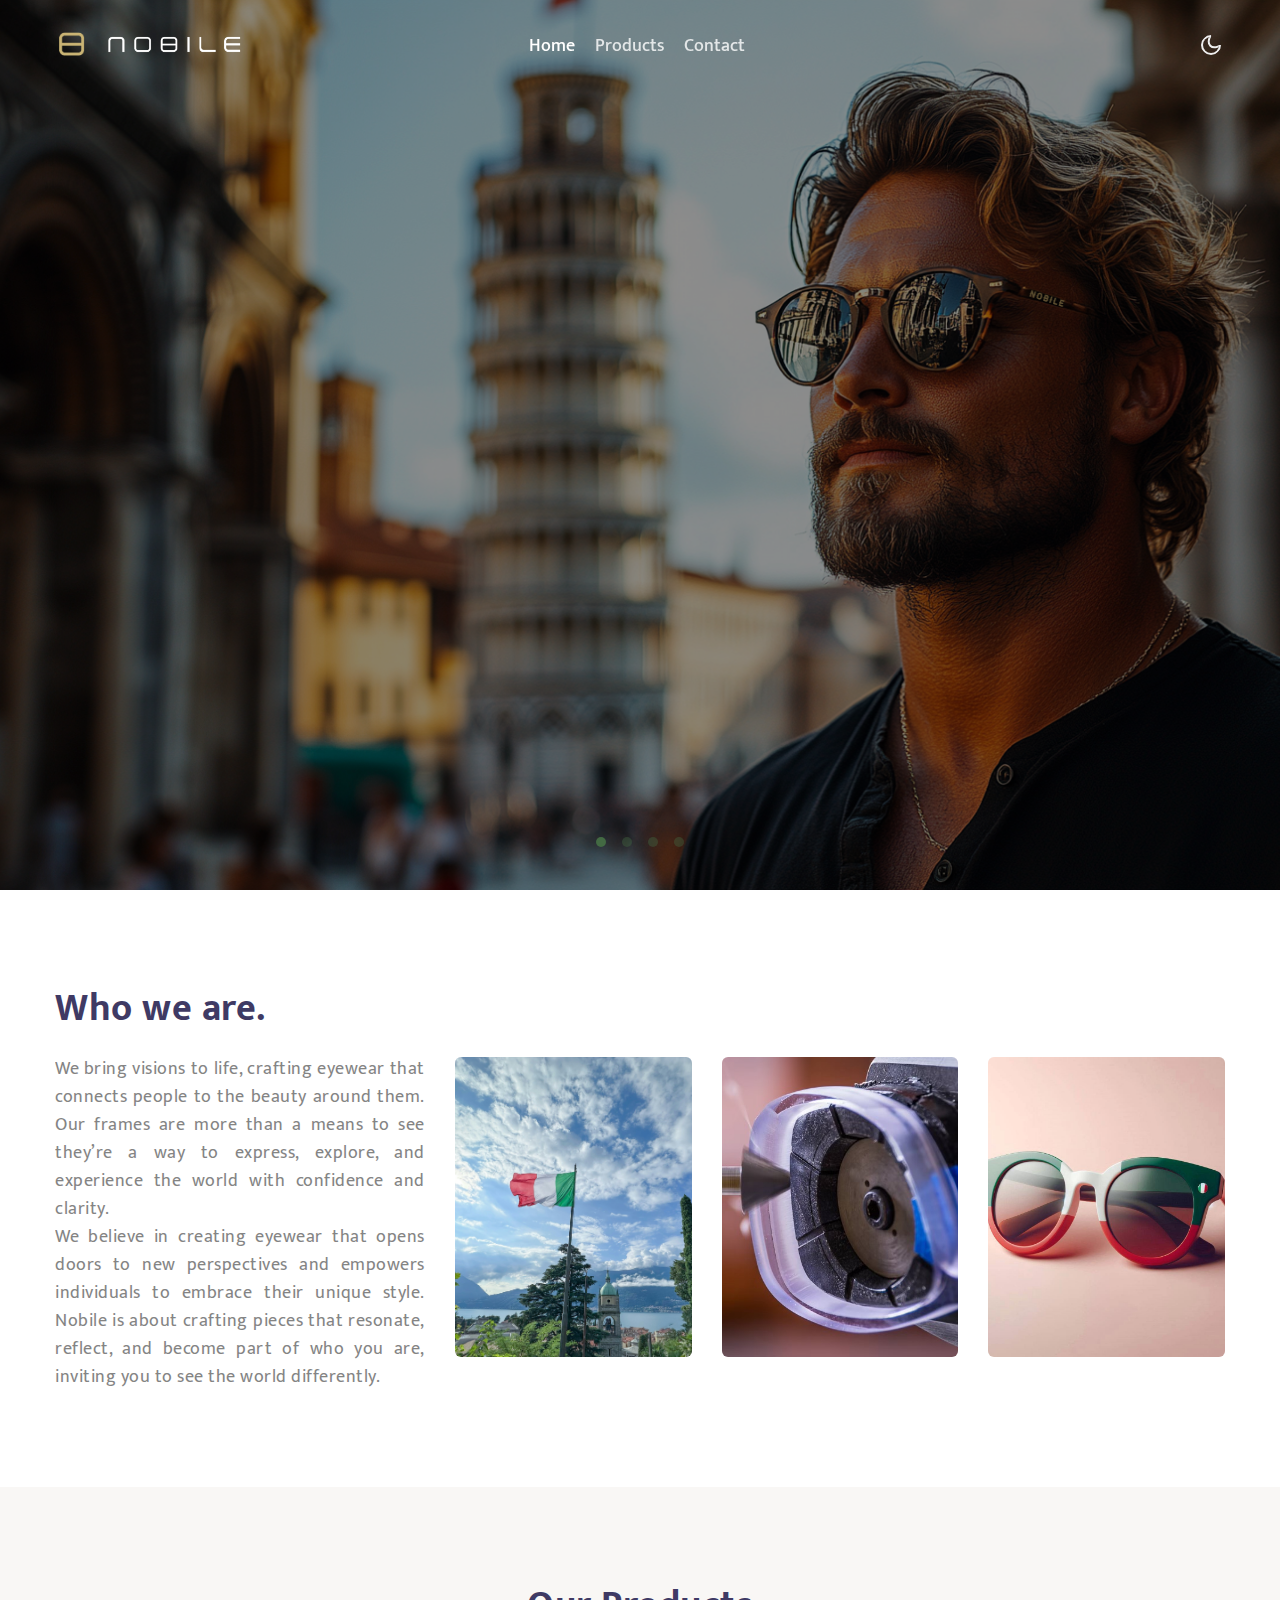
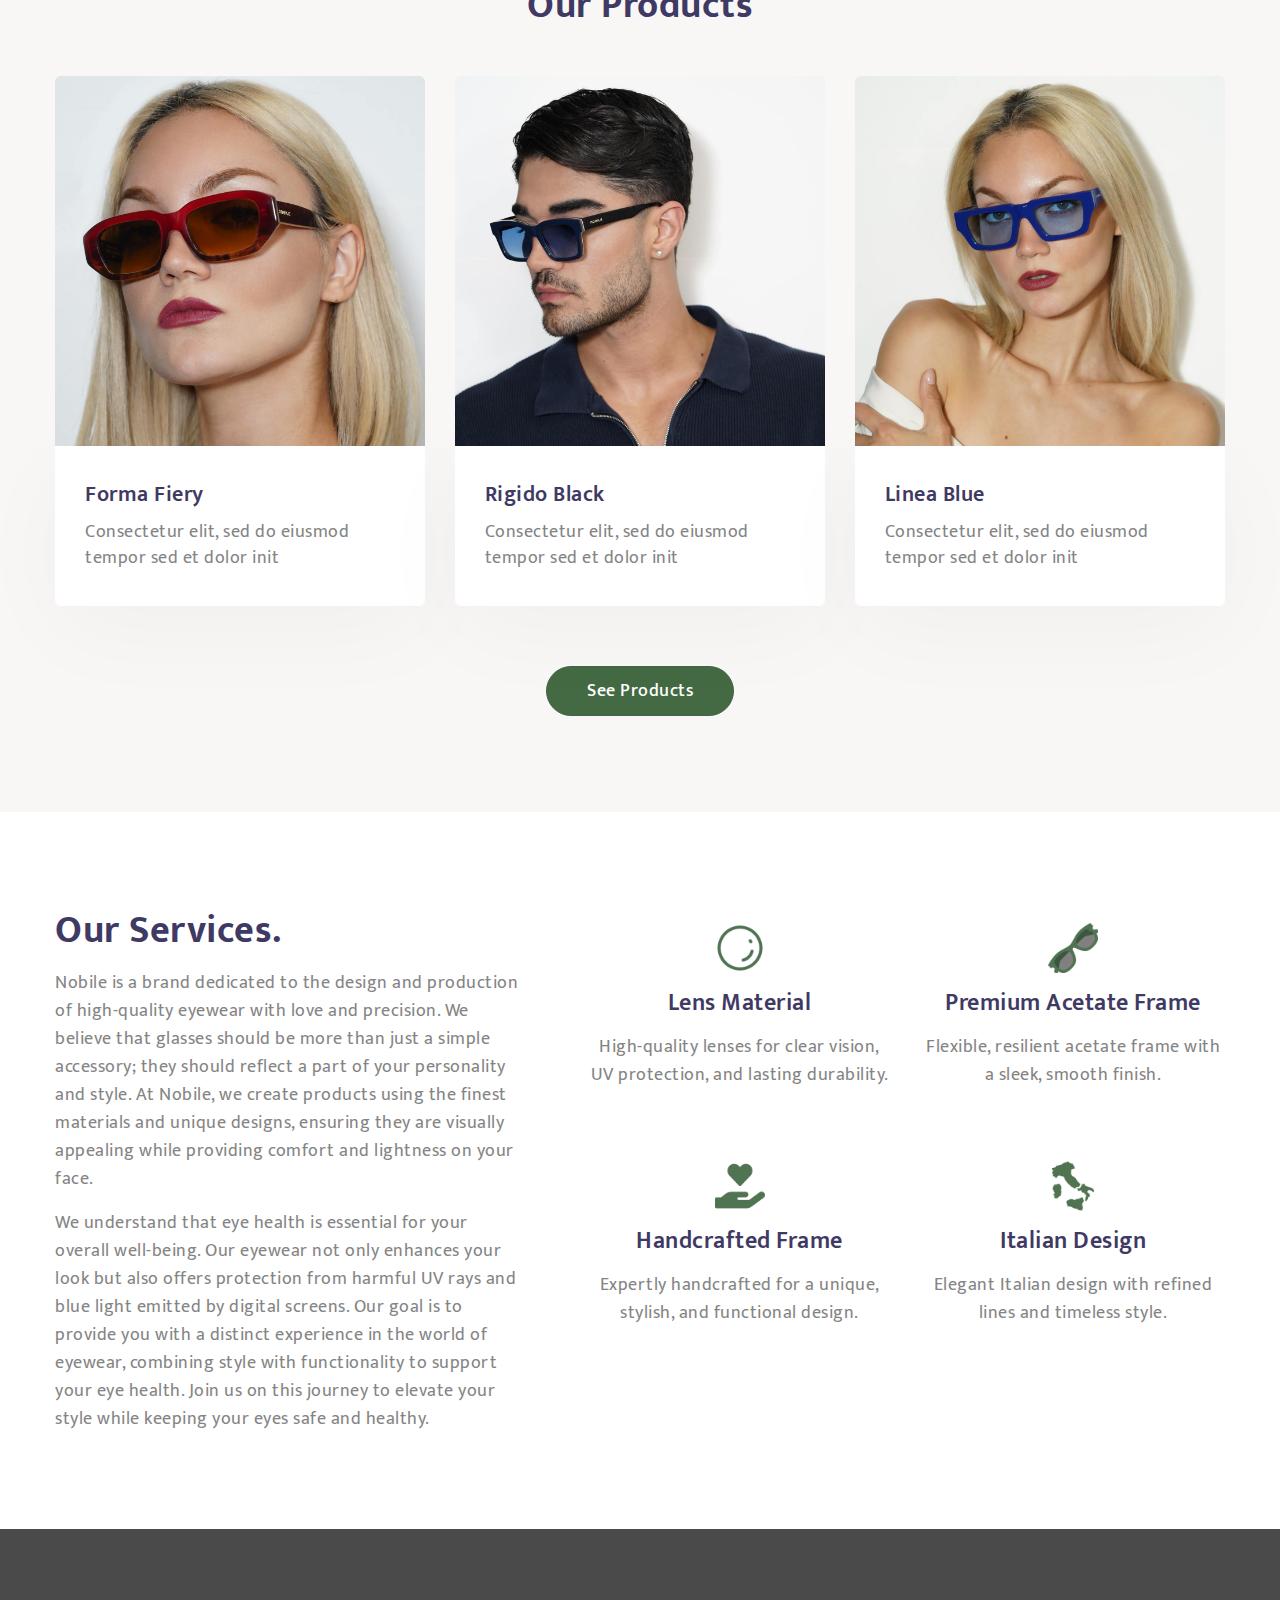
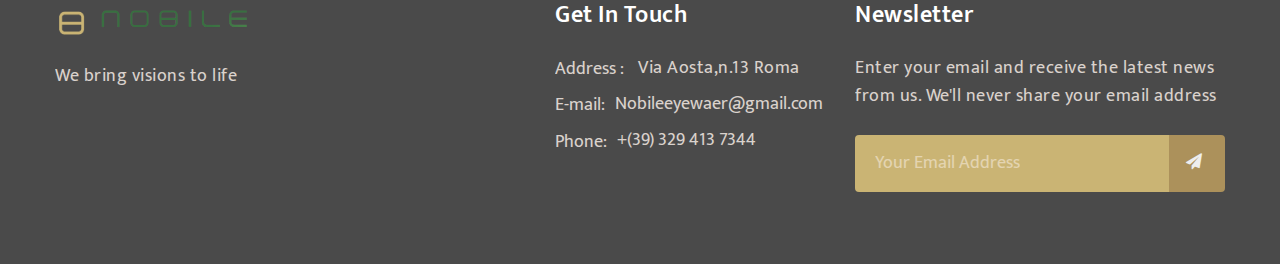
<file: index.html>
<!doctype html>
<html lang="en">
  <head>
    <!-- Required meta tags -->
    <meta charset="utf-8">
    <meta name="viewport" content="width=device-width, initial-scale=1, shrink-to-fit=no">

    <title>Nobile</title>
    <link rel="icon" href="assets/images/logo.png">
    <link href="//fonts.googleapis.com/css?family=Mukta:300,400,500" rel="stylesheet">

    <!-- Template CSS -->
    <link rel="stylesheet" href="assets/css/style-starter.css">
  </head>
  <body>
<!--header-->
<header id="site-header" class="fixed-top">
  <div class="container">
      <nav class="navbar navbar-expand-lg stroke px-0 pt-lg-0">
          <h1>  <a class="navbar-brand" href="index.html">
            <img src="./assets/images/logo.png" alt="logo" title=" Nobile" style="height:30px; margin-bottom: 5px;" />
            <span class="fa"></span> 
            <img id="logo-name" src="./assets/images/logo_name_white.png" alt="logo name" title=" Nobile" />
                </a>
          </h1>
          <!-- if logo is image enable this    -->
               
          <button class="navbar-toggler  collapsed bg-gradient" type="button" data-toggle="collapse"
              data-target="#navbarTogglerDemo02" aria-controls="navbarTogglerDemo02" aria-expanded="false"
              aria-label="Toggle navigation">
              <span class="navbar-toggler-icon fa icon-expand fa-bars"></span>
              <span class="navbar-toggler-icon fa icon-close fa-times"></span>
          </button>

          <div class="collapse navbar-collapse" id="navbarTogglerDemo02">
              <ul class="navbar-nav mx-lg-auto">
                  <li class="nav-item active">
                      <a class="nav-link" href="index.html">Home <span class="sr-only">(current)</span></a>
                  </li>
                  <!-- <li class="nav-item @@about__active">
                      <a class="nav-link" href="about.html">About</a>
                  </li> -->
                  <li class="nav-item @@services__active">
                      <a class="nav-link" href="products.html">Products</a>
                  </li>
                  <li class="nav-item @@contact__active">
                      <a class="nav-link" href="contact.html">Contact</a>
                  </li>
              </ul>
              
          </div>
          <!-- toggle switch for light and dark theme -->
          <div class="mobile-position">
              <nav class="navigation">
                  <div class="theme-switch-wrapper">
                      <label class="theme-switch" for="checkbox">
                          <input type="checkbox" id="checkbox">
                          <div class="mode-container">
                              <i class="gg-sun"></i>
                              <i class="gg-moon"></i>
                          </div>
                      </label>
                  </div>
              </nav>
          </div>
          <!-- //toggle switch for light and dark theme -->
      </nav>
  </div>
</header>
<!--/header-->
<!-- main-slider -->
<section class="w3l-main-slider" id="home">
    <div class="companies20-content">
        <div class="owl-one owl-carousel owl-theme">
            <div class="item">
                <li>
                    <div class="slider-info banner-view bg bg2">
                        <div class="banner-info">
                            <div class="container">
                                <div class="banner-info-bg">
                                    <!-- <h5>Elite Coffee Brands</h5>
                                    <p class="mt-4">Coffee Shop is the place where you can get flavorful coffee strains
                                        from global elite brands and roasters at very affordable price. Lorem ipsum
                                        dolor sit amet elit. Non, explicabo et sit amet. </p>
                                    <a class="btn btn-style btn-primary mt-sm-5 mt-4" href="about.html"> Read More</a> -->
                                </div>
                            </div>
                        </div>
                    </div>
                </li>
            </div>
            <div class="item">
                <li>
                    <div class="slider-info  banner-view banner-top1 bg bg2">
                        <div class="banner-info">
                            <div class="container">
                                <div class="banner-info-bg">
                                    <!-- <h5>Hot and tasty coffee</h5>
                                    <p class="mt-4">Coffee Shop is the place where you can get flavorful coffee strains
                                        from global elite brands and roasters at very affordable price. Lorem ipsum
                                        dolor sit amet elit. Non, explicabo et sit amet. </p>
                                    <a class="btn btn-style btn-primary mt-sm-5 mt-4" href="about.html"> Read More</a> -->
                                </div>
                            </div>
                        </div>
                    </div>
                </li>
            </div>
            <div class="item">
                <li>
                    <div class="slider-info banner-view banner-top2 bg bg2">
                        <div class="banner-info">
                            <div class="container">
                                <div class="banner-info-bg">
                                    <!-- <h5>Dedicated coffee fans </h5>
                                    <p class="mt-4">Coffee Shop is the place where you can get flavorful coffee strains
                                        from global elite brands and roasters at very affordable price. Lorem ipsum
                                        dolor sit amet elit. Non, explicabo et sit amet. </p>
                                    <a class="btn btn-style btn-primary mt-sm-5 mt-4" href="about.html"> Read More</a> -->
                                </div>
                            </div>
                        </div>
                    </div>
                </li>
            </div>
            <div class="item">
                <li>
                    <div class="slider-info banner-view banner-top3 bg bg2">
                        <div class="banner-info">
                            <div class="container">
                                <div class="banner-info-bg">
                                    <!-- <h5>Celebrate coffee brands</h5>
                                    <p class="mt-4">Coffee Shop is the place where you can get flavorful coffee strains
                                        from global elite brands and roasters at very affordable price. Lorem ipsum
                                        dolor sit amet elit. Non, explicabo et sit amet. </p>
                                    <a class="btn btn-style btn-primary mt-sm-5 mt-4" href="about.html"> Read More</a> -->
                                </div>
                            </div>
                        </div>
                    </div>
                </li>
            </div>
        </div>
    </div>
</section>
<!-- /main-slider -->
<section class="w3l-servicesblock py-5" id="who">
    <div class="container py-lg-5 py-md-4 py-2">
        <div class="row">
            <div class="col-lg-4 about-right-faq align-self">
                <!-- <span class="title-small mb-2">Best for you</span> -->
                <h3 class="title-big mx-0"> Who we are.</h3>
                <p class="mt-lg-4 mt-3" style="text-align: justify;">We bring visions to life, crafting eyewear that connects people to the beauty around them. Our frames are more than a means to see they’re a way to express, explore, and experience the world with confidence and clarity.</br>
                     We believe in creating eyewear that opens doors to new perspectives and empowers individuals to embrace their unique style. Nobile is about crafting pieces that resonate, reflect, and become part of who you are, inviting you to see the world differently.</p>
                <!-- <a class="btn btn-style btn-primary mt-lg-5 mt-4" href="about.html"> Learn More</a> -->
            </div>
            <div class="col-lg-8">
                <div class="row">
                    <div class="col-md-4 col-6 left-wthree-img mt-lg-0 mt-5">
                        <img src="assets/images/sexy_italy.jpg" alt="" class="img-fluid radius-image">
                    </div>
                    <div class="col-md-4 col-6 left-wthree-img mt-lg-0 mt-5">
                        <img src="assets/images/glass_factory.jpeg" alt="" class="img-fluid radius-image">
                    </div>
                    <div class="col-md-4 col-6 left-wthree-img mt-lg-0 mt-md-5 mt-4">
                        <img src="assets/images/italian_glass.jpg" alt="" class="img-fluid radius-image">
                    </div>
                </div>
            </div>
        </div>
    </div>
</section>
<section class="w3l-features-8" id="products">
    <!-- /features -->
    <div class="features py-5">
        <div class="container py-lg-5 py-md-4 py-2">
            <!-- <h5 class="title-small text-center">Our Services</h5> -->
            <h3 class="title-big text-center mb-md-5 mb-4">Our Products</h3>
            <div class="fea-gd-vv text-center row">
                <div class="float-top col-lg-4 col-md-6">
                    <a href="product_details.html?id=7"><img src="assets/images/forma_fiery/1.jpg" class="img-responsive" alt=""></a>
                    <div class="float-lt feature-gd">
                        <h3><a href="product_details.html?id=7">Forma Fiery</a> </h3>
                        <p> Consectetur elit, sed do eiusmod tempor sed et dolor init</p>
                    </div>
                </div>
                <div class="float-top col-lg-4 col-md-6 mt-md-0 mt-5">
                    <a href="product_details.html?id=17"><img src="assets/images/rigido_black/1.jpg" class="img-responsive" alt=""></a>
                    <div class="float-lt feature-gd">
                        <h3><a href="product_details.html?id=17">Rigido Black</a> </h3>
                        <p> Consectetur elit, sed do eiusmod tempor sed et dolor init</p>
                    </div>

                </div>
                <div class="float-top col-lg-4 col-md-6 mt-lg-0 mt-5" id="to-be-remove">
                    <a href="product_details.html?id=1"><img src="assets/images/linea_blue/1.jpg" class="img-responsive" alt=""></a>
                    <div class="float-lt feature-gd">
                        <h3><a href="product_details.html?id=1">Linea Blue</a> </h3>
                        <p> Consectetur elit, sed do eiusmod tempor sed et dolor init</p>
                    </div>
                </div>
                <!-- <div class="float-top col-lg-4 col-md-6 mt-lg-0 mt-5"  style="margin-left: 33%; margin-right: 10%;">
                    <a class="btn btn-style btn-primary mt-sm-5 mt-4"  href="products.html"> See Products</a>

                </div> -->

                <style>
                    .responsive-div {
                        margin-left: 10%;
                        margin-right: 10%;
                        padding-top:5%;
                        width: 100%;
                    }
                
                    @media (max-width: 768px) {
                        .responsive-div {
                            padding-top: 10%;
                        }
                    }
                </style>
                   <div class="responsive-div">
                        <a class="btn btn-style btn-primary"  href="products.html"> See Products</a>
                    </div>
            </div>
        </div>

    </div>
   
    <!-- //features -->
</section>
<!-- /homeblock2-->
<section class="w3l-homeblock2 py-5" id="services">
    <div class="container py-lg-5 py-md-4">
        <div class="grids-area-hny main-cont-wthree-fea row">
            <div class="col-lg-5 align-self">
                <!-- <span class="title-small">Blend Coffee</span> -->
                <h3 class="title-big mx-0"> Our Services.</h3>
                <p class="mt-3">Nobile is a brand dedicated to the design and production of high-quality eyewear with love and precision. We believe that glasses should be more than just a simple accessory; they should reflect a part of your personality and style. At Nobile, we create products using the finest materials and unique designs, ensuring they are visually appealing while providing comfort and lightness on your face.</p>
                <p class="mt-3">We understand that eye health is essential for your overall well-being. Our eyewear not only enhances your look but also offers protection from harmful UV rays and blue light emitted by digital screens. Our goal is to provide you with a distinct experience in the world of eyewear, combining style with functionality to support your eye health. Join us on this journey to elevate your style while keeping your eyes safe and healthy.</p>
                <!-- <a class="btn btn-style btn-primary mt-sm-5 mt-4" href="services.html"> Read More</a> -->
            </div>
            <div class="col-lg-7 pl-lg-5 mt-lg-0 mt-5">
                <div class="row">
                    <div class="col-sm-6 grids-feature">
                        <div class="area-box">
                            <span>
                                <img src="assets/images/lens_logo.png" alt="Lens Logo" style="width: 50px; height: 50px; margin: 5%; "> <!-- Adjust dimensions as needed -->
                            </span>
                            <h4><a href="#feature" class="title-head">Lens Material</a></h4>
                            <p>High-quality lenses for clear vision, UV protection, and lasting durability.</p>
                        </div>
                       
                    </div>
                    <div class="col-sm-6 grids-feature mt-sm-0 mt-5">
                        <div class="area-box">
                            <span>
                                <img src="assets/images/frame_logo.png" alt="Frame logo" style="width: 50px; height: 50px; margin: 5%; "> <!-- Adjust dimensions as needed -->
                            </span>
                            <h4><a href="#feature" class="title-head">Premium Acetate Frame</a></h4>
                            <p>Flexible, resilient acetate frame with a sleek, smooth finish.</p>
                        </div>
                    </div>
                    <div class="col-sm-6 grids-feature mt-5 pt-lg-2">
                        <div class="area-box">
                            <span>
                                <img src="assets/images/handmade_logo.png" alt="Hand Made Logo" style="width: 50px; height: 50px; margin: 5%; "> <!-- Adjust dimensions as needed -->
                            </span>
                            <h4><a href="#feature" class="title-head">Handcrafted Frame</a></h4>
                            <p>Expertly handcrafted for a unique, stylish, and functional design.</p>
                        </div>
                    </div>
                    <div class="col-sm-6 grids-feature mt-5 pt-lg-2">
                        <div class="area-box">
                            <span>
                                <img src="assets/images/italy_logo.png" alt="Italian Logo" style="width: 50px; height: 50px; margin: 5%; "> <!-- Adjust dimensions as needed -->
                            </span>
                            <h4><a href="#feature" class="title-head">Italian Design</a></h4>
                            <p>Elegant Italian design with refined lines and timeless style.</p>
                        </div>
                    </div>
                </div>
            </div>
        </div>
    </div>
</section>
<!-- //homeblock2-->

<!-- testimonials -->
<!-- <section class="w3l-clients-1"   id="testimonials">
    <div class="cusrtomer-layout py-5">
        <div class="container py-lg-5 py-md-4 py-2">
            <div class="heading align-self text-center">
                <h6 class="title-small">Testimonials</h6>
                <h3 class="title-big mb-md-5 mb-4">What our Customers say</h3 >
            </div>
            <div class="testimonial-row">
                <div id="owl-demo1" class="owl-testimonial owl-carousel owl-theme">
                    <div class="item">
                        <div class="testimonial-content">
                            <div class="testimonial">
                                <div class="test-img">
                                    <img src="assets/images/team1.jpg" class="img-fluid"
                                        alt="client-img">
                                </div>
                                <div class="testi-des">
                                    <div class="peopl align-self">
                                        <h3>Dennis wilson</h3>
                                    </div>
                                </div>
                                <blockquote>
                                    <q>Lorem ipsum dolor sit amet int consectetur adipisicing elit. Velita beatae
                                        laudantium Quas minima sunt natus tempore, maiores aliquid modi felis vitae
                                        facere aperiam sequi optio lacinia id ipsum non velit, culpa.
                                        voluptate rem ullam dolore nisi est quasi, doloribus tempora.</q>
                                </blockquote>
                                <ul class="social-media-test m-0 mt-4 p-0">
                                    <li><a href="#facebook" class="facebook"><span class="fa fa-facebook"></span></a></li>
                                    <li><a href="#twitter" class="twitter"><span class="fa fa-twitter"></span></a></li>
                                    <li><a href="#instagram" class="instagram"><span class="fa fa-instagram"></span></a>
                                    </li>
                                </ul>
                            </div>
                        </div>
                    </div>
                    <div class="item">
                        <div class="testimonial-content">
                            <div class="testimonial">
                                <div class="test-img"><img src="assets/images/team2.jpg" class="img-fluid"
                                        alt="client-img">
                                </div>
                                <div class="testi-des">
                                    <div class="peopl align-self">
                                        <h3>Tommy sakura</h3>
                                    </div>
                                </div>
                                <blockquote>
                                    <q>Lorem ipsum dolor sit amet int consectetur adipisicing elit. Velita beatae
                                        laudantium Quas minima sunt natus tempore, maiores aliquid modi felis vitae
                                        facere aperiam sequi optio lacinia id ipsum non velit, culpa.
                                        voluptate rem ullam dolore nisi est quasi, doloribus tempora.</q>
                                </blockquote>
                                <ul class="social-media-test m-0 mt-4 p-0">
                                    <li><a href="#facebook" class="facebook"><span class="fa fa-facebook"></span></a></li>
                                    <li><a href="#twitter" class="twitter"><span class="fa fa-twitter"></span></a></li>
                                    <li><a href="#instagram" class="instagram"><span class="fa fa-instagram"></span></a>
                                    </li>
                                </ul>
                            </div>
                        </div>
                    </div>
                    <div class="item">
                        <div class="testimonial-content">
                            <div class="testimonial">
                                <div class="test-img"><img src="assets/images/team3.jpg" class="img-fluid"
                                        alt="client-img">
                                </div>
                                <div class="testi-des">
                                    <div class="peopl align-self">
                                        <h3>Roy Linderson</h3>
                                    </div>
                                </div>
                                <blockquote>
                                    <q>Lorem ipsum dolor sit amet int consectetur adipisicing elit. Velita beatae
                                        laudantium Quas minima sunt natus tempore, maiores aliquid modi felis vitae
                                        facere aperiam sequi optio lacinia id ipsum non velit, culpa.
                                        voluptate rem ullam dolore nisi est quasi, doloribus tempora.</q>
                                </blockquote>
                                <ul class="social-media-test m-0 mt-4 p-0">
                                    <li><a href="#facebook" class="facebook"><span class="fa fa-facebook"></span></a></li>
                                    <li><a href="#twitter" class="twitter"><span class="fa fa-twitter"></span></a></li>
                                    <li><a href="#instagram" class="instagram"><span class="fa fa-instagram"></span></a>
                                    </li>
                                </ul>
                            </div>
                        </div>
                    </div>
                    <div class="item">
                        <div class="testimonial-content">
                            <div class="testimonial">
                                <div class="test-img"><img src="assets/images/team4.jpg" class="img-fluid"
                                        alt="client-img">
                                </div>
                                <div class="testi-des">
                                    <div class="peopl align-self">
                                        <h3>Mike Thyson</h3>
                                    </div>
                                </div>
                                <blockquote>
                                    <q>Lorem ipsum dolor sit amet int consectetur adipisicing elit. Velita beatae
                                        laudantium Quas minima sunt natus tempore, maiores aliquid modi felis vitae
                                        facere aperiam sequi optio lacinia id ipsum non velit, culpa.
                                        voluptate rem ullam dolore nisi est quasi, doloribus tempora.</q>
                                </blockquote>
                                <ul class="social-media-test m-0 mt-4 p-0">
                                    <li><a href="#facebook" class="facebook"><span class="fa fa-facebook"></span></a></li>
                                    <li><a href="#twitter" class="twitter"><span class="fa fa-twitter"></span></a></li>
                                    <li><a href="#instagram" class="instagram"><span class="fa fa-instagram"></span></a>
                                    </li>
                                </ul>
                            </div>
                        </div>
                    </div>
                </div>
            </div>
        </div>
    </div>
</section> -->

<section class="w3l-footer-29-main">
  <div class="footer-29 py-5">
    <div class="container py-lg-4 py-sm-3">
      <div class="row footer-top-29">
        <div class="col-lg-5 footer-list-29 footer-1">
          <h2><a href="index.html" class="">
            <img src="./assets/images/logo.png" alt="logo" title=" Nobile" style="height:30px; margin-bottom: 5px;" />
            <span class="fa">
                <img src="./assets/images/logo_name.png" alt="logo name" title=" Nobile" style="height:35px;" />
            </span>
        </a></h2>
          <p>We bring visions to life
          </p>
        </div>
        <div class="col-lg-3 col-md-6 footer-list-29 footer-3 mt-lg-0 mt-5">
          <h6 class="footer-title-29">Get in Touch</h6>

          <div class="column2">
            <div class="mb-2">
              <span>Address :</span>
              <p class="contact-para d-inline">Via Aosta,n.13 Roma</p>
            </div>
            <div class="">
              <span>E-mail:</span><a href="mailto:Nobileeyewaer@gmail.com">Nobileeyewaer@gmail.com</a>
            </div>
            <div class="mt-2">
              <span>Phone:</span><a href="tel: +(39)-329-413-7344">+(39) 329 413 7344</a>
            </div>
          </div>
        </div>
        <div class="col-lg-4 col-md-6 footer-list-29 footer-4 mt-lg-0 mt-5">
          <h6 class="footer-title-29">Newsletter </h6>
          <p>Enter your email and receive the latest news from us. We'll never share your email address</p>

          <form class="subscribe">
            <input type="email" name="email" placeholder="Your Email Address" required="">
            <button><span class="fa fa-paper-plane"></span></button>
          </form>
        </div>
      </div>

    </div>
  </div>
  <!-- <div class="bottom-copies text-center">
    <div class="container">
      <p class="copy-footer-29">© 2020 Coffee Cafe. All rights reserved | Designed by <a
          href="https://w3layouts.com">W3layouts</a></p>
    </div>
  </div> -->

  <!-- move top -->
  <button onclick="topFunction()" id="movetop" title="Go to top">
    <span class="fa fa-angle-up"></span>
  </button>
  <script>
    // When the user scrolls down 20px from the top of the document, show the button
    window.onscroll = function () {
      scrollFunction()
    };

    function scrollFunction() {
      if (document.body.scrollTop > 20 || document.documentElement.scrollTop > 20) {
        document.getElementById("movetop").style.display = "block";
      } else {
        document.getElementById("movetop").style.display = "none";
      }
    }

    // When the user clicks on the button, scroll to the top of the document
    function topFunction() {
      document.body.scrollTop = 0;
      document.documentElement.scrollTop = 0;
    }
  </script>
  <!-- //move top -->
</section>

<!-- Template JavaScript -->
<script src="assets/js/jquery-3.3.1.min.js"></script>

<script src="assets/js/theme-change.js"></script>

<!-- js for portfolio lightbox -->
<script src="assets/js/jquery-2.1.4.min.js"></script>
<script src="assets/js/jquery.chocolat.js "></script>
<!--light-box-files -->
<script type="text/javascript ">
  $(function () {
    $('.w3_agile_portfolio_grid a').Chocolat();
  });
</script>
<!-- /js for portfolio lightbox -->

<script src="assets/js/jquery.magnific-popup.min.js"></script>
<script>
  $(document).ready(function () {
    $('.popup-with-zoom-anim').magnificPopup({
      type: 'inline',

      fixedContentPos: false,
      fixedBgPos: true,

      overflowY: 'auto',

      closeBtnInside: true,
      preloader: false,

      midClick: true,
      removalDelay: 300,
      mainClass: 'my-mfp-zoom-in'
    });

    $('.popup-with-move-anim').magnificPopup({
      type: 'inline',

      fixedContentPos: false,
      fixedBgPos: true,

      overflowY: 'auto',

      closeBtnInside: true,
      preloader: false,

      midClick: true,
      removalDelay: 300,
      mainClass: 'my-mfp-slide-bottom'
    });
  });
</script>

<!-- script for testimonials -->
<script>
  $(document).ready(function () {
    $('.owl-testimonial').owlCarousel({
      loop: true,
      margin: 0,
      nav: true,
      dots: false,
      responsiveClass: true,
      autoplay: false,
      autoplayTimeout: 5000,
      autoplaySpeed: 1000,
      autoplayHoverPause: false,
      responsive: {
        0: {
          items: 1,
          nav: true
        },
        480: {
          items: 1,
          nav: true
        },
        667: {
          items: 1,
          nav: true
        },
        1000: {
          items: 1,
          nav: true
        }
      }
    })
  })
</script>
<!-- //script for testimonials -->

<!-- script for blog slider -->
<script>
  $(document).ready(function () {
    $('.owl-two').owlCarousel({
      loop: true,
      margin: 30,
      nav: false,
      responsiveClass: true,
      autoplay: false,
      autoplayTimeout: 5000,
      autoplaySpeed: 1000,
      autoplayHoverPause: false,
      responsive: {
        0: {
          items: 1,
          nav: false
        },
        480: {
          items: 1,
          nav: false
        },
        992: {
          items: 2,
          nav: false
        }
      }
    })
  })
</script>
<!-- //script for blog slider -->

<script src="assets/js/owl.carousel.js"></script>

<!-- script for banner slider-->
<script>
  $(document).ready(function () {
    $('.owl-one').owlCarousel({
      loop: true,
      margin: 0,
      nav: false,
      responsiveClass: true,
      autoplay: false,
      autoplayTimeout: 5000,
      autoplaySpeed: 1000,
      autoplayHoverPause: false,
      responsive: {
        0: {
          items: 1,
          nav: false
        },
        480: {
          items: 1,
          nav: false
        },
        667: {
          items: 1,
          nav: false
        },
        1000: {
          items: 1,
          nav: false
        }
      }
    })
  })
</script>
<!-- //script -->


<!-- disable body scroll which navbar is in active -->
<script>
  $(function () {
    $('.navbar-toggler').click(function () {
      $('body').toggleClass('noscroll');
    })
  });
</script>
<!-- disable body scroll which navbar is in active -->

<!--/MENU-JS-->
<script>
  $(window).on("scroll", function () {
    var scroll = $(window).scrollTop();

    var logoName = $("#logo-name");

    if (scroll >= 80) {
      $("#site-header").addClass("nav-fixed");
      logoName.attr("src", "./assets/images/logo_name.png");

    } else {
      $("#site-header").removeClass("nav-fixed");
      logoName.attr("src", "./assets/images/logo_name_white.png");

    }
  });

  //Main navigation Active Class Add Remove
  $(".navbar-toggler").on("click", function () {
    $("header").toggleClass("active");
  });
  $(document).on("ready", function () {
    if ($(window).width() > 991) {
      $("header").removeClass("active");
    }
    $(window).on("resize", function () {
      if ($(window).width() > 991) {
        $("header").removeClass("active");
      }
    });
  });
</script>
<!--//MENU-JS-->

<script src="assets/js/bootstrap.min.js"></script>
</body>

</html>
</file>
<file: assets/css/style-starter.css>
@charset "UTF-8";

:root {
  --blue: #007bff;
  --indigo: #6610f2;
  --purple: #6f42c1;
  --pink: #e83e8c;
  --red: #dc3545;
  --orange: #436a43;
  --yellow: #ffc107;
  --green: #28a745;
  --teal: #20c997;
  --cyan: #17a2b8;
  --white: #fff;
  --gray: #6c757d;
  --gray-dark: #343a40;
  --primary: #436a43;
  --secondary: #f8b195;
  --success: #28a745;
  --info: #17a2b8;
  --warning: #ffc107;
  --danger: #dc3545;
  --light: #f8f9fa;
  --dark: #343a40;
  --breakpoint-xs: 0;
  --breakpoint-sm: 576px;
  --breakpoint-md: 768px;
  --breakpoint-lg: 992px;
  --breakpoint-xl: 1200px;
  --font-family-sans-serif: -apple-system, BlinkMacSystemFont, "Segoe UI", Roboto, "Helvetica Neue", Arial, "Noto Sans", sans-serif, "Apple Color Emoji", "Segoe UI Emoji", "Segoe UI Symbol", "Noto Color Emoji";
  --font-family-monospace: SFMono-Regular, Menlo, Monaco, Consolas, "Liberation Mono", "Courier New", monospace; }

*,
*::before,
*::after {
  box-sizing: border-box; }
/* @font-face {
    font-family: 'Gruppo'; 
    src: local('/El_Messiri,Gruppo,Kodchasan/Gruppo/Gruppo-Regular.ttf'); 
} */

html {
  font-family: sans-serif;
  line-height: 1.15;
  -webkit-text-size-adjust: 100%;
  -webkit-tap-highlight-color: rgba(0, 0, 0, 0); }

article, aside, figcaption, figure, footer, header, hgroup, main, nav, section {
  display: block; }

body {
  margin: 0;
  font-family: -apple-system, BlinkMacSystemFont, "Segoe UI", Roboto, "Helvetica Neue", Arial, "Noto Sans", sans-serif, "Apple Color Emoji", "Segoe UI Emoji", "Segoe UI Symbol", "Noto Color Emoji";
  font-size: 1rem;
  font-weight: 400;
  line-height: 1.5;
  color: #212529;
  text-align: left;
  background-color: #fff; }

[tabindex="-1"]:focus:not(:focus-visible) {
  outline: 0 !important; }

hr {
  box-sizing: content-box;
  height: 0;
  overflow: visible; }

  .button-container {
    display: flex;
    justify-content: center; /* Center horizontally */
    align-items: center; /* Center vertically */
    width: 100%; /* Full width to ensure centering works */
    height: 100vh; /* Optional: Center vertically within viewport height */
}

h1, h2, h3, h4, h5, h6 {
  margin-top: 0;
  margin-bottom: 0.5rem; }

p {
  margin-top: 0;
  margin-bottom: 1rem; }

abbr[title],
abbr[data-original-title] {
  text-decoration: underline;
  -webkit-text-decoration: underline dotted;
          text-decoration: underline dotted;
  cursor: help;
  border-bottom: 0;
  -webkit-text-decoration-skip-ink: none;
          text-decoration-skip-ink: none; }

address {
  margin-bottom: 1rem;
  font-style: normal;
  line-height: inherit; }

ol,
ul,
dl {
  margin-top: 0;
  margin-bottom: 1rem; }

ol ol,
ul ul,
ol ul,
ul ol {
  margin-bottom: 0; }

dt {
  font-weight: 700; }

dd {
  margin-bottom: .5rem;
  margin-left: 0; }

blockquote {
  margin: 0 0 1rem; }

b,
strong {
  font-weight: bolder; }

small {
  font-size: 80%; }

sub,
sup {
  position: relative;
  font-size: 75%;
  line-height: 0;
  vertical-align: baseline; }

sub {
  bottom: -.25em; }

sup {
  top: -.5em; }

a {
  color: #436a43;
  text-decoration: none;
  background-color: transparent; }
  a:hover {
    color: #844604;
    text-decoration: underline; }

a:not([href]) {
  color: inherit;
  text-decoration: none; }
  a:not([href]):hover {
    color: inherit;
    text-decoration: none; }

pre,
code,
kbd,
samp {
  font-family: SFMono-Regular, Menlo, Monaco, Consolas, "Liberation Mono", "Courier New", monospace;
  font-size: 1em; }

pre {
  margin-top: 0;
  margin-bottom: 1rem;
  overflow: auto; }

figure {
  margin: 0 0 1rem; }

img {
  vertical-align: middle;
  border-style: none; }

svg {
  overflow: hidden;
  vertical-align: middle; }

table {
  border-collapse: collapse; }

caption {
  padding-top: 0.75rem;
  padding-bottom: 0.75rem;
  color: #6c757d;
  text-align: left;
  caption-side: bottom; }

th {
  text-align: inherit; }

label {
  display: inline-block;
  margin-bottom: 0.5rem; }

button {
  border-radius: 0; }

button:focus {
  outline: 1px dotted;
  outline: 5px auto -webkit-focus-ring-color; }

input,
button,
select,
optgroup,
textarea {
  margin: 0;
  font-family: inherit;
  font-size: inherit;
  line-height: inherit; }

button,
input {
  overflow: visible; }

button,
select {
  text-transform: none; }

select {
  word-wrap: normal; }

button,
[type="button"],
[type="reset"],
[type="submit"] {
  -webkit-appearance: button; }

button:not(:disabled),
[type="button"]:not(:disabled),
[type="reset"]:not(:disabled),
[type="submit"]:not(:disabled) {
  cursor: pointer; }

button::-moz-focus-inner,
[type="button"]::-moz-focus-inner,
[type="reset"]::-moz-focus-inner,
[type="submit"]::-moz-focus-inner {
  padding: 0;
  border-style: none; }

input[type="radio"],
input[type="checkbox"] {
  box-sizing: border-box;
  padding: 0; }

input[type="date"],
input[type="time"],
input[type="datetime-local"],
input[type="month"] {
  -webkit-appearance: listbox; }

textarea {
  overflow: auto;
  resize: vertical; }

fieldset {
  min-width: 0;
  padding: 0;
  margin: 0;
  border: 0; }

legend {
  display: block;
  width: 100%;
  max-width: 100%;
  padding: 0;
  margin-bottom: .5rem;
  font-size: 1.5rem;
  line-height: inherit;
  color: inherit;
  white-space: normal; }
  @media (max-width: 1200px) {
    legend {
      font-size: calc(1.275rem + 0.3vw) ; } }

progress {
  vertical-align: baseline; }

[type="number"]::-webkit-inner-spin-button,
[type="number"]::-webkit-outer-spin-button {
  height: auto; }

[type="search"] {
  outline-offset: -2px;
  -webkit-appearance: none; }

[type="search"]::-webkit-search-decoration {
  -webkit-appearance: none; }

::-webkit-file-upload-button {
  font: inherit;
  -webkit-appearance: button; }

output {
  display: inline-block; }

summary {
  display: list-item;
  cursor: pointer; }

template {
  display: none; }

[hidden] {
  display: none !important; }

h1, h2, h3, h4, h5, h6,
.h1, .h2, .h3, .h4, .h5, .h6 {
  margin-bottom: 0.5rem;
  font-weight: 500;
  line-height: 1.2; }

h1, .h1 {
  font-size: 2.5rem; }
  @media (max-width: 1200px) {
    h1, .h1 {
      font-size: calc(1.375rem + 1.5vw) ; } }

h2, .h2 {
  font-size: 2rem; }
  @media (max-width: 1200px) {
    h2, .h2 {
      font-size: calc(1.325rem + 0.9vw) ; } }

h3, .h3 {
  font-size: 1.75rem; }
  @media (max-width: 1200px) {
    h3, .h3 {
      font-size: calc(1.3rem + 0.6vw) ; } }

h4, .h4 {
  font-size: 1.5rem; }
  @media (max-width: 1200px) {
    h4, .h4 {
      font-size: calc(1.275rem + 0.3vw) ; } }

h5, .h5 {
  font-size: 1.25rem; }

h6, .h6 {
  font-size: 1rem; }

.lead {
  font-size: 1.25rem;
  font-weight: 300; }

.display-1 {
  font-size: 6rem;
  font-weight: 300;
  line-height: 1.2; }
  @media (max-width: 1200px) {
    .display-1 {
      font-size: calc(1.725rem + 5.7vw) ; } }

.display-2 {
  font-size: 5.5rem;
  font-weight: 300;
  line-height: 1.2; }
  @media (max-width: 1200px) {
    .display-2 {
      font-size: calc(1.675rem + 5.1vw) ; } }

.display-3 {
  font-size: 4.5rem;
  font-weight: 300;
  line-height: 1.2; }
  @media (max-width: 1200px) {
    .display-3 {
      font-size: calc(1.575rem + 3.9vw) ; } }

.display-4 {
  font-size: 3.5rem;
  font-weight: 300;
  line-height: 1.2; }
  @media (max-width: 1200px) {
    .display-4 {
      font-size: calc(1.475rem + 2.7vw) ; } }

hr {
  margin-top: 1rem;
  margin-bottom: 1rem;
  border: 0;
  border-top: 1px solid rgba(0, 0, 0, 0.1); }

small,
.small {
  font-size: 80%;
  font-weight: 400; }

mark,
.mark {
  padding: 0.2em;
  background-color: #fcf8e3; }

.list-unstyled {
  padding-left: 0;
  list-style: none; }

.list-inline {
  padding-left: 0;
  list-style: none; }

.list-inline-item {
  display: inline-block; }
  .list-inline-item:not(:last-child) {
    margin-right: 0.5rem; }

.initialism {
  font-size: 90%;
  text-transform: uppercase; }

.blockquote {
  margin-bottom: 1rem;
  font-size: 1.25rem; }

.blockquote-footer {
  display: block;
  font-size: 80%;
  color: #6c757d; }
  .blockquote-footer::before {
    content: "\2014\00A0"; }

.img-fluid {

  width: 100%; /* Ensures the image fills the container width */
  height: 300px; /* Set a fixed height; adjust as needed */
  object-fit: cover; /* Makes the image fill the set dimensions without distortion */
  display: flex;
  align-items: center;
  justify-content: center;
  margin-top: 30%;
  /* border-radius: 8px; */
  /* max-width: 100%;
  height: auto;  */
  /* width: 237px;
  height: 237px;
  align-items: center;
  justify-content: center;
  margin-top: 20%; */
}

.img-thumbnail {
  padding: 0.25rem;
  background-color: #fff;
  border: 1px solid #dee2e6;
  border-radius: 0.25rem;
  max-width: 100%;
  height: auto; }

.figure {
  display: inline-block; }

.figure-img {
  margin-bottom: 0.5rem;
  line-height: 1; }

.figure-caption {
  font-size: 90%;
  color: #6c757d; }

code {
  font-size: 87.5%;
  color: #e83e8c;
  word-wrap: break-word; }
  a > code {
    color: inherit; }

kbd {
  padding: 0.2rem 0.4rem;
  font-size: 87.5%;
  color: #fff;
  background-color: #212529;
  border-radius: 0.2rem; }
  kbd kbd {
    padding: 0;
    font-size: 100%;
    font-weight: 700; }

pre {
  display: block;
  font-size: 87.5%;
  color: #212529; }
  pre code {
    font-size: inherit;
    color: inherit;
    word-break: normal; }

.pre-scrollable {
  max-height: 340px;
  overflow-y: scroll; }

.container {
  width: 100%;
  padding-right: 15px;
  padding-left: 15px;
  margin-right: auto;
  margin-left: auto; }
  @media (min-width: 576px) {
    .container {
      max-width: 540px; } }
  @media (min-width: 768px) {
    .container {
      max-width: 720px; } }
  @media (min-width: 992px) {
    .container {
      max-width: 960px; } }
  @media (min-width: 1200px) {
    .container {
      max-width: 1140px; } }

.container-fluid, .container-sm, .container-md, .container-lg, .container-xl {
  width: 100%;
  padding-right: 15px;
  padding-left: 15px;
  margin-right: auto;
  margin-left: auto; }

@media (min-width: 576px) {
  .container, .container-sm {
    max-width: 540px; } }

@media (min-width: 768px) {
  .container, .container-sm, .container-md {
    max-width: 720px; } }

@media (min-width: 992px) {
  .container, .container-sm, .container-md, .container-lg {
    max-width: 960px; } }

@media (min-width: 1200px) {
  .container, .container-sm, .container-md, .container-lg, .container-xl {
    max-width: 1140px; } }

.row {
  display: flex;
  flex-wrap: wrap;
  margin-right: -15px;
  margin-left: -15px; }

.no-gutters {
  margin-right: 0;
  margin-left: 0; }
  .no-gutters > .col,
  .no-gutters > [class*="col-"] {
    padding-right: 0;
    padding-left: 0; }

.col-1, .col-2, .col-3, .col-4, .col-5, .col-6, .col-7, .col-8, .col-9, .col-10, .col-11, .col-12, .col,
.col-auto, .col-sm-1, .col-sm-2, .col-sm-3, .col-sm-4, .col-sm-5, .col-sm-6, .col-sm-7, .col-sm-8, .col-sm-9, .col-sm-10, .col-sm-11, .col-sm-12, .col-sm,
.col-sm-auto, .col-md-1, .col-md-2, .col-md-3, .col-md-4, .col-md-5, .col-md-6, .col-md-7, .col-md-8, .col-md-9, .col-md-10, .col-md-11, .col-md-12, .col-md,
.col-md-auto, .col-lg-1, .col-lg-2, .col-lg-3, .col-lg-4, .col-lg-5, .col-lg-6, .col-lg-7, .col-lg-8, .col-lg-9, .col-lg-10, .col-lg-11, .col-lg-12, .col-lg,
.col-lg-auto, .col-xl-1, .col-xl-2, .col-xl-3, .col-xl-4, .col-xl-5, .col-xl-6, .col-xl-7, .col-xl-8, .col-xl-9, .col-xl-10, .col-xl-11, .col-xl-12, .col-xl,
.col-xl-auto {
  position: relative;
  width: 100%;
  padding-right: 15px;
  padding-left: 15px; }

.col {
  flex-basis: 0;
  flex-grow: 1;
  max-width: 100%; }

.row-cols-1 > * {
  flex: 0 0 100%;
  max-width: 100%; }

.row-cols-2 > * {
  flex: 0 0 50%;
  max-width: 50%; }

.row-cols-3 > * {
  flex: 0 0 33.33333%;
  max-width: 33.33333%; }

.row-cols-4 > * {
  flex: 0 0 25%;
  max-width: 25%; }

.row-cols-5 > * {
  flex: 0 0 20%;
  max-width: 20%; }

.row-cols-6 > * {
  flex: 0 0 16.66667%;
  max-width: 16.66667%; }

.col-auto {
  flex: 0 0 auto;
  width: auto;
  max-width: 100%; }

.col-1 {
  flex: 0 0 8.33333%;
  max-width: 8.33333%; }

.col-2 {
  flex: 0 0 16.66667%;
  max-width: 16.66667%; }

.col-3 {
  flex: 0 0 25%;
  max-width: 25%; }

.col-4 {
  flex: 0 0 33.33333%;
  max-width: 33.33333%; }

.col-5 {
  flex: 0 0 41.66667%;
  max-width: 41.66667%; }

.col-6 {
  flex: 0 0 50%;
  max-width: 50%; }

.col-7 {
  flex: 0 0 58.33333%;
  max-width: 58.33333%; }

.col-8 {
  flex: 0 0 66.66667%;
  max-width: 66.66667%; }

.col-9 {
  flex: 0 0 75%;
  max-width: 75%; }

.col-10 {
  flex: 0 0 83.33333%;
  max-width: 83.33333%; }

.col-11 {
  flex: 0 0 91.66667%;
  max-width: 91.66667%; }

.col-12 {
  flex: 0 0 100%;
  max-width: 100%; }

.order-first {
  order: -1; }

.order-last {
  order: 13; }

.order-0 {
  order: 0; }

.order-1 {
  order: 1; }

.order-2 {
  order: 2; }

.order-3 {
  order: 3; }

.order-4 {
  order: 4; }

.order-5 {
  order: 5; }

.order-6 {
  order: 6; }

.order-7 {
  order: 7; }

.order-8 {
  order: 8; }

.order-9 {
  order: 9; }

.order-10 {
  order: 10; }

.order-11 {
  order: 11; }

.order-12 {
  order: 12; }

.offset-1 {
  margin-left: 8.33333%; }

.offset-2 {
  margin-left: 16.66667%; }

.offset-3 {
  margin-left: 25%; }

.offset-4 {
  margin-left: 33.33333%; }

.offset-5 {
  margin-left: 41.66667%; }

.offset-6 {
  margin-left: 50%; }

.offset-7 {
  margin-left: 58.33333%; }

.offset-8 {
  margin-left: 66.66667%; }

.offset-9 {
  margin-left: 75%; }

.offset-10 {
  margin-left: 83.33333%; }

.offset-11 {
  margin-left: 91.66667%; }

@media (min-width: 576px) {
  .col-sm {
    flex-basis: 0;
    flex-grow: 1;
    max-width: 100%; }
  .row-cols-sm-1 > * {
    flex: 0 0 100%;
    max-width: 100%; }
  .row-cols-sm-2 > * {
    flex: 0 0 50%;
    max-width: 50%; }
  .row-cols-sm-3 > * {
    flex: 0 0 33.33333%;
    max-width: 33.33333%; }
  .row-cols-sm-4 > * {
    flex: 0 0 25%;
    max-width: 25%; }
  .row-cols-sm-5 > * {
    flex: 0 0 20%;
    max-width: 20%; }
  .row-cols-sm-6 > * {
    flex: 0 0 16.66667%;
    max-width: 16.66667%; }
  .col-sm-auto {
    flex: 0 0 auto;
    width: auto;
    max-width: 100%; }
  .col-sm-1 {
    flex: 0 0 8.33333%;
    max-width: 8.33333%; }
  .col-sm-2 {
    flex: 0 0 16.66667%;
    max-width: 16.66667%; }
  .col-sm-3 {
    flex: 0 0 25%;
    max-width: 25%; }
  .col-sm-4 {
    flex: 0 0 33.33333%;
    max-width: 33.33333%; }
  .col-sm-5 {
    flex: 0 0 41.66667%;
    max-width: 41.66667%; }
  .col-sm-6 {
    flex: 0 0 50%;
    max-width: 50%; }
  .col-sm-7 {
    flex: 0 0 58.33333%;
    max-width: 58.33333%; }
  .col-sm-8 {
    flex: 0 0 66.66667%;
    max-width: 66.66667%; }
  .col-sm-9 {
    flex: 0 0 75%;
    max-width: 75%; }
  .col-sm-10 {
    flex: 0 0 83.33333%;
    max-width: 83.33333%; }
  .col-sm-11 {
    flex: 0 0 91.66667%;
    max-width: 91.66667%; }
  .col-sm-12 {
    flex: 0 0 100%;
    max-width: 100%; }
  .order-sm-first {
    order: -1; }
  .order-sm-last {
    order: 13; }
  .order-sm-0 {
    order: 0; }
  .order-sm-1 {
    order: 1; }
  .order-sm-2 {
    order: 2; }
  .order-sm-3 {
    order: 3; }
  .order-sm-4 {
    order: 4; }
  .order-sm-5 {
    order: 5; }
  .order-sm-6 {
    order: 6; }
  .order-sm-7 {
    order: 7; }
  .order-sm-8 {
    order: 8; }
  .order-sm-9 {
    order: 9; }
  .order-sm-10 {
    order: 10; }
  .order-sm-11 {
    order: 11; }
  .order-sm-12 {
    order: 12; }
  .offset-sm-0 {
    margin-left: 0; }
  .offset-sm-1 {
    margin-left: 8.33333%; }
  .offset-sm-2 {
    margin-left: 16.66667%; }
  .offset-sm-3 {
    margin-left: 25%; }
  .offset-sm-4 {
    margin-left: 33.33333%; }
  .offset-sm-5 {
    margin-left: 41.66667%; }
  .offset-sm-6 {
    margin-left: 50%; }
  .offset-sm-7 {
    margin-left: 58.33333%; }
  .offset-sm-8 {
    margin-left: 66.66667%; }
  .offset-sm-9 {
    margin-left: 75%; }
  .offset-sm-10 {
    margin-left: 83.33333%; }
  .offset-sm-11 {
    margin-left: 91.66667%; } }

@media (min-width: 768px) {
  .col-md {
    flex-basis: 0;
    flex-grow: 1;
    max-width: 100%; }
  .row-cols-md-1 > * {
    flex: 0 0 100%;
    max-width: 100%; }
  .row-cols-md-2 > * {
    flex: 0 0 50%;
    max-width: 50%; }
  .row-cols-md-3 > * {
    flex: 0 0 33.33333%;
    max-width: 33.33333%; }
  .row-cols-md-4 > * {
    flex: 0 0 25%;
    max-width: 25%; }
  .row-cols-md-5 > * {
    flex: 0 0 20%;
    max-width: 20%; }
  .row-cols-md-6 > * {
    flex: 0 0 16.66667%;
    max-width: 16.66667%; }
  .col-md-auto {
    flex: 0 0 auto;
    width: auto;
    max-width: 100%; }
  .col-md-1 {
    flex: 0 0 8.33333%;
    max-width: 8.33333%; }
  .col-md-2 {
    flex: 0 0 16.66667%;
    max-width: 16.66667%; }
  .col-md-3 {
    flex: 0 0 25%;
    max-width: 25%; }
  .col-md-4 {
    flex: 0 0 33.33333%;
    max-width: 33.33333%; }
  .col-md-5 {
    flex: 0 0 41.66667%;
    max-width: 41.66667%; }
  .col-md-6 {
    flex: 0 0 50%;
    max-width: 50%; }
  .col-md-7 {
    flex: 0 0 58.33333%;
    max-width: 58.33333%; }
  .col-md-8 {
    flex: 0 0 66.66667%;
    max-width: 66.66667%; }
  .col-md-9 {
    flex: 0 0 75%;
    max-width: 75%; }
  .col-md-10 {
    flex: 0 0 83.33333%;
    max-width: 83.33333%; }
  .col-md-11 {
    flex: 0 0 91.66667%;
    max-width: 91.66667%; }
  .col-md-12 {
    flex: 0 0 100%;
    max-width: 100%; }
  .order-md-first {
    order: -1; }
  .order-md-last {
    order: 13; }
  .order-md-0 {
    order: 0; }
  .order-md-1 {
    order: 1; }
  .order-md-2 {
    order: 2; }
  .order-md-3 {
    order: 3; }
  .order-md-4 {
    order: 4; }
  .order-md-5 {
    order: 5; }
  .order-md-6 {
    order: 6; }
  .order-md-7 {
    order: 7; }
  .order-md-8 {
    order: 8; }
  .order-md-9 {
    order: 9; }
  .order-md-10 {
    order: 10; }
  .order-md-11 {
    order: 11; }
  .order-md-12 {
    order: 12; }
  .offset-md-0 {
    margin-left: 0; }
  .offset-md-1 {
    margin-left: 8.33333%; }
  .offset-md-2 {
    margin-left: 16.66667%; }
  .offset-md-3 {
    margin-left: 25%; }
  .offset-md-4 {
    margin-left: 33.33333%; }
  .offset-md-5 {
    margin-left: 41.66667%; }
  .offset-md-6 {
    margin-left: 50%; }
  .offset-md-7 {
    margin-left: 58.33333%; }
  .offset-md-8 {
    margin-left: 66.66667%; }
  .offset-md-9 {
    margin-left: 75%; }
  .offset-md-10 {
    margin-left: 83.33333%; }
  .offset-md-11 {
    margin-left: 91.66667%; } }

@media (min-width: 992px) {
  .col-lg {
    flex-basis: 0;
    flex-grow: 1;
    max-width: 100%; }
  .row-cols-lg-1 > * {
    flex: 0 0 100%;
    max-width: 100%; }
  .row-cols-lg-2 > * {
    flex: 0 0 50%;
    max-width: 50%; }
  .row-cols-lg-3 > * {
    flex: 0 0 33.33333%;
    max-width: 33.33333%; }
  .row-cols-lg-4 > * {
    flex: 0 0 25%;
    max-width: 25%; }
  .row-cols-lg-5 > * {
    flex: 0 0 20%;
    max-width: 20%; }
  .row-cols-lg-6 > * {
    flex: 0 0 16.66667%;
    max-width: 16.66667%; }
  .col-lg-auto {
    flex: 0 0 auto;
    width: auto;
    max-width: 100%; }
  .col-lg-1 {
    flex: 0 0 8.33333%;
    max-width: 8.33333%; }
  .col-lg-2 {
    flex: 0 0 16.66667%;
    max-width: 16.66667%; }
  .col-lg-3 {
    flex: 0 0 25%;
    max-width: 25%; }
  .col-lg-4 {
    flex: 0 0 33.33333%;
    max-width: 33.33333%; }
  .col-lg-5 {
    flex: 0 0 41.66667%;
    max-width: 41.66667%; }
  .col-lg-6 {
    flex: 0 0 50%;
    max-width: 50%; }
  .col-lg-7 {
    flex: 0 0 58.33333%;
    max-width: 58.33333%; }
  .col-lg-8 {
    flex: 0 0 66.66667%;
    max-width: 66.66667%;
  }
  .col-lg-9 {
    flex: 0 0 75%;
    max-width: 75%; }
  .col-lg-10 {
    flex: 0 0 83.33333%;
    max-width: 83.33333%; }
  .col-lg-11 {
    flex: 0 0 91.66667%;
    max-width: 91.66667%; }
  .col-lg-12 {
    flex: 0 0 100%;
    max-width: 100%; }
  .order-lg-first {
    order: -1; }
  .order-lg-last {
    order: 13; }
  .order-lg-0 {
    order: 0; }
  .order-lg-1 {
    order: 1; }
  .order-lg-2 {
    order: 2; }
  .order-lg-3 {
    order: 3; }
  .order-lg-4 {
    order: 4; }
  .order-lg-5 {
    order: 5; }
  .order-lg-6 {
    order: 6; }
  .order-lg-7 {
    order: 7; }
  .order-lg-8 {
    order: 8; }
  .order-lg-9 {
    order: 9; }
  .order-lg-10 {
    order: 10; }
  .order-lg-11 {
    order: 11; }
  .order-lg-12 {
    order: 12; }
  .offset-lg-0 {
    margin-left: 0; }
  .offset-lg-1 {
    margin-left: 8.33333%; }
  .offset-lg-2 {
    margin-left: 16.66667%; }
  .offset-lg-3 {
    margin-left: 25%; }
  .offset-lg-4 {
    margin-left: 33.33333%; }
  .offset-lg-5 {
    margin-left: 41.66667%; }
  .offset-lg-6 {
    margin-left: 50%; }
  .offset-lg-7 {
    margin-left: 58.33333%; }
  .offset-lg-8 {
    margin-left: 66.66667%; }
  .offset-lg-9 {
    margin-left: 75%; }
  .offset-lg-10 {
    margin-left: 83.33333%; }
  .offset-lg-11 {
    margin-left: 91.66667%; } }

@media (min-width: 1200px) {
  .col-xl {
    flex-basis: 0;
    flex-grow: 1;
    max-width: 100%; }
  .row-cols-xl-1 > * {
    flex: 0 0 100%;
    max-width: 100%; }
  .row-cols-xl-2 > * {
    flex: 0 0 50%;
    max-width: 50%; }
  .row-cols-xl-3 > * {
    flex: 0 0 33.33333%;
    max-width: 33.33333%; }
  .row-cols-xl-4 > * {
    flex: 0 0 25%;
    max-width: 25%; }
  .row-cols-xl-5 > * {
    flex: 0 0 20%;
    max-width: 20%; }
  .row-cols-xl-6 > * {
    flex: 0 0 16.66667%;
    max-width: 16.66667%; }
  .col-xl-auto {
    flex: 0 0 auto;
    width: auto;
    max-width: 100%; }
  .col-xl-1 {
    flex: 0 0 8.33333%;
    max-width: 8.33333%; }
  .col-xl-2 {
    flex: 0 0 16.66667%;
    max-width: 16.66667%; }
  .col-xl-3 {
    flex: 0 0 25%;
    max-width: 25%; }
  .col-xl-4 {
    flex: 0 0 33.33333%;
    max-width: 33.33333%; }
  .col-xl-5 {
    flex: 0 0 41.66667%;
    max-width: 41.66667%; }
  .col-xl-6 {
    flex: 0 0 50%;
    max-width: 50%; }
  .col-xl-7 {
    flex: 0 0 58.33333%;
    max-width: 58.33333%; }
  .col-xl-8 {
    flex: 0 0 66.66667%;
    max-width: 66.66667%; }
  .col-xl-9 {
    flex: 0 0 75%;
    max-width: 75%; }
  .col-xl-10 {
    flex: 0 0 83.33333%;
    max-width: 83.33333%; }
  .col-xl-11 {
    flex: 0 0 91.66667%;
    max-width: 91.66667%; }
  .col-xl-12 {
    flex: 0 0 100%;
    max-width: 100%; }
  .order-xl-first {
    order: -1; }
  .order-xl-last {
    order: 13; }
  .order-xl-0 {
    order: 0; }
  .order-xl-1 {
    order: 1; }
  .order-xl-2 {
    order: 2; }
  .order-xl-3 {
    order: 3; }
  .order-xl-4 {
    order: 4; }
  .order-xl-5 {
    order: 5; }
  .order-xl-6 {
    order: 6; }
  .order-xl-7 {
    order: 7; }
  .order-xl-8 {
    order: 8; }
  .order-xl-9 {
    order: 9; }
  .order-xl-10 {
    order: 10; }
  .order-xl-11 {
    order: 11; }
  .order-xl-12 {
    order: 12; }
  .offset-xl-0 {
    margin-left: 0; }
  .offset-xl-1 {
    margin-left: 8.33333%; }
  .offset-xl-2 {
    margin-left: 16.66667%; }
  .offset-xl-3 {
    margin-left: 25%; }
  .offset-xl-4 {
    margin-left: 33.33333%; }
  .offset-xl-5 {
    margin-left: 41.66667%; }
  .offset-xl-6 {
    margin-left: 50%; }
  .offset-xl-7 {
    margin-left: 58.33333%; }
  .offset-xl-8 {
    margin-left: 66.66667%; }
  .offset-xl-9 {
    margin-left: 75%; }
  .offset-xl-10 {
    margin-left: 83.33333%; }
  .offset-xl-11 {
    margin-left: 91.66667%; } }

.table {
  width: 100%;
  margin-bottom: 1rem;
  color: #212529; }
  .table th,
  .table td {
    padding: 0.75rem;
    vertical-align: top;
    border-top: 1px solid #dee2e6; }
  .table thead th {
    vertical-align: bottom;
    border-bottom: 2px solid #dee2e6; }
  .table tbody + tbody {
    border-top: 2px solid #dee2e6; }

.table-sm th,
.table-sm td {
  padding: 0.3rem; }

.table-bordered {
  border: 1px solid #dee2e6; }
  .table-bordered th,
  .table-bordered td {
    border: 1px solid #dee2e6; }
  .table-bordered thead th,
  .table-bordered thead td {
    border-bottom-width: 2px; }

.table-borderless th,
.table-borderless td,
.table-borderless thead th,
.table-borderless tbody + tbody {
  border: 0; }

.table-striped tbody tr:nth-of-type(odd) {
  background-color: rgba(0, 0, 0, 0.05); }

.table-hover tbody tr:hover {
  color: #212529;
  background-color: rgba(0, 0, 0, 0.075); }

.table-primary,
.table-primary > th,
.table-primary > td {
  background-color: #f1d6b9; }

.table-primary th,
.table-primary td,
.table-primary thead th,
.table-primary tbody + tbody {
  border-color: #e6b37e; }

.table-hover .table-primary:hover {
  background-color: #edcaa4; }
  .table-hover .table-primary:hover > td,
  .table-hover .table-primary:hover > th {
    background-color: #edcaa4; }

.table-secondary,
.table-secondary > th,
.table-secondary > td {
  background-color: #fde9e1; }

.table-secondary th,
.table-secondary td,
.table-secondary thead th,
.table-secondary tbody + tbody {
  border-color: #fbd6c8; }

.table-hover .table-secondary:hover {
  background-color: #fbd7c9; }
  .table-hover .table-secondary:hover > td,
  .table-hover .table-secondary:hover > th {
    background-color: #fbd7c9; }

.table-success,
.table-success > th,
.table-success > td {
  background-color: #c3e6cb; }

.table-success th,
.table-success td,
.table-success thead th,
.table-success tbody + tbody {
  border-color: #8fd19e; }

.table-hover .table-success:hover {
  background-color: #b1dfbb; }
  .table-hover .table-success:hover > td,
  .table-hover .table-success:hover > th {
    background-color: #b1dfbb; }

.table-info,
.table-info > th,
.table-info > td {
  background-color: #bee5eb; }

.table-info th,
.table-info td,
.table-info thead th,
.table-info tbody + tbody {
  border-color: #86cfda; }

.table-hover .table-info:hover {
  background-color: #abdde5; }
  .table-hover .table-info:hover > td,
  .table-hover .table-info:hover > th {
    background-color: #abdde5; }

.table-warning,
.table-warning > th,
.table-warning > td {
  background-color: #ffeeba; }

.table-warning th,
.table-warning td,
.table-warning thead th,
.table-warning tbody + tbody {
  border-color: #ffdf7e; }

.table-hover .table-warning:hover {
  background-color: #ffe8a1; }
  .table-hover .table-warning:hover > td,
  .table-hover .table-warning:hover > th {
    background-color: #ffe8a1; }

.table-danger,
.table-danger > th,
.table-danger > td {
  background-color: #f5c6cb; }

.table-danger th,
.table-danger td,
.table-danger thead th,
.table-danger tbody + tbody {
  border-color: #ed969e; }

.table-hover .table-danger:hover {
  background-color: #f1b0b7; }
  .table-hover .table-danger:hover > td,
  .table-hover .table-danger:hover > th {
    background-color: #f1b0b7; }

.table-light,
.table-light > th,
.table-light > td {
  background-color: #fdfdfe; }

.table-light th,
.table-light td,
.table-light thead th,
.table-light tbody + tbody {
  border-color: #fbfcfc; }

.table-hover .table-light:hover {
  background-color: #ececf6; }
  .table-hover .table-light:hover > td,
  .table-hover .table-light:hover > th {
    background-color: #ececf6; }

.table-dark,
.table-dark > th,
.table-dark > td {
  background-color: #c6c8ca; }

.table-dark th,
.table-dark td,
.table-dark thead th,
.table-dark tbody + tbody {
  border-color: #95999c; }

.table-hover .table-dark:hover {
  background-color: #b9bbbe; }
  .table-hover .table-dark:hover > td,
  .table-hover .table-dark:hover > th {
    background-color: #b9bbbe; }

.table-active,
.table-active > th,
.table-active > td {
  background-color: rgba(0, 0, 0, 0.075); }

.table-hover .table-active:hover {
  background-color: rgba(0, 0, 0, 0.075); }
  .table-hover .table-active:hover > td,
  .table-hover .table-active:hover > th {
    background-color: rgba(0, 0, 0, 0.075); }

.table .thead-dark th {
  color: #fff;
  background-color: #343a40;
  border-color: #454d55; }

.table .thead-light th {
  color: #495057;
  background-color: #e9ecef;
  border-color: #dee2e6; }

.table-dark {
  color: #fff;
  background-color: #343a40; }
  .table-dark th,
  .table-dark td,
  .table-dark thead th {
    border-color: #454d55; }
  .table-dark.table-bordered {
    border: 0; }
  .table-dark.table-striped tbody tr:nth-of-type(odd) {
    background-color: rgba(255, 255, 255, 0.05); }
  .table-dark.table-hover tbody tr:hover {
    color: #fff;
    background-color: rgba(255, 255, 255, 0.075); }

@media (max-width: 575.98px) {
  .table-responsive-sm {
    display: block;
    width: 100%;
    overflow-x: auto;
    -webkit-overflow-scrolling: touch; }
    .table-responsive-sm > .table-bordered {
      border: 0; } }

@media (max-width: 767.98px) {
  .table-responsive-md {
    display: block;
    width: 100%;
    overflow-x: auto;
    -webkit-overflow-scrolling: touch; }
    .table-responsive-md > .table-bordered {
      border: 0; } }

@media (max-width: 991.98px) {
  .table-responsive-lg {
    display: block;
    width: 100%;
    overflow-x: auto;
    -webkit-overflow-scrolling: touch; }
    .table-responsive-lg > .table-bordered {
      border: 0; } }

@media (max-width: 1199.98px) {
  .table-responsive-xl {
    display: block;
    width: 100%;
    overflow-x: auto;
    -webkit-overflow-scrolling: touch; }
    .table-responsive-xl > .table-bordered {
      border: 0; } }

.table-responsive {
  display: block;
  width: 100%;
  overflow-x: auto;
  -webkit-overflow-scrolling: touch; }
  .table-responsive > .table-bordered {
    border: 0; }

.form-control {
  display: block;
  width: 100%;
  height: calc(1.5em + 0.75rem + 2px);
  padding: 0.375rem 0.75rem;
  font-size: 1rem;
  font-weight: 400;
  line-height: 1.5;
  color: #495057;
  background-color: #fff;
  background-clip: padding-box;
  border: 1px solid #ced4da;
  border-radius: 0.25rem;
  transition: border-color 0.15s ease-in-out, box-shadow 0.15s ease-in-out; }
  @media (prefers-reduced-motion: reduce) {
    .form-control {
      transition: none; } }
  .form-control::-ms-expand {
    background-color: transparent;
    border: 0; }
  .form-control:-moz-focusring {
    color: transparent;
    text-shadow: 0 0 0 #495057; }
  .form-control:focus {
    color: #495057;
    background-color: #fff;
    border-color: #faac59;
    outline: 0;
    box-shadow: 0 0 0 0.2rem rgba(206, 109, 6, 0.25); }
  .form-control::-webkit-input-placeholder {
    color: #6c757d;
    opacity: 1; }
  .form-control::-moz-placeholder {
    color: #6c757d;
    opacity: 1; }
  .form-control:-ms-input-placeholder {
    color: #6c757d;
    opacity: 1; }
  .form-control::-ms-input-placeholder {
    color: #6c757d;
    opacity: 1; }
  .form-control::placeholder {
    color: #6c757d;
    opacity: 1; }
  .form-control:disabled, .form-control[readonly] {
    background-color: #e9ecef;
    opacity: 1; }

select.form-control:focus::-ms-value {
  color: #495057;
  background-color: #fff; }

.form-control-file,
.form-control-range {
  display: block;
  width: 100%; }

.col-form-label {
  padding-top: calc(0.375rem + 1px);
  padding-bottom: calc(0.375rem + 1px);
  margin-bottom: 0;
  font-size: inherit;
  line-height: 1.5; }

.col-form-label-lg {
  padding-top: calc(0.5rem + 1px);
  padding-bottom: calc(0.5rem + 1px);
  font-size: 1.25rem;
  line-height: 1.5; }

.col-form-label-sm {
  padding-top: calc(0.25rem + 1px);
  padding-bottom: calc(0.25rem + 1px);
  font-size: 0.875rem;
  line-height: 1.5; }

.form-control-plaintext {
  display: block;
  width: 100%;
  padding: 0.375rem 0;
  margin-bottom: 0;
  font-size: 1rem;
  line-height: 1.5;
  color: #212529;
  background-color: transparent;
  border: solid transparent;
  border-width: 1px 0; }
  .form-control-plaintext.form-control-sm, .form-control-plaintext.form-control-lg {
    padding-right: 0;
    padding-left: 0; }

.form-control-sm {
  height: calc(1.5em + 0.5rem + 2px);
  padding: 0.25rem 0.5rem;
  font-size: 0.875rem;
  line-height: 1.5;
  border-radius: 0.2rem; }

.form-control-lg {
  height: calc(1.5em + 1rem + 2px);
  padding: 0.5rem 1rem;
  font-size: 1.25rem;
  line-height: 1.5;
  border-radius: 0.3rem; }

select.form-control[size], select.form-control[multiple] {
  height: auto; }

textarea.form-control {
  height: auto; }

.form-group {
  margin-bottom: 1rem; }

.form-text {
  display: block;
  margin-top: 0.25rem; }

.form-row {
  display: flex;
  flex-wrap: wrap;
  margin-right: -5px;
  margin-left: -5px; }
  .form-row > .col,
  .form-row > [class*="col-"] {
    padding-right: 5px;
    padding-left: 5px; }

.form-check {
  position: relative;
  display: block;
  padding-left: 1.25rem; }

.form-check-input {
  position: absolute;
  margin-top: 0.3rem;
  margin-left: -1.25rem; }
  .form-check-input[disabled] ~ .form-check-label,
  .form-check-input:disabled ~ .form-check-label {
    color: #6c757d; }

.form-check-label {
  margin-bottom: 0; }

.form-check-inline {
  display: inline-flex;
  align-items: center;
  padding-left: 0;
  margin-right: 0.75rem; }
  .form-check-inline .form-check-input {
    position: static;
    margin-top: 0;
    margin-right: 0.3125rem;
    margin-left: 0; }

.valid-feedback {
  display: none;
  width: 100%;
  margin-top: 0.25rem;
  font-size: 80%;
  color: #28a745; }

.valid-tooltip {
  position: absolute;
  top: 100%;
  z-index: 5;
  display: none;
  max-width: 100%;
  padding: 0.25rem 0.5rem;
  margin-top: .1rem;
  font-size: 0.875rem;
  line-height: 1.5;
  color: #fff;
  background-color: rgba(40, 167, 69, 0.9);
  border-radius: 0.25rem; }

.was-validated :valid ~ .valid-feedback,
.was-validated :valid ~ .valid-tooltip,
.is-valid ~ .valid-feedback,
.is-valid ~ .valid-tooltip {
  display: block; }

.was-validated .form-control:valid, .form-control.is-valid {
  border-color: #28a745;
  padding-right: calc(1.5em + 0.75rem);
  background-image: url("data:image/svg+xml,%3csvg xmlns='http://www.w3.org/2000/svg' width='8' height='8' viewBox='0 0 8 8'%3e%3cpath fill='%2328a745' d='M2.3 6.73L.6 4.53c-.4-1.04.46-1.4 1.1-.8l1.1 1.4 3.4-3.8c.6-.63 1.6-.27 1.2.7l-4 4.6c-.43.5-.8.4-1.1.1z'/%3e%3c/svg%3e");
  background-repeat: no-repeat;
  background-position: right calc(0.375em + 0.1875rem) center;
  background-size: calc(0.75em + 0.375rem) calc(0.75em + 0.375rem); }
  .was-validated .form-control:valid:focus, .form-control.is-valid:focus {
    border-color: #28a745;
    box-shadow: 0 0 0 0.2rem rgba(40, 167, 69, 0.25); }

.was-validated textarea.form-control:valid, textarea.form-control.is-valid {
  padding-right: calc(1.5em + 0.75rem);
  background-position: top calc(0.375em + 0.1875rem) right calc(0.375em + 0.1875rem); }

.was-validated .custom-select:valid, .custom-select.is-valid {
  border-color: #28a745;
  padding-right: calc(0.75em + 2.3125rem);
  background: url("data:image/svg+xml,%3csvg xmlns='http://www.w3.org/2000/svg' width='4' height='5' viewBox='0 0 4 5'%3e%3cpath fill='%23343a40' d='M2 0L0 2h4zm0 5L0 3h4z'/%3e%3c/svg%3e") no-repeat right 0.75rem center/8px 10px, url("data:image/svg+xml,%3csvg xmlns='http://www.w3.org/2000/svg' width='8' height='8' viewBox='0 0 8 8'%3e%3cpath fill='%2328a745' d='M2.3 6.73L.6 4.53c-.4-1.04.46-1.4 1.1-.8l1.1 1.4 3.4-3.8c.6-.63 1.6-.27 1.2.7l-4 4.6c-.43.5-.8.4-1.1.1z'/%3e%3c/svg%3e") #fff no-repeat center right 1.75rem/calc(0.75em + 0.375rem) calc(0.75em + 0.375rem); }
  .was-validated .custom-select:valid:focus, .custom-select.is-valid:focus {
    border-color: #28a745;
    box-shadow: 0 0 0 0.2rem rgba(40, 167, 69, 0.25); }

.was-validated .form-check-input:valid ~ .form-check-label, .form-check-input.is-valid ~ .form-check-label {
  color: #28a745; }

.was-validated .form-check-input:valid ~ .valid-feedback,
.was-validated .form-check-input:valid ~ .valid-tooltip, .form-check-input.is-valid ~ .valid-feedback,
.form-check-input.is-valid ~ .valid-tooltip {
  display: block; }

.was-validated .custom-control-input:valid ~ .custom-control-label, .custom-control-input.is-valid ~ .custom-control-label {
  color: #28a745; }
  .was-validated .custom-control-input:valid ~ .custom-control-label::before, .custom-control-input.is-valid ~ .custom-control-label::before {
    border-color: #28a745; }

.was-validated .custom-control-input:valid:checked ~ .custom-control-label::before, .custom-control-input.is-valid:checked ~ .custom-control-label::before {
  border-color: #34ce57;
  background-color: #34ce57; }

.was-validated .custom-control-input:valid:focus ~ .custom-control-label::before, .custom-control-input.is-valid:focus ~ .custom-control-label::before {
  box-shadow: 0 0 0 0.2rem rgba(40, 167, 69, 0.25); }

.was-validated .custom-control-input:valid:focus:not(:checked) ~ .custom-control-label::before, .custom-control-input.is-valid:focus:not(:checked) ~ .custom-control-label::before {
  border-color: #28a745; }

.was-validated .custom-file-input:valid ~ .custom-file-label, .custom-file-input.is-valid ~ .custom-file-label {
  border-color: #28a745; }

.was-validated .custom-file-input:valid:focus ~ .custom-file-label, .custom-file-input.is-valid:focus ~ .custom-file-label {
  border-color: #28a745;
  box-shadow: 0 0 0 0.2rem rgba(40, 167, 69, 0.25); }

.invalid-feedback {
  display: none;
  width: 100%;
  margin-top: 0.25rem;
  font-size: 80%;
  color: #dc3545; }

.invalid-tooltip {
  position: absolute;
  top: 100%;
  z-index: 5;
  display: none;
  max-width: 100%;
  padding: 0.25rem 0.5rem;
  margin-top: .1rem;
  font-size: 0.875rem;
  line-height: 1.5;
  color: #fff;
  background-color: rgba(220, 53, 69, 0.9);
  border-radius: 0.25rem; }

.was-validated :invalid ~ .invalid-feedback,
.was-validated :invalid ~ .invalid-tooltip,
.is-invalid ~ .invalid-feedback,
.is-invalid ~ .invalid-tooltip {
  display: block; }

.was-validated .form-control:invalid, .form-control.is-invalid {
  border-color: #dc3545;
  padding-right: calc(1.5em + 0.75rem);
  background-image: url("data:image/svg+xml,%3csvg xmlns='http://www.w3.org/2000/svg' width='12' height='12' fill='none' stroke='%23dc3545' viewBox='0 0 12 12'%3e%3ccircle cx='6' cy='6' r='4.5'/%3e%3cpath stroke-linejoin='round' d='M5.8 3.6h.4L6 6.5z'/%3e%3ccircle cx='6' cy='8.2' r='.6' fill='%23dc3545' stroke='none'/%3e%3c/svg%3e");
  background-repeat: no-repeat;
  background-position: right calc(0.375em + 0.1875rem) center;
  background-size: calc(0.75em + 0.375rem) calc(0.75em + 0.375rem); }
  .was-validated .form-control:invalid:focus, .form-control.is-invalid:focus {
    border-color: #dc3545;
    box-shadow: 0 0 0 0.2rem rgba(220, 53, 69, 0.25); }

.was-validated textarea.form-control:invalid, textarea.form-control.is-invalid {
  padding-right: calc(1.5em + 0.75rem);
  background-position: top calc(0.375em + 0.1875rem) right calc(0.375em + 0.1875rem); }

.was-validated .custom-select:invalid, .custom-select.is-invalid {
  border-color: #dc3545;
  padding-right: calc(0.75em + 2.3125rem);
  background: url("data:image/svg+xml,%3csvg xmlns='http://www.w3.org/2000/svg' width='4' height='5' viewBox='0 0 4 5'%3e%3cpath fill='%23343a40' d='M2 0L0 2h4zm0 5L0 3h4z'/%3e%3c/svg%3e") no-repeat right 0.75rem center/8px 10px, url("data:image/svg+xml,%3csvg xmlns='http://www.w3.org/2000/svg' width='12' height='12' fill='none' stroke='%23dc3545' viewBox='0 0 12 12'%3e%3ccircle cx='6' cy='6' r='4.5'/%3e%3cpath stroke-linejoin='round' d='M5.8 3.6h.4L6 6.5z'/%3e%3ccircle cx='6' cy='8.2' r='.6' fill='%23dc3545' stroke='none'/%3e%3c/svg%3e") #fff no-repeat center right 1.75rem/calc(0.75em + 0.375rem) calc(0.75em + 0.375rem); }
  .was-validated .custom-select:invalid:focus, .custom-select.is-invalid:focus {
    border-color: #dc3545;
    box-shadow: 0 0 0 0.2rem rgba(220, 53, 69, 0.25); }

.was-validated .form-check-input:invalid ~ .form-check-label, .form-check-input.is-invalid ~ .form-check-label {
  color: #dc3545; }

.was-validated .form-check-input:invalid ~ .invalid-feedback,
.was-validated .form-check-input:invalid ~ .invalid-tooltip, .form-check-input.is-invalid ~ .invalid-feedback,
.form-check-input.is-invalid ~ .invalid-tooltip {
  display: block; }

.was-validated .custom-control-input:invalid ~ .custom-control-label, .custom-control-input.is-invalid ~ .custom-control-label {
  color: #dc3545; }
  .was-validated .custom-control-input:invalid ~ .custom-control-label::before, .custom-control-input.is-invalid ~ .custom-control-label::before {
    border-color: #dc3545; }

.was-validated .custom-control-input:invalid:checked ~ .custom-control-label::before, .custom-control-input.is-invalid:checked ~ .custom-control-label::before {
  border-color: #e4606d;
  background-color: #e4606d; }

.was-validated .custom-control-input:invalid:focus ~ .custom-control-label::before, .custom-control-input.is-invalid:focus ~ .custom-control-label::before {
  box-shadow: 0 0 0 0.2rem rgba(220, 53, 69, 0.25); }

.was-validated .custom-control-input:invalid:focus:not(:checked) ~ .custom-control-label::before, .custom-control-input.is-invalid:focus:not(:checked) ~ .custom-control-label::before {
  border-color: #dc3545; }

.was-validated .custom-file-input:invalid ~ .custom-file-label, .custom-file-input.is-invalid ~ .custom-file-label {
  border-color: #dc3545; }

.was-validated .custom-file-input:invalid:focus ~ .custom-file-label, .custom-file-input.is-invalid:focus ~ .custom-file-label {
  border-color: #dc3545;
  box-shadow: 0 0 0 0.2rem rgba(220, 53, 69, 0.25); }

.form-inline {
  display: flex;
  flex-flow: row wrap;
  align-items: center; }
  .form-inline .form-check {
    width: 100%; }
  @media (min-width: 576px) {
    .form-inline label {
      display: flex;
      align-items: center;
      justify-content: center;
      margin-bottom: 0; }
    .form-inline .form-group {
      display: flex;
      flex: 0 0 auto;
      flex-flow: row wrap;
      align-items: center;
      margin-bottom: 0; }
    .form-inline .form-control {
      display: inline-block;
      width: auto;
      vertical-align: middle; }
    .form-inline .form-control-plaintext {
      display: inline-block; }
    .form-inline .input-group,
    .form-inline .custom-select {
      width: auto; }
    .form-inline .form-check {
      display: flex;
      align-items: center;
      justify-content: center;
      width: auto;
      padding-left: 0; }
    .form-inline .form-check-input {
      position: relative;
      flex-shrink: 0;
      margin-top: 0;
      margin-right: 0.25rem;
      margin-left: 0; }
    .form-inline .custom-control {
      align-items: center;
      justify-content: center; }
    .form-inline .custom-control-label {
      margin-bottom: 0; } }

.btn {
  display: inline-block;
  font-weight: 400;
  color: #212529;
  text-align: center;
  vertical-align: middle;
  cursor: pointer;
  -webkit-user-select: none;
     -moz-user-select: none;
      -ms-user-select: none;
          user-select: none;
  background-color: transparent;
  border: 1px solid transparent;
  padding: 0.375rem 0.75rem;
  font-size: 1rem;
  line-height: 1.5;
  border-radius: 0.25rem;
  transition: color 0.15s ease-in-out, background-color 0.15s ease-in-out, border-color 0.15s ease-in-out, box-shadow 0.15s ease-in-out; }
  @media (prefers-reduced-motion: reduce) {
    .btn {
      transition: none; } }
  .btn:hover {
    color: #212529;
    text-decoration: none; }
  .btn:focus, .btn.focus {
    outline: 0;
    box-shadow: 0 0 0 0.2rem rgba(206, 109, 6, 0.25); }
  .btn.disabled, .btn:disabled {
    opacity: 0.65; }

a.btn.disabled,
fieldset:disabled a.btn {
  pointer-events: none; }

.btn-primary {
  color: #fff;
  background-color: #436a43;
  border-color: #446545; }
  .btn-primary:hover {
    color: #fff;
    background-color: #618e56;
    border-color: #618e56; }
  .btn-primary:focus, .btn-primary.focus {
    color: #fff;
    background-color: #618e56;
    border-color: #618e56;
    box-shadow: 0 0 0 0.2rem rgba(43, 213, 122, 0.5); }
  .btn-primary.disabled, .btn-primary:disabled {
    color: #fff;
    background-color: #436a43;
    border-color: #436a43; }
  .btn-primary:not(:disabled):not(.disabled):active, .btn-primary:not(:disabled):not(.disabled).active,
  .show > .btn-primary.dropdown-toggle {
    color: #fff;
    background-color: #059c2d;
    border-color: #049027; }
    .btn-primary:not(:disabled):not(.disabled):active:focus, .btn-primary:not(:disabled):not(.disabled).active:focus,
    .show > .btn-primary.dropdown-toggle:focus {
      box-shadow: 0 0 0 0.2rem rgba(43, 213, 77, 0.5); }

.btn-secondary {
  color: #212529;
  background-color: #f8b195;
  border-color: #f8b195; }
  .btn-secondary:hover {
    color: #212529;
    background-color: #f69771;
    border-color: #f58e65; }
  .btn-secondary:focus, .btn-secondary.focus {
    color: #212529;
    background-color: #f69771;
    border-color: #f58e65;
    box-shadow: 0 0 0 0.2rem rgba(216, 156, 133, 0.5); }
  .btn-secondary.disabled, .btn-secondary:disabled {
    color: #212529;
    background-color: #f8b195;
    border-color: #f8b195; }
  .btn-secondary:not(:disabled):not(.disabled):active, .btn-secondary:not(:disabled):not(.disabled).active,
  .show > .btn-secondary.dropdown-toggle {
    color: #212529;
    background-color: #f58e65;
    border-color: #f48559; }
    .btn-secondary:not(:disabled):not(.disabled):active:focus, .btn-secondary:not(:disabled):not(.disabled).active:focus,
    .show > .btn-secondary.dropdown-toggle:focus {
      box-shadow: 0 0 0 0.2rem rgba(216, 156, 133, 0.5); }

.btn-success {
  color: #fff;
  background-color: #28a745;
  border-color: #28a745; }
  .btn-success:hover {
    color: #fff;
    background-color: #218838;
    border-color: #1e7e34; }
  .btn-success:focus, .btn-success.focus {
    color: #fff;
    background-color: #218838;
    border-color: #1e7e34;
    box-shadow: 0 0 0 0.2rem rgba(72, 180, 97, 0.5); }
  .btn-success.disabled, .btn-success:disabled {
    color: #fff;
    background-color: #28a745;
    border-color: #28a745; }
  .btn-success:not(:disabled):not(.disabled):active, .btn-success:not(:disabled):not(.disabled).active,
  .show > .btn-success.dropdown-toggle {
    color: #fff;
    background-color: #1e7e34;
    border-color: #1c7430; }
    .btn-success:not(:disabled):not(.disabled):active:focus, .btn-success:not(:disabled):not(.disabled).active:focus,
    .show > .btn-success.dropdown-toggle:focus {
      box-shadow: 0 0 0 0.2rem rgba(72, 180, 97, 0.5); }

.btn-info {
  color: #fff;
  background-color: #17a2b8;
  border-color: #17a2b8; }
  .btn-info:hover {
    color: #fff;
    background-color: #138496;
    border-color: #117a8b; }
  .btn-info:focus, .btn-info.focus {
    color: #fff;
    background-color: #138496;
    border-color: #117a8b;
    box-shadow: 0 0 0 0.2rem rgba(58, 176, 195, 0.5); }
  .btn-info.disabled, .btn-info:disabled {
    color: #fff;
    background-color: #17a2b8;
    border-color: #17a2b8; }
  .btn-info:not(:disabled):not(.disabled):active, .btn-info:not(:disabled):not(.disabled).active,
  .show > .btn-info.dropdown-toggle {
    color: #fff;
    background-color: #117a8b;
    border-color: #10707f; }
    .btn-info:not(:disabled):not(.disabled):active:focus, .btn-info:not(:disabled):not(.disabled).active:focus,
    .show > .btn-info.dropdown-toggle:focus {
      box-shadow: 0 0 0 0.2rem rgba(58, 176, 195, 0.5); }

.btn-warning {
  color: #212529;
  background-color: #ffc107;
  border-color: #ffc107; }
  .btn-warning:hover {
    color: #212529;
    background-color: #e0a800;
    border-color: #d39e00; }
  .btn-warning:focus, .btn-warning.focus {
    color: #212529;
    background-color: #e0a800;
    border-color: #d39e00;
    box-shadow: 0 0 0 0.2rem rgba(222, 170, 12, 0.5); }
  .btn-warning.disabled, .btn-warning:disabled {
    color: #212529;
    background-color: #ffc107;
    border-color: #ffc107; }
  .btn-warning:not(:disabled):not(.disabled):active, .btn-warning:not(:disabled):not(.disabled).active,
  .show > .btn-warning.dropdown-toggle {
    color: #212529;
    background-color: #d39e00;
    border-color: #c69500; }
    .btn-warning:not(:disabled):not(.disabled):active:focus, .btn-warning:not(:disabled):not(.disabled).active:focus,
    .show > .btn-warning.dropdown-toggle:focus {
      box-shadow: 0 0 0 0.2rem rgba(222, 170, 12, 0.5); }

.btn-danger {
  color: #fff;
  background-color: #dc3545;
  border-color: #dc3545; }
  .btn-danger:hover {
    color: #fff;
    background-color: #c82333;
    border-color: #bd2130; }
  .btn-danger:focus, .btn-danger.focus {
    color: #fff;
    background-color: #c82333;
    border-color: #bd2130;
    box-shadow: 0 0 0 0.2rem rgba(225, 83, 97, 0.5); }
  .btn-danger.disabled, .btn-danger:disabled {
    color: #fff;
    background-color: #dc3545;
    border-color: #dc3545; }
  .btn-danger:not(:disabled):not(.disabled):active, .btn-danger:not(:disabled):not(.disabled).active,
  .show > .btn-danger.dropdown-toggle {
    color: #fff;
    background-color: #bd2130;
    border-color: #b21f2d; }
    .btn-danger:not(:disabled):not(.disabled):active:focus, .btn-danger:not(:disabled):not(.disabled).active:focus,
    .show > .btn-danger.dropdown-toggle:focus {
      box-shadow: 0 0 0 0.2rem rgba(225, 83, 97, 0.5); }

.btn-light {
  color: #212529;
  background-color: #f8f9fa;
  border-color: #f8f9fa; }
  .btn-light:hover {
    color: #212529;
    background-color: #e2e6ea;
    border-color: #dae0e5; }
  .btn-light:focus, .btn-light.focus {
    color: #212529;
    background-color: #e2e6ea;
    border-color: #dae0e5;
    box-shadow: 0 0 0 0.2rem rgba(216, 217, 219, 0.5); }
  .btn-light.disabled, .btn-light:disabled {
    color: #212529;
    background-color: #f8f9fa;
    border-color: #f8f9fa; }
  .btn-light:not(:disabled):not(.disabled):active, .btn-light:not(:disabled):not(.disabled).active,
  .show > .btn-light.dropdown-toggle {
    color: #212529;
    background-color: #dae0e5;
    border-color: #d3d9df; }
    .btn-light:not(:disabled):not(.disabled):active:focus, .btn-light:not(:disabled):not(.disabled).active:focus,
    .show > .btn-light.dropdown-toggle:focus {
      box-shadow: 0 0 0 0.2rem rgba(216, 217, 219, 0.5); }

.btn-dark {
  color: #fff;
  background-color: #343a40;
  border-color: #343a40; }
  .btn-dark:hover {
    color: #fff;
    background-color: #23272b;
    border-color: #1d2124; }
  .btn-dark:focus, .btn-dark.focus {
    color: #fff;
    background-color: #23272b;
    border-color: #1d2124;
    box-shadow: 0 0 0 0.2rem rgba(82, 88, 93, 0.5); }
  .btn-dark.disabled, .btn-dark:disabled {
    color: #fff;
    background-color: #343a40;
    border-color: #343a40; }
  .btn-dark:not(:disabled):not(.disabled):active, .btn-dark:not(:disabled):not(.disabled).active,
  .show > .btn-dark.dropdown-toggle {
    color: #fff;
    background-color: #1d2124;
    border-color: #171a1d; }
    .btn-dark:not(:disabled):not(.disabled):active:focus, .btn-dark:not(:disabled):not(.disabled).active:focus,
    .show > .btn-dark.dropdown-toggle:focus {
      box-shadow: 0 0 0 0.2rem rgba(82, 88, 93, 0.5); }

.btn-outline-primary {
  color: #436a43;
  border-color: #436a43; }
  .btn-outline-primary:hover {
    color: #fff;
    background-color: #436a43;
    border-color: #436a43; }
  .btn-outline-primary:focus, .btn-outline-primary.focus {
    box-shadow: 0 0 0 0.2rem rgba(206, 109, 6, 0.5); }
  .btn-outline-primary.disabled, .btn-outline-primary:disabled {
    color: #436a43;
    background-color: transparent; }
  .btn-outline-primary:not(:disabled):not(.disabled):active, .btn-outline-primary:not(:disabled):not(.disabled).active,
  .show > .btn-outline-primary.dropdown-toggle {
    color: #fff;
    background-color: #436a43;
    border-color: #436a43; }
    .btn-outline-primary:not(:disabled):not(.disabled):active:focus, .btn-outline-primary:not(:disabled):not(.disabled).active:focus,
    .show > .btn-outline-primary.dropdown-toggle:focus {
      box-shadow: 0 0 0 0.2rem rgba(206, 109, 6, 0.5); }

.btn-outline-secondary {
  color: #f8b195;
  border-color: #f8b195; }
  .btn-outline-secondary:hover {
    color: #212529;
    background-color: #f8b195;
    border-color: #f8b195; }
  .btn-outline-secondary:focus, .btn-outline-secondary.focus {
    box-shadow: 0 0 0 0.2rem rgba(248, 177, 149, 0.5); }
  .btn-outline-secondary.disabled, .btn-outline-secondary:disabled {
    color: #f8b195;
    background-color: transparent; }
  .btn-outline-secondary:not(:disabled):not(.disabled):active, .btn-outline-secondary:not(:disabled):not(.disabled).active,
  .show > .btn-outline-secondary.dropdown-toggle {
    color: #212529;
    background-color: #f8b195;
    border-color: #f8b195; }
    .btn-outline-secondary:not(:disabled):not(.disabled):active:focus, .btn-outline-secondary:not(:disabled):not(.disabled).active:focus,
    .show > .btn-outline-secondary.dropdown-toggle:focus {
      box-shadow: 0 0 0 0.2rem rgba(248, 177, 149, 0.5); }

.btn-outline-success {
  color: #28a745;
  border-color: #28a745; }
  .btn-outline-success:hover {
    color: #fff;
    background-color: #28a745;
    border-color: #28a745; }
  .btn-outline-success:focus, .btn-outline-success.focus {
    box-shadow: 0 0 0 0.2rem rgba(40, 167, 69, 0.5); }
  .btn-outline-success.disabled, .btn-outline-success:disabled {
    color: #28a745;
    background-color: transparent; }
  .btn-outline-success:not(:disabled):not(.disabled):active, .btn-outline-success:not(:disabled):not(.disabled).active,
  .show > .btn-outline-success.dropdown-toggle {
    color: #fff;
    background-color: #28a745;
    border-color: #28a745; }
    .btn-outline-success:not(:disabled):not(.disabled):active:focus, .btn-outline-success:not(:disabled):not(.disabled).active:focus,
    .show > .btn-outline-success.dropdown-toggle:focus {
      box-shadow: 0 0 0 0.2rem rgba(40, 167, 69, 0.5); }

.btn-outline-info {
  color: #17a2b8;
  border-color: #17a2b8; }
  .btn-outline-info:hover {
    color: #fff;
    background-color: #17a2b8;
    border-color: #17a2b8; }
  .btn-outline-info:focus, .btn-outline-info.focus {
    box-shadow: 0 0 0 0.2rem rgba(23, 162, 184, 0.5); }
  .btn-outline-info.disabled, .btn-outline-info:disabled {
    color: #17a2b8;
    background-color: transparent; }
  .btn-outline-info:not(:disabled):not(.disabled):active, .btn-outline-info:not(:disabled):not(.disabled).active,
  .show > .btn-outline-info.dropdown-toggle {
    color: #fff;
    background-color: #17a2b8;
    border-color: #17a2b8; }
    .btn-outline-info:not(:disabled):not(.disabled):active:focus, .btn-outline-info:not(:disabled):not(.disabled).active:focus,
    .show > .btn-outline-info.dropdown-toggle:focus {
      box-shadow: 0 0 0 0.2rem rgba(23, 162, 184, 0.5); }

.btn-outline-warning {
  color: #ffc107;
  border-color: #ffc107; }
  .btn-outline-warning:hover {
    color: #212529;
    background-color: #ffc107;
    border-color: #ffc107; }
  .btn-outline-warning:focus, .btn-outline-warning.focus {
    box-shadow: 0 0 0 0.2rem rgba(255, 193, 7, 0.5); }
  .btn-outline-warning.disabled, .btn-outline-warning:disabled {
    color: #ffc107;
    background-color: transparent; }
  .btn-outline-warning:not(:disabled):not(.disabled):active, .btn-outline-warning:not(:disabled):not(.disabled).active,
  .show > .btn-outline-warning.dropdown-toggle {
    color: #212529;
    background-color: #ffc107;
    border-color: #ffc107; }
    .btn-outline-warning:not(:disabled):not(.disabled):active:focus, .btn-outline-warning:not(:disabled):not(.disabled).active:focus,
    .show > .btn-outline-warning.dropdown-toggle:focus {
      box-shadow: 0 0 0 0.2rem rgba(255, 193, 7, 0.5); }

.btn-outline-danger {
  color: #dc3545;
  border-color: #dc3545; }
  .btn-outline-danger:hover {
    color: #fff;
    background-color: #dc3545;
    border-color: #dc3545; }
  .btn-outline-danger:focus, .btn-outline-danger.focus {
    box-shadow: 0 0 0 0.2rem rgba(220, 53, 69, 0.5); }
  .btn-outline-danger.disabled, .btn-outline-danger:disabled {
    color: #dc3545;
    background-color: transparent; }
  .btn-outline-danger:not(:disabled):not(.disabled):active, .btn-outline-danger:not(:disabled):not(.disabled).active,
  .show > .btn-outline-danger.dropdown-toggle {
    color: #fff;
    background-color: #dc3545;
    border-color: #dc3545; }
    .btn-outline-danger:not(:disabled):not(.disabled):active:focus, .btn-outline-danger:not(:disabled):not(.disabled).active:focus,
    .show > .btn-outline-danger.dropdown-toggle:focus {
      box-shadow: 0 0 0 0.2rem rgba(220, 53, 69, 0.5); }

.btn-outline-light {
  color: #f8f9fa;
  border-color: #f8f9fa; }
  .btn-outline-light:hover {
    color: #212529;
    background-color: #f8f9fa;
    border-color: #f8f9fa; }
  .btn-outline-light:focus, .btn-outline-light.focus {
    box-shadow: 0 0 0 0.2rem rgba(248, 249, 250, 0.5); }
  .btn-outline-light.disabled, .btn-outline-light:disabled {
    color: #f8f9fa;
    background-color: transparent; }
  .btn-outline-light:not(:disabled):not(.disabled):active, .btn-outline-light:not(:disabled):not(.disabled).active,
  .show > .btn-outline-light.dropdown-toggle {
    color: #212529;
    background-color: #f8f9fa;
    border-color: #f8f9fa; }
    .btn-outline-light:not(:disabled):not(.disabled):active:focus, .btn-outline-light:not(:disabled):not(.disabled).active:focus,
    .show > .btn-outline-light.dropdown-toggle:focus {
      box-shadow: 0 0 0 0.2rem rgba(248, 249, 250, 0.5); }

.btn-outline-dark {
  color: #343a40;
  border-color: #343a40; }
  .btn-outline-dark:hover {
    color: #fff;
    background-color: #343a40;
    border-color: #343a40; }
  .btn-outline-dark:focus, .btn-outline-dark.focus {
    box-shadow: 0 0 0 0.2rem rgba(52, 58, 64, 0.5); }
  .btn-outline-dark.disabled, .btn-outline-dark:disabled {
    color: #343a40;
    background-color: transparent; }
  .btn-outline-dark:not(:disabled):not(.disabled):active, .btn-outline-dark:not(:disabled):not(.disabled).active,
  .show > .btn-outline-dark.dropdown-toggle {
    color: #fff;
    background-color: #343a40;
    border-color: #343a40; }
    .btn-outline-dark:not(:disabled):not(.disabled):active:focus, .btn-outline-dark:not(:disabled):not(.disabled).active:focus,
    .show > .btn-outline-dark.dropdown-toggle:focus {
      box-shadow: 0 0 0 0.2rem rgba(52, 58, 64, 0.5); }

.btn-link {
  font-weight: 400;
  color: #436a43;
  text-decoration: none; }
  .btn-link:hover {
    color: #844604;
    text-decoration: underline; }
  .btn-link:focus, .btn-link.focus {
    text-decoration: underline;
    box-shadow: none; }
  .btn-link:disabled, .btn-link.disabled {
    color: #6c757d;
    pointer-events: none; }

.btn-lg, .btn-group-lg > .btn {
  padding: 0.5rem 1rem;
  font-size: 1.25rem;
  line-height: 1.5;
  border-radius: 0.3rem; }

.btn-sm, .btn-group-sm > .btn {
  padding: 0.25rem 0.5rem;
  font-size: 0.875rem;
  line-height: 1.5;
  border-radius: 0.2rem; }

.btn-block {
  display: block;
  width: 100%; }
  .btn-block + .btn-block {
    margin-top: 0.5rem; }

input[type="submit"].btn-block,
input[type="reset"].btn-block,
input[type="button"].btn-block {
  width: 100%; }

.fade {
  transition: opacity 0.15s linear; }
  @media (prefers-reduced-motion: reduce) {
    .fade {
      transition: none; } }
  .fade:not(.show) {
    opacity: 0; }

.collapse:not(.show) {
  display: none; }

.collapsing {
  position: relative;
  height: 0;
  overflow: hidden;
  transition: height 0.35s ease; }
  @media (prefers-reduced-motion: reduce) {
    .collapsing {
      transition: none; } }

.dropup,
.dropright,
.dropdown,
.dropleft {
  position: relative; }

.dropdown-toggle {
  white-space: nowrap; }
  .dropdown-toggle::after {
    display: inline-block;
    margin-left: 0.255em;
    vertical-align: 0.255em;
    content: "";
    border-top: 0.3em solid;
    border-right: 0.3em solid transparent;
    border-bottom: 0;
    border-left: 0.3em solid transparent; }
  .dropdown-toggle:empty::after {
    margin-left: 0; }

.dropdown-menu {
  position: absolute;
  top: 100%;
  left: 0;
  z-index: 1000;
  display: none;
  float: left;
  min-width: 10rem;
  padding: 0.5rem 0;
  margin: 0.125rem 0 0;
  font-size: 1rem;
  color: #212529;
  text-align: left;
  list-style: none;
  background-color: #fff;
  background-clip: padding-box;
  border: 1px solid rgba(0, 0, 0, 0.15);
  border-radius: 0.25rem; }

.dropdown-menu-left {
  right: auto;
  left: 0; }

.dropdown-menu-right {
  right: 0;
  left: auto; }

@media (min-width: 576px) {
  .dropdown-menu-sm-left {
    right: auto;
    left: 0; }
  .dropdown-menu-sm-right {
    right: 0;
    left: auto; } }

@media (min-width: 768px) {
  .dropdown-menu-md-left {
    right: auto;
    left: 0; }
  .dropdown-menu-md-right {
    right: 0;
    left: auto; } }

@media (min-width: 992px) {
  .dropdown-menu-lg-left {
    right: auto;
    left: 0; }
  .dropdown-menu-lg-right {
    right: 0;
    left: auto; } }

@media (min-width: 1200px) {
  .dropdown-menu-xl-left {
    right: auto;
    left: 0; }
  .dropdown-menu-xl-right {
    right: 0;
    left: auto; } }

.dropup .dropdown-menu {
  top: auto;
  bottom: 100%;
  margin-top: 0;
  margin-bottom: 0.125rem; }

.dropup .dropdown-toggle::after {
  display: inline-block;
  margin-left: 0.255em;
  vertical-align: 0.255em;
  content: "";
  border-top: 0;
  border-right: 0.3em solid transparent;
  border-bottom: 0.3em solid;
  border-left: 0.3em solid transparent; }

.dropup .dropdown-toggle:empty::after {
  margin-left: 0; }

.dropright .dropdown-menu {
  top: 0;
  right: auto;
  left: 100%;
  margin-top: 0;
  margin-left: 0.125rem; }

.dropright .dropdown-toggle::after {
  display: inline-block;
  margin-left: 0.255em;
  vertical-align: 0.255em;
  content: "";
  border-top: 0.3em solid transparent;
  border-right: 0;
  border-bottom: 0.3em solid transparent;
  border-left: 0.3em solid; }

.dropright .dropdown-toggle:empty::after {
  margin-left: 0; }

.dropright .dropdown-toggle::after {
  vertical-align: 0; }

.dropleft .dropdown-menu {
  top: 0;
  right: 100%;
  left: auto;
  margin-top: 0;
  margin-right: 0.125rem; }

.dropleft .dropdown-toggle::after {
  display: inline-block;
  margin-left: 0.255em;
  vertical-align: 0.255em;
  content: ""; }

.dropleft .dropdown-toggle::after {
  display: none; }

.dropleft .dropdown-toggle::before {
  display: inline-block;
  margin-right: 0.255em;
  vertical-align: 0.255em;
  content: "";
  border-top: 0.3em solid transparent;
  border-right: 0.3em solid;
  border-bottom: 0.3em solid transparent; }

.dropleft .dropdown-toggle:empty::after {
  margin-left: 0; }

.dropleft .dropdown-toggle::before {
  vertical-align: 0; }

.dropdown-menu[x-placement^="top"], .dropdown-menu[x-placement^="right"], .dropdown-menu[x-placement^="bottom"], .dropdown-menu[x-placement^="left"] {
  right: auto;
  bottom: auto; }

.dropdown-divider {
  height: 0;
  margin: 0.5rem 0;
  overflow: hidden;
  border-top: 1px solid #e9ecef; }

.dropdown-item {
  display: block;
  width: 100%;
  padding: 0.25rem 1.5rem;
  clear: both;
  font-weight: 400;
  color: #212529;
  text-align: inherit;
  white-space: nowrap;
  background-color: transparent;
  border: 0; }
  .dropdown-item:hover, .dropdown-item:focus {
    color: #16181b;
    text-decoration: none;
    background-color: #f8f9fa; }
  .dropdown-item.active, .dropdown-item:active {
    color: #fff;
    text-decoration: none;
    background-color: #436a43; }
  .dropdown-item.disabled, .dropdown-item:disabled {
    color: #6c757d;
    pointer-events: none;
    background-color: transparent; }

.dropdown-menu.show {
  display: block; }

.dropdown-header {
  display: block;
  padding: 0.5rem 1.5rem;
  margin-bottom: 0;
  font-size: 0.875rem;
  color: #6c757d;
  white-space: nowrap; }

.dropdown-item-text {
  display: block;
  padding: 0.25rem 1.5rem;
  color: #212529; }

.btn-group,
.btn-group-vertical {
  position: relative;
  display: inline-flex;
  vertical-align: middle; }
  .btn-group > .btn,
  .btn-group-vertical > .btn {
    position: relative;
    flex: 1 1 auto; }
    .btn-group > .btn:hover,
    .btn-group-vertical > .btn:hover {
      z-index: 1; }
    .btn-group > .btn:focus, .btn-group > .btn:active, .btn-group > .btn.active,
    .btn-group-vertical > .btn:focus,
    .btn-group-vertical > .btn:active,
    .btn-group-vertical > .btn.active {
      z-index: 1; }

.btn-toolbar {
  display: flex;
  flex-wrap: wrap;
  justify-content: flex-start; }
  .btn-toolbar .input-group {
    width: auto; }

.btn-group > .btn:not(:first-child),
.btn-group > .btn-group:not(:first-child) {
  margin-left: -1px; }

.btn-group > .btn:not(:last-child):not(.dropdown-toggle),
.btn-group > .btn-group:not(:last-child) > .btn {
  border-top-right-radius: 0;
  border-bottom-right-radius: 0; }

.btn-group > .btn:not(:first-child),
.btn-group > .btn-group:not(:first-child) > .btn {
  border-top-left-radius: 0;
  border-bottom-left-radius: 0; }

.dropdown-toggle-split {
  padding-right: 0.5625rem;
  padding-left: 0.5625rem; }
  .dropdown-toggle-split::after,
  .dropup .dropdown-toggle-split::after,
  .dropright .dropdown-toggle-split::after {
    margin-left: 0; }
  .dropleft .dropdown-toggle-split::before {
    margin-right: 0; }

.btn-sm + .dropdown-toggle-split, .btn-group-sm > .btn + .dropdown-toggle-split {
  padding-right: 0.375rem;
  padding-left: 0.375rem; }

.btn-lg + .dropdown-toggle-split, .btn-group-lg > .btn + .dropdown-toggle-split {
  padding-right: 0.75rem;
  padding-left: 0.75rem; }

.btn-group-vertical {
  flex-direction: column;
  align-items: flex-start;
  justify-content: center; }
  .btn-group-vertical > .btn,
  .btn-group-vertical > .btn-group {
    width: 100%; }
  .btn-group-vertical > .btn:not(:first-child),
  .btn-group-vertical > .btn-group:not(:first-child) {
    margin-top: -1px; }
  .btn-group-vertical > .btn:not(:last-child):not(.dropdown-toggle),
  .btn-group-vertical > .btn-group:not(:last-child) > .btn {
    border-bottom-right-radius: 0;
    border-bottom-left-radius: 0; }
  .btn-group-vertical > .btn:not(:first-child),
  .btn-group-vertical > .btn-group:not(:first-child) > .btn {
    border-top-left-radius: 0;
    border-top-right-radius: 0; }

.btn-group-toggle > .btn,
.btn-group-toggle > .btn-group > .btn {
  margin-bottom: 0; }
  .btn-group-toggle > .btn input[type="radio"],
  .btn-group-toggle > .btn input[type="checkbox"],
  .btn-group-toggle > .btn-group > .btn input[type="radio"],
  .btn-group-toggle > .btn-group > .btn input[type="checkbox"] {
    position: absolute;
    clip: rect(0, 0, 0, 0);
    pointer-events: none; }

.input-group {
  position: relative;
  display: flex;
  flex-wrap: wrap;
  align-items: stretch;
  width: 100%; }
  .input-group > .form-control,
  .input-group > .form-control-plaintext,
  .input-group > .custom-select,
  .input-group > .custom-file {
    position: relative;
    flex: 1 1 0%;
    min-width: 0;
    margin-bottom: 0; }
    .input-group > .form-control + .form-control,
    .input-group > .form-control + .custom-select,
    .input-group > .form-control + .custom-file,
    .input-group > .form-control-plaintext + .form-control,
    .input-group > .form-control-plaintext + .custom-select,
    .input-group > .form-control-plaintext + .custom-file,
    .input-group > .custom-select + .form-control,
    .input-group > .custom-select + .custom-select,
    .input-group > .custom-select + .custom-file,
    .input-group > .custom-file + .form-control,
    .input-group > .custom-file + .custom-select,
    .input-group > .custom-file + .custom-file {
      margin-left: -1px; }
  .input-group > .form-control:focus,
  .input-group > .custom-select:focus,
  .input-group > .custom-file .custom-file-input:focus ~ .custom-file-label {
    z-index: 3; }
  .input-group > .custom-file .custom-file-input:focus {
    z-index: 4; }
  .input-group > .form-control:not(:last-child),
  .input-group > .custom-select:not(:last-child) {
    border-top-right-radius: 0;
    border-bottom-right-radius: 0; }
  .input-group > .form-control:not(:first-child),
  .input-group > .custom-select:not(:first-child) {
    border-top-left-radius: 0;
    border-bottom-left-radius: 0; }
  .input-group > .custom-file {
    display: flex;
    align-items: center; }
    .input-group > .custom-file:not(:last-child) .custom-file-label,
    .input-group > .custom-file:not(:last-child) .custom-file-label::after {
      border-top-right-radius: 0;
      border-bottom-right-radius: 0; }
    .input-group > .custom-file:not(:first-child) .custom-file-label {
      border-top-left-radius: 0;
      border-bottom-left-radius: 0; }

.input-group-prepend,
.input-group-append {
  display: flex; }
  .input-group-prepend .btn,
  .input-group-append .btn {
    position: relative;
    z-index: 2; }
    .input-group-prepend .btn:focus,
    .input-group-append .btn:focus {
      z-index: 3; }
  .input-group-prepend .btn + .btn,
  .input-group-prepend .btn + .input-group-text,
  .input-group-prepend .input-group-text + .input-group-text,
  .input-group-prepend .input-group-text + .btn,
  .input-group-append .btn + .btn,
  .input-group-append .btn + .input-group-text,
  .input-group-append .input-group-text + .input-group-text,
  .input-group-append .input-group-text + .btn {
    margin-left: -1px; }

.input-group-prepend {
  margin-right: -1px; }

.input-group-append {
  margin-left: -1px; }

.input-group-text {
  display: flex;
  align-items: center;
  padding: 0.375rem 0.75rem;
  margin-bottom: 0;
  font-size: 1rem;
  font-weight: 400;
  line-height: 1.5;
  color: #495057;
  text-align: center;
  white-space: nowrap;
  background-color: #e9ecef;
  border: 1px solid #ced4da;
  border-radius: 0.25rem; }
  .input-group-text input[type="radio"],
  .input-group-text input[type="checkbox"] {
    margin-top: 0; }

.input-group-lg > .form-control:not(textarea),
.input-group-lg > .custom-select {
  height: calc(1.5em + 1rem + 2px); }

.input-group-lg > .form-control,
.input-group-lg > .custom-select,
.input-group-lg > .input-group-prepend > .input-group-text,
.input-group-lg > .input-group-append > .input-group-text,
.input-group-lg > .input-group-prepend > .btn,
.input-group-lg > .input-group-append > .btn {
  padding: 0.5rem 1rem;
  font-size: 1.25rem;
  line-height: 1.5;
  border-radius: 0.3rem; }

.input-group-sm > .form-control:not(textarea),
.input-group-sm > .custom-select {
  height: calc(1.5em + 0.5rem + 2px); }

.input-group-sm > .form-control,
.input-group-sm > .custom-select,
.input-group-sm > .input-group-prepend > .input-group-text,
.input-group-sm > .input-group-append > .input-group-text,
.input-group-sm > .input-group-prepend > .btn,
.input-group-sm > .input-group-append > .btn {
  padding: 0.25rem 0.5rem;
  font-size: 0.875rem;
  line-height: 1.5;
  border-radius: 0.2rem; }

.input-group-lg > .custom-select,
.input-group-sm > .custom-select {
  padding-right: 1.75rem; }

.input-group > .input-group-prepend > .btn,
.input-group > .input-group-prepend > .input-group-text,
.input-group > .input-group-append:not(:last-child) > .btn,
.input-group > .input-group-append:not(:last-child) > .input-group-text,
.input-group > .input-group-append:last-child > .btn:not(:last-child):not(.dropdown-toggle),
.input-group > .input-group-append:last-child > .input-group-text:not(:last-child) {
  border-top-right-radius: 0;
  border-bottom-right-radius: 0; }

.input-group > .input-group-append > .btn,
.input-group > .input-group-append > .input-group-text,
.input-group > .input-group-prepend:not(:first-child) > .btn,
.input-group > .input-group-prepend:not(:first-child) > .input-group-text,
.input-group > .input-group-prepend:first-child > .btn:not(:first-child),
.input-group > .input-group-prepend:first-child > .input-group-text:not(:first-child) {
  border-top-left-radius: 0;
  border-bottom-left-radius: 0; }

.custom-control {
  position: relative;
  display: block;
  min-height: 1.5rem;
  padding-left: 1.5rem; }

.custom-control-inline {
  display: inline-flex;
  margin-right: 1rem; }

.custom-control-input {
  position: absolute;
  left: 0;
  z-index: -1;
  width: 1rem;
  height: 1.25rem;
  opacity: 0; }
  .custom-control-input:checked ~ .custom-control-label::before {
    color: #fff;
    border-color: #436a43;
    background-color: #436a43; }
  .custom-control-input:focus ~ .custom-control-label::before {
    box-shadow: 0 0 0 0.2rem rgba(206, 109, 6, 0.25); }
  .custom-control-input:focus:not(:checked) ~ .custom-control-label::before {
    border-color: #faac59; }
  .custom-control-input:not(:disabled):active ~ .custom-control-label::before {
    color: #fff;
    background-color: #fcc58b;
    border-color: #fcc58b; }
  .custom-control-input[disabled] ~ .custom-control-label, .custom-control-input:disabled ~ .custom-control-label {
    color: #6c757d; }
    .custom-control-input[disabled] ~ .custom-control-label::before, .custom-control-input:disabled ~ .custom-control-label::before {
      background-color: #e9ecef; }

.custom-control-label {
  position: relative;
  margin-bottom: 0;
  vertical-align: top; }
  .custom-control-label::before {
    position: absolute;
    top: 0.25rem;
    left: -1.5rem;
    display: block;
    width: 1rem;
    height: 1rem;
    pointer-events: none;
    content: "";
    background-color: #fff;
    border: #adb5bd solid 1px; }
  .custom-control-label::after {
    position: absolute;
    top: 0.25rem;
    left: -1.5rem;
    display: block;
    width: 1rem;
    height: 1rem;
    content: "";
    background: no-repeat 50% / 50% 50%; }

.custom-checkbox .custom-control-label::before {
  border-radius: 0.25rem; }

.custom-checkbox .custom-control-input:checked ~ .custom-control-label::after {
  background-image: url("data:image/svg+xml,%3csvg xmlns='http://www.w3.org/2000/svg' width='8' height='8' viewBox='0 0 8 8'%3e%3cpath fill='%23fff' d='M6.564.75l-3.59 3.612-1.538-1.55L0 4.26l2.974 2.99L8 2.193z'/%3e%3c/svg%3e"); }

.custom-checkbox .custom-control-input:indeterminate ~ .custom-control-label::before {
  border-color: #436a43;
  background-color: #436a43; }

.custom-checkbox .custom-control-input:indeterminate ~ .custom-control-label::after {
  background-image: url("data:image/svg+xml,%3csvg xmlns='http://www.w3.org/2000/svg' width='4' height='4' viewBox='0 0 4 4'%3e%3cpath stroke='%23fff' d='M0 2h4'/%3e%3c/svg%3e"); }

.custom-checkbox .custom-control-input:disabled:checked ~ .custom-control-label::before {
  background-color: rgba(206, 109, 6, 0.5); }

.custom-checkbox .custom-control-input:disabled:indeterminate ~ .custom-control-label::before {
  background-color: rgba(206, 109, 6, 0.5); }

.custom-radio .custom-control-label::before {
  border-radius: 50%; }

.custom-radio .custom-control-input:checked ~ .custom-control-label::after {
  background-image: url("data:image/svg+xml,%3csvg xmlns='http://www.w3.org/2000/svg' width='12' height='12' viewBox='-4 -4 8 8'%3e%3ccircle r='3' fill='%23fff'/%3e%3c/svg%3e"); }

.custom-radio .custom-control-input:disabled:checked ~ .custom-control-label::before {
  background-color: rgba(206, 109, 6, 0.5); }

.custom-switch {
  padding-left: 2.25rem; }
  .custom-switch .custom-control-label::before {
    left: -2.25rem;
    width: 1.75rem;
    pointer-events: all;
    border-radius: 0.5rem; }
  .custom-switch .custom-control-label::after {
    top: calc(0.25rem + 2px);
    left: calc(-2.25rem + 2px);
    width: calc(1rem - 4px);
    height: calc(1rem - 4px);
    background-color: #adb5bd;
    border-radius: 0.5rem;
    transition: transform 0.15s ease-in-out, background-color 0.15s ease-in-out, border-color 0.15s ease-in-out, box-shadow 0.15s ease-in-out; }
    @media (prefers-reduced-motion: reduce) {
      .custom-switch .custom-control-label::after {
        transition: none; } }
  .custom-switch .custom-control-input:checked ~ .custom-control-label::after {
    background-color: #fff;
    transform: translateX(0.75rem); }
  .custom-switch .custom-control-input:disabled:checked ~ .custom-control-label::before {
    background-color: rgba(206, 109, 6, 0.5); }

.custom-select {
  display: inline-block;
  width: 100%;
  height: calc(1.5em + 0.75rem + 2px);
  padding: 0.375rem 1.75rem 0.375rem 0.75rem;
  font-size: 1rem;
  font-weight: 400;
  line-height: 1.5;
  color: #495057;
  vertical-align: middle;
  background: #fff url("data:image/svg+xml,%3csvg xmlns='http://www.w3.org/2000/svg' width='4' height='5' viewBox='0 0 4 5'%3e%3cpath fill='%23343a40' d='M2 0L0 2h4zm0 5L0 3h4z'/%3e%3c/svg%3e") no-repeat right 0.75rem center/8px 10px;
  border: 1px solid #ced4da;
  border-radius: 0.25rem;
  -webkit-appearance: none;
     -moz-appearance: none;
          appearance: none; }
  .custom-select:focus {
    border-color: #faac59;
    outline: 0;
    box-shadow: 0 0 0 0.2rem rgba(206, 109, 6, 0.25); }
    .custom-select:focus::-ms-value {
      color: #495057;
      background-color: #fff; }
  .custom-select[multiple], .custom-select[size]:not([size="1"]) {
    height: auto;
    padding-right: 0.75rem;
    background-image: none; }
  .custom-select:disabled {
    color: #6c757d;
    background-color: #e9ecef; }
  .custom-select::-ms-expand {
    display: none; }
  .custom-select:-moz-focusring {
    color: transparent;
    text-shadow: 0 0 0 #495057; }

.custom-select-sm {
  height: calc(1.5em + 0.5rem + 2px);
  padding-top: 0.25rem;
  padding-bottom: 0.25rem;
  padding-left: 0.5rem;
  font-size: 0.875rem; }

.custom-select-lg {
  height: calc(1.5em + 1rem + 2px);
  padding-top: 0.5rem;
  padding-bottom: 0.5rem;
  padding-left: 1rem;
  font-size: 1.25rem; }

.custom-file {
  position: relative;
  display: inline-block;
  width: 100%;
  height: calc(1.5em + 0.75rem + 2px);
  margin-bottom: 0; }

.custom-file-input {
  position: relative;
  z-index: 2;
  width: 100%;
  height: calc(1.5em + 0.75rem + 2px);
  margin: 0;
  opacity: 0; }
  .custom-file-input:focus ~ .custom-file-label {
    border-color: #faac59;
    box-shadow: 0 0 0 0.2rem rgba(206, 109, 6, 0.25); }
  .custom-file-input[disabled] ~ .custom-file-label,
  .custom-file-input:disabled ~ .custom-file-label {
    background-color: #e9ecef; }
  .custom-file-input:lang(en) ~ .custom-file-label::after {
    content: "Browse"; }
  .custom-file-input ~ .custom-file-label[data-browse]::after {
    content: attr(data-browse); }

.custom-file-label {
  position: absolute;
  top: 0;
  right: 0;
  left: 0;
  z-index: 1;
  height: calc(1.5em + 0.75rem + 2px);
  padding: 0.375rem 0.75rem;
  font-weight: 400;
  line-height: 1.5;
  color: #495057;
  background-color: #fff;
  border: 1px solid #ced4da;
  border-radius: 0.25rem; }
  .custom-file-label::after {
    position: absolute;
    top: 0;
    right: 0;
    bottom: 0;
    z-index: 3;
    display: block;
    height: calc(1.5em + 0.75rem);
    padding: 0.375rem 0.75rem;
    line-height: 1.5;
    color: #495057;
    content: "Browse";
    background-color: #e9ecef;
    border-left: inherit;
    border-radius: 0 0.25rem 0.25rem 0; }

.custom-range {
  width: 100%;
  height: 1.4rem;
  padding: 0;
  background-color: transparent;
  -webkit-appearance: none;
     -moz-appearance: none;
          appearance: none; }
  .custom-range:focus {
    outline: none; }
    .custom-range:focus::-webkit-slider-thumb {
      box-shadow: 0 0 0 1px #fff, 0 0 0 0.2rem rgba(206, 109, 6, 0.25); }
    .custom-range:focus::-moz-range-thumb {
      box-shadow: 0 0 0 1px #fff, 0 0 0 0.2rem rgba(206, 109, 6, 0.25); }
    .custom-range:focus::-ms-thumb {
      box-shadow: 0 0 0 1px #fff, 0 0 0 0.2rem rgba(206, 109, 6, 0.25); }
  .custom-range::-moz-focus-outer {
    border: 0; }
  .custom-range::-webkit-slider-thumb {
    width: 1rem;
    height: 1rem;
    margin-top: -0.25rem;
    background-color: #436a43;
    border: 0;
    border-radius: 1rem;
    transition: background-color 0.15s ease-in-out, border-color 0.15s ease-in-out, box-shadow 0.15s ease-in-out;
    -webkit-appearance: none;
            appearance: none; }
    @media (prefers-reduced-motion: reduce) {
      .custom-range::-webkit-slider-thumb {
        transition: none; } }
    .custom-range::-webkit-slider-thumb:active {
      background-color: #fcc58b; }
  .custom-range::-webkit-slider-runnable-track {
    width: 100%;
    height: 0.5rem;
    color: transparent;
    cursor: pointer;
    background-color: #dee2e6;
    border-color: transparent;
    border-radius: 1rem; }
  .custom-range::-moz-range-thumb {
    width: 1rem;
    height: 1rem;
    background-color: #436a43;
    border: 0;
    border-radius: 1rem;
    transition: background-color 0.15s ease-in-out, border-color 0.15s ease-in-out, box-shadow 0.15s ease-in-out;
    -moz-appearance: none;
         appearance: none; }
    @media (prefers-reduced-motion: reduce) {
      .custom-range::-moz-range-thumb {
        transition: none; } }
    .custom-range::-moz-range-thumb:active {
      background-color: #fcc58b; }
  .custom-range::-moz-range-track {
    width: 100%;
    height: 0.5rem;
    color: transparent;
    cursor: pointer;
    background-color: #dee2e6;
    border-color: transparent;
    border-radius: 1rem; }
  .custom-range::-ms-thumb {
    width: 1rem;
    height: 1rem;
    margin-top: 0;
    margin-right: 0.2rem;
    margin-left: 0.2rem;
    background-color: #436a43;
    border: 0;
    border-radius: 1rem;
    transition: background-color 0.15s ease-in-out, border-color 0.15s ease-in-out, box-shadow 0.15s ease-in-out;
    appearance: none; }
    @media (prefers-reduced-motion: reduce) {
      .custom-range::-ms-thumb {
        transition: none; } }
    .custom-range::-ms-thumb:active {
      background-color: #fcc58b; }
  .custom-range::-ms-track {
    width: 100%;
    height: 0.5rem;
    color: transparent;
    cursor: pointer;
    background-color: transparent;
    border-color: transparent;
    border-width: 0.5rem; }
  .custom-range::-ms-fill-lower {
    background-color: #dee2e6;
    border-radius: 1rem; }
  .custom-range::-ms-fill-upper {
    margin-right: 15px;
    background-color: #dee2e6;
    border-radius: 1rem; }
  .custom-range:disabled::-webkit-slider-thumb {
    background-color: #adb5bd; }
  .custom-range:disabled::-webkit-slider-runnable-track {
    cursor: default; }
  .custom-range:disabled::-moz-range-thumb {
    background-color: #adb5bd; }
  .custom-range:disabled::-moz-range-track {
    cursor: default; }
  .custom-range:disabled::-ms-thumb {
    background-color: #adb5bd; }

.custom-control-label::before,
.custom-file-label,
.custom-select {
  transition: background-color 0.15s ease-in-out, border-color 0.15s ease-in-out, box-shadow 0.15s ease-in-out; }
  @media (prefers-reduced-motion: reduce) {
    .custom-control-label::before,
    .custom-file-label,
    .custom-select {
      transition: none; } }

.nav {
  display: flex;
  flex-wrap: wrap;
  padding-left: 0;
  margin-bottom: 0;
  list-style: none; }

.nav-link {
  display: block;
  padding: 0.5rem 1rem; }
  .nav-link:hover, .nav-link:focus {
    text-decoration: none; }
  .nav-link.disabled {
    color: #6c757d;
    pointer-events: none;
    cursor: default; }

.nav-tabs {
  border-bottom: 1px solid #dee2e6; }
  .nav-tabs .nav-item {
    margin-bottom: -1px; }
  .nav-tabs .nav-link {
    border: 1px solid transparent;
    border-top-left-radius: 0.25rem;
    border-top-right-radius: 0.25rem; }
    .nav-tabs .nav-link:hover, .nav-tabs .nav-link:focus {
      border-color: #e9ecef #e9ecef #dee2e6; }
    .nav-tabs .nav-link.disabled {
      color: #6c757d;
      background-color: transparent;
      border-color: transparent; }
  .nav-tabs .nav-link.active,
  .nav-tabs .nav-item.show .nav-link {
    color: #495057;
    background-color: #fff;
    border-color: #dee2e6 #dee2e6 #fff; }
  .nav-tabs .dropdown-menu {
    margin-top: -1px;
    border-top-left-radius: 0;
    border-top-right-radius: 0; }

.nav-pills .nav-link {
  border-radius: 0.25rem; }

.nav-pills .nav-link.active,
.nav-pills .show > .nav-link {
  color: #fff;
  background-color: #436a43; }

.nav-fill .nav-item {
  flex: 1 1 auto;
  text-align: center; }

.nav-justified .nav-item {
  flex-basis: 0;
  flex-grow: 1;
  text-align: center; }

.tab-content > .tab-pane {
  display: none; }

.tab-content > .active {
  display: block; }

.navbar {
  position: relative;
  display: flex;
  flex-wrap: wrap;
  align-items: center;
  justify-content: space-between;
  padding: 0.5rem 1rem; }
  .navbar .container,
  .navbar .container-fluid, .navbar .container-sm, .navbar .container-md, .navbar .container-lg, .navbar .container-xl {
    display: flex;
    flex-wrap: wrap;
    align-items: center;
    justify-content: space-between; }

.navbar-brand {
  display: inline-block;
  padding-top: 0.3125rem;
  padding-bottom: 0.3125rem;
  margin-right: 1rem;
  font-size: 1.25rem;
  line-height: inherit;
  white-space: nowrap; }
  .navbar-brand:hover, .navbar-brand:focus {
    text-decoration: none; }    
.navbar-nav {
  display: flex;
  flex-direction: column;
  padding-left: 0;
  margin-bottom: 0;
  list-style: none; 
  padding-right: 18%;
}


  .navbar-nav .nav-link {
    padding-right: 0;
    padding-left: 0; }
  .navbar-nav .dropdown-menu {
    position: static;
    float: none; }

.navbar-text {
  display: inline-block;
  padding-top: 0.5rem;
  padding-bottom: 0.5rem; 
}

.navbar-collapse {
  flex-basis: 100%;
  flex-grow: 1;
  align-items: center; }

.navbar-toggler {
  padding: 0.25rem 0.75rem;
  font-size: 1.25rem;
  line-height: 1;
  background-color: transparent;
  border: 1px solid transparent;
  border-radius: 0.25rem; }
  .navbar-toggler:hover, .navbar-toggler:focus {
    text-decoration: none; }

.navbar-toggler-icon {
  display: inline-block;
  width: 1.5em;
  height: 1.5em;
  vertical-align: middle;
  content: "";
  background: no-repeat center center;
  background-size: 100% 100%; }

@media (max-width: 575.98px) {
  .navbar-expand-sm > .container,
  .navbar-expand-sm > .container-fluid, .navbar-expand-sm > .container-sm, .navbar-expand-sm > .container-md, .navbar-expand-sm > .container-lg, .navbar-expand-sm > .container-xl {
    padding-right: 0;
    padding-left: 0; } }

@media (min-width: 576px) {
  .navbar-expand-sm {
    flex-flow: row nowrap;
    justify-content: flex-start; }
    .navbar-expand-sm .navbar-nav {
      flex-direction: row; }
      .navbar-expand-sm .navbar-nav .dropdown-menu {
        position: absolute; }
      .navbar-expand-sm .navbar-nav .nav-link {
        padding-right: 0.5rem;
        padding-left: 0.5rem; }
    .navbar-expand-sm > .container,
    .navbar-expand-sm > .container-fluid, .navbar-expand-sm > .container-sm, .navbar-expand-sm > .container-md, .navbar-expand-sm > .container-lg, .navbar-expand-sm > .container-xl {
      flex-wrap: nowrap; }
    .navbar-expand-sm .navbar-collapse {
      display: flex !important;
      flex-basis: auto; }
    .navbar-expand-sm .navbar-toggler {
      display: none; } }

@media (max-width: 767.98px) {
  .navbar-expand-md > .container,
  .navbar-expand-md > .container-fluid, .navbar-expand-md > .container-sm, .navbar-expand-md > .container-md, .navbar-expand-md > .container-lg, .navbar-expand-md > .container-xl {
    padding-right: 0;
    padding-left: 0; } }

@media (min-width: 768px) {
  .navbar-expand-md {
    flex-flow: row nowrap;
    justify-content: flex-start; }
    .navbar-expand-md .navbar-nav {
      flex-direction: row; }
      .navbar-expand-md .navbar-nav .dropdown-menu {
        position: absolute; }
      .navbar-expand-md .navbar-nav .nav-link {
        padding-right: 0.5rem;
        padding-left: 0.5rem; }
    .navbar-expand-md > .container,
    .navbar-expand-md > .container-fluid, .navbar-expand-md > .container-sm, .navbar-expand-md > .container-md, .navbar-expand-md > .container-lg, .navbar-expand-md > .container-xl {
      flex-wrap: nowrap; }
    .navbar-expand-md .navbar-collapse {
      display: flex !important;
      flex-basis: auto; }
    .navbar-expand-md .navbar-toggler {
      display: none; } }

@media (max-width: 991.98px) {
  .navbar-expand-lg > .container,
  .navbar-expand-lg > .container-fluid, .navbar-expand-lg > .container-sm, .navbar-expand-lg > .container-md, .navbar-expand-lg > .container-lg, .navbar-expand-lg > .container-xl {
    padding-right: 0;
    padding-left: 0; } }

@media (min-width: 992px) {
  .navbar-expand-lg {
    flex-flow: row nowrap;
    justify-content: flex-start; }
    .navbar-expand-lg .navbar-nav {
      flex-direction: row; }
      .navbar-expand-lg .navbar-nav .dropdown-menu {
        position: absolute; }
      .navbar-expand-lg .navbar-nav .nav-link {
        padding-right: 0.5rem;
        padding-left: 0.5rem; }
    .navbar-expand-lg > .container,
    .navbar-expand-lg > .container-fluid, .navbar-expand-lg > .container-sm, .navbar-expand-lg > .container-md, .navbar-expand-lg > .container-lg, .navbar-expand-lg > .container-xl {
      flex-wrap: nowrap; }
    .navbar-expand-lg .navbar-collapse {
      display: flex !important;
      flex-basis: auto; }
    .navbar-expand-lg .navbar-toggler {
      display: none; } }

@media (max-width: 1199.98px) {
  .navbar-expand-xl > .container,
  .navbar-expand-xl > .container-fluid, .navbar-expand-xl > .container-sm, .navbar-expand-xl > .container-md, .navbar-expand-xl > .container-lg, .navbar-expand-xl > .container-xl {
    padding-right: 0;
    padding-left: 0; } }

@media (min-width: 1200px) {
  .navbar-expand-xl {
    flex-flow: row nowrap;
    justify-content: flex-start; }
    .navbar-expand-xl .navbar-nav {
      flex-direction: row; }
      .navbar-expand-xl .navbar-nav .dropdown-menu {
        position: absolute; }
      .navbar-expand-xl .navbar-nav .nav-link {
        padding-right: 0.5rem;
        padding-left: 0.5rem; }
    .navbar-expand-xl > .container,
    .navbar-expand-xl > .container-fluid, .navbar-expand-xl > .container-sm, .navbar-expand-xl > .container-md, .navbar-expand-xl > .container-lg, .navbar-expand-xl > .container-xl {
      flex-wrap: nowrap; }
    .navbar-expand-xl .navbar-collapse {
      display: flex !important;
      flex-basis: auto; }
    .navbar-expand-xl .navbar-toggler {
      display: none; } }

.navbar-expand {
  flex-flow: row nowrap;
  justify-content: flex-start; }
  .navbar-expand > .container,
  .navbar-expand > .container-fluid, .navbar-expand > .container-sm, .navbar-expand > .container-md, .navbar-expand > .container-lg, .navbar-expand > .container-xl {
    padding-right: 0;
    padding-left: 0; }
  .navbar-expand .navbar-nav {
    flex-direction: row; }
    .navbar-expand .navbar-nav .dropdown-menu {
      position: absolute; }
    .navbar-expand .navbar-nav .nav-link {
      padding-right: 0.5rem;
      padding-left: 0.5rem; }
  .navbar-expand > .container,
  .navbar-expand > .container-fluid, .navbar-expand > .container-sm, .navbar-expand > .container-md, .navbar-expand > .container-lg, .navbar-expand > .container-xl {
    flex-wrap: nowrap; }
  .navbar-expand .navbar-collapse {
    display: flex !important;
    flex-basis: auto; }
  .navbar-expand .navbar-toggler {
    display: none; }

.navbar-light .navbar-brand {
  color: rgba(0, 0, 0, 0.9); }
  .navbar-light .navbar-brand:hover, .navbar-light .navbar-brand:focus {
    color: rgba(0, 0, 0, 0.9); }

.navbar-light .navbar-nav .nav-link {
  color: rgba(0, 0, 0, 0.5); }
  .navbar-light .navbar-nav .nav-link:hover, .navbar-light .navbar-nav .nav-link:focus {
    color: rgba(0, 0, 0, 0.7); }
  .navbar-light .navbar-nav .nav-link.disabled {
    color: rgba(0, 0, 0, 0.3); }

.navbar-light .navbar-nav .show > .nav-link,
.navbar-light .navbar-nav .active > .nav-link,
.navbar-light .navbar-nav .nav-link.show,
.navbar-light .navbar-nav .nav-link.active {
  color: rgba(0, 0, 0, 0.9); }

.navbar-light .navbar-toggler {
  color: rgba(0, 0, 0, 0.5);
  border-color: rgba(0, 0, 0, 0.1); }

.navbar-light .navbar-toggler-icon {
  background-image: url("data:image/svg+xml,%3csvg xmlns='http://www.w3.org/2000/svg' width='30' height='30' viewBox='0 0 30 30'%3e%3cpath stroke='rgba(0, 0, 0, 0.5)' stroke-linecap='round' stroke-miterlimit='10' stroke-width='2' d='M4 7h22M4 15h22M4 23h22'/%3e%3c/svg%3e"); }

.navbar-light .navbar-text {
  color: rgba(0, 0, 0, 0.5); }
  .navbar-light .navbar-text a {
    color: rgba(0, 0, 0, 0.9); }
    .navbar-light .navbar-text a:hover, .navbar-light .navbar-text a:focus {
      color: rgba(0, 0, 0, 0.9); }

.navbar-dark .navbar-brand {
  color: #fff; }
  .navbar-dark .navbar-brand:hover, .navbar-dark .navbar-brand:focus {
    color: #fff; }

.navbar-dark .navbar-nav .nav-link {
  color: rgba(255, 255, 255, 0.5); }
  .navbar-dark .navbar-nav .nav-link:hover, .navbar-dark .navbar-nav .nav-link:focus {
    color: rgba(255, 255, 255, 0.75); }
  .navbar-dark .navbar-nav .nav-link.disabled {
    color: rgba(255, 255, 255, 0.25); }

.navbar-dark .navbar-nav .show > .nav-link,
.navbar-dark .navbar-nav .active > .nav-link,
.navbar-dark .navbar-nav .nav-link.show,
.navbar-dark .navbar-nav .nav-link.active {
  color: #fff; }

.navbar-dark .navbar-toggler {
  color: rgba(255, 255, 255, 0.5);
  border-color: rgba(255, 255, 255, 0.1); }

.navbar-dark .navbar-toggler-icon {
  background-image: url("data:image/svg+xml,%3csvg xmlns='http://www.w3.org/2000/svg' width='30' height='30' viewBox='0 0 30 30'%3e%3cpath stroke='rgba(255, 255, 255, 0.5)' stroke-linecap='round' stroke-miterlimit='10' stroke-width='2' d='M4 7h22M4 15h22M4 23h22'/%3e%3c/svg%3e"); }

.navbar-dark .navbar-text {
  color: rgba(255, 255, 255, 0.5); }
  .navbar-dark .navbar-text a {
    color: #fff; }
    .navbar-dark .navbar-text a:hover, .navbar-dark .navbar-text a:focus {
      color: #fff; }

.card {
  position: relative;
  display: flex;
  flex-direction: column;
  min-width: 0;
  word-wrap: break-word;
  background-color: #fff;
  background-clip: border-box;
  border: 1px solid rgba(0, 0, 0, 0.125);
  border-radius: 0.25rem; }
  .card > hr {
    margin-right: 0;
    margin-left: 0; }
  .card > .list-group:first-child .list-group-item:first-child {
    border-top-left-radius: 0.25rem;
    border-top-right-radius: 0.25rem; }
  .card > .list-group:last-child .list-group-item:last-child {
    border-bottom-right-radius: 0.25rem;
    border-bottom-left-radius: 0.25rem; }

.card-body {
  flex: 1 1 auto;
  min-height: 1px;
  padding: 1.25rem; }

.card-title {
  margin-bottom: 0.75rem; }

.card-subtitle {
  margin-top: -0.375rem;
  margin-bottom: 0; }

.card-text:last-child {
  margin-bottom: 0; }

.card-link:hover {
  text-decoration: none; }

.card-link + .card-link {
  margin-left: 1.25rem; }

.card-header {
  padding: 0.75rem 1.25rem;
  margin-bottom: 0;
  background-color: rgba(0, 0, 0, 0.03);
  border-bottom: 1px solid rgba(0, 0, 0, 0.125); }
  .card-header:first-child {
    border-radius: calc(0.25rem - 1px) calc(0.25rem - 1px) 0 0; }
  .card-header + .list-group .list-group-item:first-child {
    border-top: 0; }

.card-footer {
  padding: 0.75rem 1.25rem;
  background-color: rgba(0, 0, 0, 0.03);
  border-top: 1px solid rgba(0, 0, 0, 0.125); }
  .card-footer:last-child {
    border-radius: 0 0 calc(0.25rem - 1px) calc(0.25rem - 1px); }

.card-header-tabs {
  margin-right: -0.625rem;
  margin-bottom: -0.75rem;
  margin-left: -0.625rem;
  border-bottom: 0; }

.card-header-pills {
  margin-right: -0.625rem;
  margin-left: -0.625rem; }

.card-img-overlay {
  position: absolute;
  top: 0;
  right: 0;
  bottom: 0;
  left: 0;
  padding: 1.25rem; }

.card-img,
.card-img-top,
.card-img-bottom {
  flex-shrink: 0;
  width: 100%; }

.card-img,
.card-img-top {
  border-top-left-radius: calc(0.25rem - 1px);
  border-top-right-radius: calc(0.25rem - 1px); }

.card-img,
.card-img-bottom {
  border-bottom-right-radius: calc(0.25rem - 1px);
  border-bottom-left-radius: calc(0.25rem - 1px); }

.card-deck .card {
  margin-bottom: 15px; }

@media (min-width: 576px) {
  .card-deck {
    display: flex;
    flex-flow: row wrap;
    margin-right: -15px;
    margin-left: -15px; }
    .card-deck .card {
      flex: 1 0 0%;
      margin-right: 15px;
      margin-bottom: 0;
      margin-left: 15px; } }

.card-group > .card {
  margin-bottom: 15px; }

@media (min-width: 576px) {
  .card-group {
    display: flex;
    flex-flow: row wrap; }
    .card-group > .card {
      flex: 1 0 0%;
      margin-bottom: 0; }
      .card-group > .card + .card {
        margin-left: 0;
        border-left: 0; }
      .card-group > .card:not(:last-child) {
        border-top-right-radius: 0;
        border-bottom-right-radius: 0; }
        .card-group > .card:not(:last-child) .card-img-top,
        .card-group > .card:not(:last-child) .card-header {
          border-top-right-radius: 0; }
        .card-group > .card:not(:last-child) .card-img-bottom,
        .card-group > .card:not(:last-child) .card-footer {
          border-bottom-right-radius: 0; }
      .card-group > .card:not(:first-child) {
        border-top-left-radius: 0;
        border-bottom-left-radius: 0; }
        .card-group > .card:not(:first-child) .card-img-top,
        .card-group > .card:not(:first-child) .card-header {
          border-top-left-radius: 0; }
        .card-group > .card:not(:first-child) .card-img-bottom,
        .card-group > .card:not(:first-child) .card-footer {
          border-bottom-left-radius: 0; } }

.card-columns .card {
  margin-bottom: 0.75rem; }

@media (min-width: 576px) {
  .card-columns {
    -webkit-column-count: 3;
       -moz-column-count: 3;
            column-count: 3;
    -webkit-column-gap: 1.25rem;
       -moz-column-gap: 1.25rem;
            column-gap: 1.25rem;
    orphans: 1;
    widows: 1; }
    .card-columns .card {
      display: inline-block;
      width: 100%; } }

.accordion > .card {
  overflow: hidden; }
  .accordion > .card:not(:last-of-type) {
    border-bottom: 0;
    border-bottom-right-radius: 0;
    border-bottom-left-radius: 0; }
  .accordion > .card:not(:first-of-type) {
    border-top-left-radius: 0;
    border-top-right-radius: 0; }
  .accordion > .card > .card-header {
    border-radius: 0;
    margin-bottom: -1px; }

.breadcrumb {
  display: flex;
  flex-wrap: wrap;
  padding: 0.75rem 1rem;
  margin-bottom: 1rem;
  list-style: none;
  background-color: #e9ecef;
  border-radius: 0.25rem; }

.breadcrumb-item + .breadcrumb-item {
  padding-left: 0.5rem; }
  .breadcrumb-item + .breadcrumb-item::before {
    display: inline-block;
    padding-right: 0.5rem;
    color: #6c757d;
    content: "/"; }

.breadcrumb-item + .breadcrumb-item:hover::before {
  text-decoration: underline; }

.breadcrumb-item + .breadcrumb-item:hover::before {
  text-decoration: none; }

.breadcrumb-item.active {
  color: #6c757d; }

.pagination {
  display: flex;
  padding-left: 0;
  list-style: none;
  border-radius: 0.25rem; }

.page-link {
  position: relative;
  display: block;
  padding: 0.5rem 0.75rem;
  margin-left: -1px;
  line-height: 1.25;
  color: #436a43;
  background-color: #fff;
  border: 1px solid #dee2e6; }
  .page-link:hover {
    z-index: 2;
    color: #844604;
    text-decoration: none;
    background-color: #e9ecef;
    border-color: #dee2e6; }
  .page-link:focus {
    z-index: 3;
    outline: 0;
    box-shadow: 0 0 0 0.2rem rgba(206, 109, 6, 0.25); }

.page-item:first-child .page-link {
  margin-left: 0;
  border-top-left-radius: 0.25rem;
  border-bottom-left-radius: 0.25rem; }

.page-item:last-child .page-link {
  border-top-right-radius: 0.25rem;
  border-bottom-right-radius: 0.25rem; }

.page-item.active .page-link {
  z-index: 3;
  color: #fff;
  background-color: #436a43;
  border-color: #436a43; }

.page-item.disabled .page-link {
  color: #6c757d;
  pointer-events: none;
  cursor: auto;
  background-color: #fff;
  border-color: #dee2e6; }

.pagination-lg .page-link {
  padding: 0.75rem 1.5rem;
  font-size: 1.25rem;
  line-height: 1.5; }

.pagination-lg .page-item:first-child .page-link {
  border-top-left-radius: 0.3rem;
  border-bottom-left-radius: 0.3rem; }

.pagination-lg .page-item:last-child .page-link {
  border-top-right-radius: 0.3rem;
  border-bottom-right-radius: 0.3rem; }

.pagination-sm .page-link {
  padding: 0.25rem 0.5rem;
  font-size: 0.875rem;
  line-height: 1.5; }

.pagination-sm .page-item:first-child .page-link {
  border-top-left-radius: 0.2rem;
  border-bottom-left-radius: 0.2rem; }

.pagination-sm .page-item:last-child .page-link {
  border-top-right-radius: 0.2rem;
  border-bottom-right-radius: 0.2rem; }

.badge {
  display: inline-block;
  padding: 0.25em 0.4em;
  font-size: 75%;
  font-weight: 700;
  line-height: 1;
  text-align: center;
  white-space: nowrap;
  vertical-align: baseline;
  border-radius: 0.25rem;
  transition: color 0.15s ease-in-out, background-color 0.15s ease-in-out, border-color 0.15s ease-in-out, box-shadow 0.15s ease-in-out; }
  @media (prefers-reduced-motion: reduce) {
    .badge {
      transition: none; } }
  a.badge:hover, a.badge:focus {
    text-decoration: none; }
  .badge:empty {
    display: none; }

.btn .badge {
  position: relative;
  top: -1px; }

.badge-pill {
  padding-right: 0.6em;
  padding-left: 0.6em;
  border-radius: 10rem; }

.badge-primary {
  color: #fff;
  background-color: #436a43; }
  a.badge-primary:hover, a.badge-primary:focus {
    color: #fff;
    background-color: #9c5305; }
  a.badge-primary:focus, a.badge-primary.focus {
    outline: 0;
    box-shadow: 0 0 0 0.2rem rgba(206, 109, 6, 0.5); }

.badge-secondary {
  color: #212529;
  background-color: #f8b195; }
  a.badge-secondary:hover, a.badge-secondary:focus {
    color: #212529;
    background-color: #f58e65; }
  a.badge-secondary:focus, a.badge-secondary.focus {
    outline: 0;
    box-shadow: 0 0 0 0.2rem rgba(248, 177, 149, 0.5); }

.badge-success {
  color: #fff;
  background-color: #28a745; }
  a.badge-success:hover, a.badge-success:focus {
    color: #fff;
    background-color: #1e7e34; }
  a.badge-success:focus, a.badge-success.focus {
    outline: 0;
    box-shadow: 0 0 0 0.2rem rgba(40, 167, 69, 0.5); }

.badge-info {
  color: #fff;
  background-color: #17a2b8; }
  a.badge-info:hover, a.badge-info:focus {
    color: #fff;
    background-color: #117a8b; }
  a.badge-info:focus, a.badge-info.focus {
    outline: 0;
    box-shadow: 0 0 0 0.2rem rgba(23, 162, 184, 0.5); }

.badge-warning {
  color: #212529;
  background-color: #ffc107; }
  a.badge-warning:hover, a.badge-warning:focus {
    color: #212529;
    background-color: #d39e00; }
  a.badge-warning:focus, a.badge-warning.focus {
    outline: 0;
    box-shadow: 0 0 0 0.2rem rgba(255, 193, 7, 0.5); }

.badge-danger {
  color: #fff;
  background-color: #dc3545; }
  a.badge-danger:hover, a.badge-danger:focus {
    color: #fff;
    background-color: #bd2130; }
  a.badge-danger:focus, a.badge-danger.focus {
    outline: 0;
    box-shadow: 0 0 0 0.2rem rgba(220, 53, 69, 0.5); }

.badge-light {
  color: #212529;
  background-color: #f8f9fa; }
  a.badge-light:hover, a.badge-light:focus {
    color: #212529;
    background-color: #dae0e5; }
  a.badge-light:focus, a.badge-light.focus {
    outline: 0;
    box-shadow: 0 0 0 0.2rem rgba(248, 249, 250, 0.5); }

.badge-dark {
  color: #fff;
  background-color: #343a40; }
  a.badge-dark:hover, a.badge-dark:focus {
    color: #fff;
    background-color: #1d2124; }
  a.badge-dark:focus, a.badge-dark.focus {
    outline: 0;
    box-shadow: 0 0 0 0.2rem rgba(52, 58, 64, 0.5); }

.jumbotron {
  padding: 2rem 1rem;
  margin-bottom: 2rem;
  background-color: #e9ecef;
  border-radius: 0.3rem; }
  @media (min-width: 576px) {
    .jumbotron {
      padding: 4rem 2rem; } }

.jumbotron-fluid {
  padding-right: 0;
  padding-left: 0;
  border-radius: 0; }

.alert {
  position: relative;
  padding: 0.75rem 1.25rem;
  margin-bottom: 1rem;
  border: 1px solid transparent;
  border-radius: 0.25rem; }

.alert-heading {
  color: inherit; }

.alert-link {
  font-weight: 700; }

.alert-dismissible {
  padding-right: 4rem; }
  .alert-dismissible .close {
    position: absolute;
    top: 0;
    right: 0;
    padding: 0.75rem 1.25rem;
    color: inherit; }

.alert-primary {
  color: #6b3903;
  background-color: #f5e2cd;
  border-color: #f1d6b9; }
  .alert-primary hr {
    border-top-color: #edcaa4; }
  .alert-primary .alert-link {
    color: #391f02; }

.alert-secondary {
  color: #815c4d;
  background-color: #feefea;
  border-color: #fde9e1; }
  .alert-secondary hr {
    border-top-color: #fbd7c9; }
  .alert-secondary .alert-link {
    color: #61453a; }

.alert-success {
  color: #155724;
  background-color: #d4edda;
  border-color: #c3e6cb; }
  .alert-success hr {
    border-top-color: #b1dfbb; }
  .alert-success .alert-link {
    color: #0b2e13; }

.alert-info {
  color: #0c5460;
  background-color: #d1ecf1;
  border-color: #bee5eb; }
  .alert-info hr {
    border-top-color: #abdde5; }
  .alert-info .alert-link {
    color: #062c33; }

.alert-warning {
  color: #856404;
  background-color: #fff3cd;
  border-color: #ffeeba; }
  .alert-warning hr {
    border-top-color: #ffe8a1; }
  .alert-warning .alert-link {
    color: #533f03; }

.alert-danger {
  color: #721c24;
  background-color: #f8d7da;
  border-color: #f5c6cb; }
  .alert-danger hr {
    border-top-color: #f1b0b7; }
  .alert-danger .alert-link {
    color: #491217; }

.alert-light {
  color: #818182;
  background-color: #fefefe;
  border-color: #fdfdfe; }
  .alert-light hr {
    border-top-color: #ececf6; }
  .alert-light .alert-link {
    color: #686868; }

.alert-dark {
  color: #1b1e21;
  background-color: #d6d8d9;
  border-color: #c6c8ca; }
  .alert-dark hr {
    border-top-color: #b9bbbe; }
  .alert-dark .alert-link {
    color: #040505; }

@-webkit-keyframes progress-bar-stripes {
  from {
    background-position: 1rem 0; }
  to {
    background-position: 0 0; } }

@keyframes progress-bar-stripes {
  from {
    background-position: 1rem 0; }
  to {
    background-position: 0 0; } }

.progress {
  display: flex;
  height: 1rem;
  overflow: hidden;
  font-size: 0.75rem;
  background-color: #e9ecef;
  border-radius: 0.25rem; }

.progress-bar {
  display: flex;
  flex-direction: column;
  justify-content: center;
  overflow: hidden;
  color: #fff;
  text-align: center;
  white-space: nowrap;
  background-color: #436a43;
  transition: width 0.6s ease; }
  @media (prefers-reduced-motion: reduce) {
    .progress-bar {
      transition: none; } }

.progress-bar-striped {
  background-image: linear-gradient(45deg, rgba(255, 255, 255, 0.15) 25%, transparent 25%, transparent 50%, rgba(255, 255, 255, 0.15) 50%, rgba(255, 255, 255, 0.15) 75%, transparent 75%, transparent);
  background-size: 1rem 1rem; }

.progress-bar-animated {
  -webkit-animation: progress-bar-stripes 1s linear infinite;
          animation: progress-bar-stripes 1s linear infinite; }
  @media (prefers-reduced-motion: reduce) {
    .progress-bar-animated {
      -webkit-animation: none;
              animation: none; } }

.media {
  display: flex;
  align-items: flex-start; }

.media-body {
  flex: 1; }

.list-group {
  display: flex;
  flex-direction: column;
  padding-left: 0;
  margin-bottom: 0; }

.list-group-item-action {
  width: 100%;
  color: #495057;
  text-align: inherit; }
  .list-group-item-action:hover, .list-group-item-action:focus {
    z-index: 1;
    color: #495057;
    text-decoration: none;
    background-color: #f8f9fa; }
  .list-group-item-action:active {
    color: #212529;
    background-color: #e9ecef; }

.list-group-item {
  position: relative;
  display: block;
  padding: 0.75rem 1.25rem;
  background-color: #fff;
  border: 1px solid rgba(0, 0, 0, 0.125); }
  .list-group-item:first-child {
    border-top-left-radius: 0.25rem;
    border-top-right-radius: 0.25rem; }
  .list-group-item:last-child {
    border-bottom-right-radius: 0.25rem;
    border-bottom-left-radius: 0.25rem; }
  .list-group-item.disabled, .list-group-item:disabled {
    color: #6c757d;
    pointer-events: none;
    background-color: #fff; }
  .list-group-item.active {
    z-index: 2;
    color: #fff;
    background-color: #436a43;
    border-color: #436a43; }
  .list-group-item + .list-group-item {
    border-top-width: 0; }
    .list-group-item + .list-group-item.active {
      margin-top: -1px;
      border-top-width: 1px; }

.list-group-horizontal {
  flex-direction: row; }
  .list-group-horizontal .list-group-item:first-child {
    border-bottom-left-radius: 0.25rem;
    border-top-right-radius: 0; }
  .list-group-horizontal .list-group-item:last-child {
    border-top-right-radius: 0.25rem;
    border-bottom-left-radius: 0; }
  .list-group-horizontal .list-group-item.active {
    margin-top: 0; }
  .list-group-horizontal .list-group-item + .list-group-item {
    border-top-width: 1px;
    border-left-width: 0; }
    .list-group-horizontal .list-group-item + .list-group-item.active {
      margin-left: -1px;
      border-left-width: 1px; }

@media (min-width: 576px) {
  .list-group-horizontal-sm {
    flex-direction: row; }
    .list-group-horizontal-sm .list-group-item:first-child {
      border-bottom-left-radius: 0.25rem;
      border-top-right-radius: 0; }
    .list-group-horizontal-sm .list-group-item:last-child {
      border-top-right-radius: 0.25rem;
      border-bottom-left-radius: 0; }
    .list-group-horizontal-sm .list-group-item.active {
      margin-top: 0; }
    .list-group-horizontal-sm .list-group-item + .list-group-item {
      border-top-width: 1px;
      border-left-width: 0; }
      .list-group-horizontal-sm .list-group-item + .list-group-item.active {
        margin-left: -1px;
        border-left-width: 1px; } }

@media (min-width: 768px) {
  .list-group-horizontal-md {
    flex-direction: row; }
    .list-group-horizontal-md .list-group-item:first-child {
      border-bottom-left-radius: 0.25rem;
      border-top-right-radius: 0; }
    .list-group-horizontal-md .list-group-item:last-child {
      border-top-right-radius: 0.25rem;
      border-bottom-left-radius: 0; }
    .list-group-horizontal-md .list-group-item.active {
      margin-top: 0; }
    .list-group-horizontal-md .list-group-item + .list-group-item {
      border-top-width: 1px;
      border-left-width: 0; }
      .list-group-horizontal-md .list-group-item + .list-group-item.active {
        margin-left: -1px;
        border-left-width: 1px; } }

@media (min-width: 992px) {
  .list-group-horizontal-lg {
    flex-direction: row; }
    .list-group-horizontal-lg .list-group-item:first-child {
      border-bottom-left-radius: 0.25rem;
      border-top-right-radius: 0; }
    .list-group-horizontal-lg .list-group-item:last-child {
      border-top-right-radius: 0.25rem;
      border-bottom-left-radius: 0; }
    .list-group-horizontal-lg .list-group-item.active {
      margin-top: 0; }
    .list-group-horizontal-lg .list-group-item + .list-group-item {
      border-top-width: 1px;
      border-left-width: 0; }
      .list-group-horizontal-lg .list-group-item + .list-group-item.active {
        margin-left: -1px;
        border-left-width: 1px; } }

@media (min-width: 1200px) {
  .list-group-horizontal-xl {
    flex-direction: row; }
    .list-group-horizontal-xl .list-group-item:first-child {
      border-bottom-left-radius: 0.25rem;
      border-top-right-radius: 0; }
    .list-group-horizontal-xl .list-group-item:last-child {
      border-top-right-radius: 0.25rem;
      border-bottom-left-radius: 0; }
    .list-group-horizontal-xl .list-group-item.active {
      margin-top: 0; }
    .list-group-horizontal-xl .list-group-item + .list-group-item {
      border-top-width: 1px;
      border-left-width: 0; }
      .list-group-horizontal-xl .list-group-item + .list-group-item.active {
        margin-left: -1px;
        border-left-width: 1px; } }

.list-group-flush .list-group-item {
  border-right-width: 0;
  border-left-width: 0;
  border-radius: 0; }
  .list-group-flush .list-group-item:first-child {
    border-top-width: 0; }

.list-group-flush:last-child .list-group-item:last-child {
  border-bottom-width: 0; }

.list-group-item-primary {
  color: #6b3903;
  background-color: #f1d6b9; }
  .list-group-item-primary.list-group-item-action:hover, .list-group-item-primary.list-group-item-action:focus {
    color: #6b3903;
    background-color: #edcaa4; }
  .list-group-item-primary.list-group-item-action.active {
    color: #fff;
    background-color: #6b3903;
    border-color: #6b3903; }

.list-group-item-secondary {
  color: #815c4d;
  background-color: #fde9e1; }
  .list-group-item-secondary.list-group-item-action:hover, .list-group-item-secondary.list-group-item-action:focus {
    color: #815c4d;
    background-color: #fbd7c9; }
  .list-group-item-secondary.list-group-item-action.active {
    color: #fff;
    background-color: #815c4d;
    border-color: #815c4d; }

.list-group-item-success {
  color: #155724;
  background-color: #c3e6cb; }
  .list-group-item-success.list-group-item-action:hover, .list-group-item-success.list-group-item-action:focus {
    color: #155724;
    background-color: #b1dfbb; }
  .list-group-item-success.list-group-item-action.active {
    color: #fff;
    background-color: #155724;
    border-color: #155724; }

.list-group-item-info {
  color: #0c5460;
  background-color: #bee5eb; }
  .list-group-item-info.list-group-item-action:hover, .list-group-item-info.list-group-item-action:focus {
    color: #0c5460;
    background-color: #abdde5; }
  .list-group-item-info.list-group-item-action.active {
    color: #fff;
    background-color: #0c5460;
    border-color: #0c5460; }

.list-group-item-warning {
  color: #856404;
  background-color: #ffeeba; }
  .list-group-item-warning.list-group-item-action:hover, .list-group-item-warning.list-group-item-action:focus {
    color: #856404;
    background-color: #ffe8a1; }
  .list-group-item-warning.list-group-item-action.active {
    color: #fff;
    background-color: #856404;
    border-color: #856404; }

.list-group-item-danger {
  color: #721c24;
  background-color: #f5c6cb; }
  .list-group-item-danger.list-group-item-action:hover, .list-group-item-danger.list-group-item-action:focus {
    color: #721c24;
    background-color: #f1b0b7; }
  .list-group-item-danger.list-group-item-action.active {
    color: #fff;
    background-color: #721c24;
    border-color: #721c24; }

.list-group-item-light {
  color: #818182;
  background-color: #fdfdfe; }
  .list-group-item-light.list-group-item-action:hover, .list-group-item-light.list-group-item-action:focus {
    color: #818182;
    background-color: #ececf6; }
  .list-group-item-light.list-group-item-action.active {
    color: #fff;
    background-color: #818182;
    border-color: #818182; }

.list-group-item-dark {
  color: #1b1e21;
  background-color: #c6c8ca; }
  .list-group-item-dark.list-group-item-action:hover, .list-group-item-dark.list-group-item-action:focus {
    color: #1b1e21;
    background-color: #b9bbbe; }
  .list-group-item-dark.list-group-item-action.active {
    color: #fff;
    background-color: #1b1e21;
    border-color: #1b1e21; }

.close {
  float: right;
  font-size: 1.5rem;
  font-weight: 700;
  line-height: 1;
  color: #000;
  text-shadow: 0 1px 0 #fff;
  opacity: .5; }
  @media (max-width: 1200px) {
    .close {
      font-size: calc(1.275rem + 0.3vw) ; } }
  .close:hover {
    color: #000;
    text-decoration: none; }
  .close:not(:disabled):not(.disabled):hover, .close:not(:disabled):not(.disabled):focus {
    opacity: .75; }

button.close {
  padding: 0;
  background-color: transparent;
  border: 0;
  -webkit-appearance: none;
     -moz-appearance: none;
          appearance: none; }

a.close.disabled {
  pointer-events: none; }

.toast {
  max-width: 350px;
  overflow: hidden;
  font-size: 0.875rem;
  background-color: rgba(255, 255, 255, 0.85);
  background-clip: padding-box;
  border: 1px solid rgba(0, 0, 0, 0.1);
  box-shadow: 0 0.25rem 0.75rem rgba(0, 0, 0, 0.1);
  -webkit-backdrop-filter: blur(10px);
          backdrop-filter: blur(10px);
  opacity: 0;
  border-radius: 0.25rem; }
  .toast:not(:last-child) {
    margin-bottom: 0.75rem; }
  .toast.showing {
    opacity: 1; }
  .toast.show {
    display: block;
    opacity: 1; }
  .toast.hide {
    display: none; }

.toast-header {
  display: flex;
  align-items: center;
  padding: 0.25rem 0.75rem;
  color: #6c757d;
  background-color: rgba(255, 255, 255, 0.85);
  background-clip: padding-box;
  border-bottom: 1px solid rgba(0, 0, 0, 0.05); }

.toast-body {
  padding: 0.75rem; }

.modal-open {
  overflow: hidden; }
  .modal-open .modal {
    overflow-x: hidden;
    overflow-y: auto; }

.modal {
  position: fixed;
  top: 0;
  left: 0;
  z-index: 1050;
  display: none;
  width: 100%;
  height: 100%;
  overflow: hidden;
  outline: 0; }

.modal-dialog {
  position: relative;
  width: auto;
  margin: 0.5rem;
  pointer-events: none; }
  .modal.fade .modal-dialog {
    transition: transform 0.3s ease-out;
    transform: translate(0, -50px); }
    @media (prefers-reduced-motion: reduce) {
      .modal.fade .modal-dialog {
        transition: none; } }
  .modal.show .modal-dialog {
    transform: none; }
  .modal.modal-static .modal-dialog {
    transform: scale(1.02); }

.modal-dialog-scrollable {
  display: flex;
  max-height: calc(100% - 1rem); }
  .modal-dialog-scrollable .modal-content {
    max-height: calc(100vh - 1rem);
    overflow: hidden; }
  .modal-dialog-scrollable .modal-header,
  .modal-dialog-scrollable .modal-footer {
    flex-shrink: 0; }
  .modal-dialog-scrollable .modal-body {
    overflow-y: auto; }

.modal-dialog-centered {
  display: flex;
  align-items: center;
  min-height: calc(100% - 1rem); }
  .modal-dialog-centered::before {
    display: block;
    height: calc(100vh - 1rem);
    content: ""; }
  .modal-dialog-centered.modal-dialog-scrollable {
    flex-direction: column;
    justify-content: center;
    height: 100%; }
    .modal-dialog-centered.modal-dialog-scrollable .modal-content {
      max-height: none; }
    .modal-dialog-centered.modal-dialog-scrollable::before {
      content: none; }

.modal-content {
  position: relative;
  display: flex;
  flex-direction: column;
  width: 100%;
  pointer-events: auto;
  background-color: #fff;
  background-clip: padding-box;
  border: 1px solid rgba(0, 0, 0, 0.2);
  border-radius: 0.3rem;
  outline: 0; }

.modal-backdrop {
  position: fixed;
  top: 0;
  left: 0;
  z-index: 1040;
  width: 100vw;
  height: 100vh;
  background-color: #000; }
  .modal-backdrop.fade {
    opacity: 0; }
  .modal-backdrop.show {
    opacity: 0.5; }

.modal-header {
  display: flex;
  align-items: flex-start;
  justify-content: space-between;
  padding: 1rem 1rem;
  border-bottom: 1px solid #dee2e6;
  border-top-left-radius: calc(0.3rem - 1px);
  border-top-right-radius: calc(0.3rem - 1px); }
  .modal-header .close {
    padding: 1rem 1rem;
    margin: -1rem -1rem -1rem auto; }

.modal-title {
  margin-bottom: 0;
  line-height: 1.5; }

.modal-body {
  position: relative;
  flex: 1 1 auto;
  padding: 1rem; }

.modal-footer {
  display: flex;
  flex-wrap: wrap;
  align-items: center;
  justify-content: flex-end;
  padding: 0.75rem;
  border-top: 1px solid #dee2e6;
  border-bottom-right-radius: calc(0.3rem - 1px);
  border-bottom-left-radius: calc(0.3rem - 1px); }
  .modal-footer > * {
    margin: 0.25rem; }

.modal-scrollbar-measure {
  position: absolute;
  top: -9999px;
  width: 50px;
  height: 50px;
  overflow: scroll; }

@media (min-width: 576px) {
  .modal-dialog {
    max-width: 500px;
    margin: 1.75rem auto; }
  .modal-dialog-scrollable {
    max-height: calc(100% - 3.5rem); }
    .modal-dialog-scrollable .modal-content {
      max-height: calc(100vh - 3.5rem); }
  .modal-dialog-centered {
    min-height: calc(100% - 3.5rem); }
    .modal-dialog-centered::before {
      height: calc(100vh - 3.5rem); }
  .modal-sm {
    max-width: 300px; } }

@media (min-width: 992px) {
  .modal-lg,
  .modal-xl {
    max-width: 800px; } }

@media (min-width: 1200px) {
  .modal-xl {
    max-width: 1140px; } }

.tooltip {
  position: absolute;
  z-index: 1070;
  display: block;
  margin: 0;
  font-family: -apple-system, BlinkMacSystemFont, "Segoe UI", Roboto, "Helvetica Neue", Arial, "Noto Sans", sans-serif, "Apple Color Emoji", "Segoe UI Emoji", "Segoe UI Symbol", "Noto Color Emoji";
  font-style: normal;
  font-weight: 400;
  line-height: 1.5;
  text-align: left;
  text-align: start;
  text-decoration: none;
  text-shadow: none;
  text-transform: none;
  letter-spacing: normal;
  word-break: normal;
  word-spacing: normal;
  white-space: normal;
  line-break: auto;
  font-size: 0.875rem;
  word-wrap: break-word;
  opacity: 0; }
  .tooltip.show {
    opacity: 0.9; }
  .tooltip .arrow {
    position: absolute;
    display: block;
    width: 0.8rem;
    height: 0.4rem; }
    .tooltip .arrow::before {
      position: absolute;
      content: "";
      border-color: transparent;
      border-style: solid; }

.bs-tooltip-top, .bs-tooltip-auto[x-placement^="top"] {
  padding: 0.4rem 0; }
  .bs-tooltip-top .arrow, .bs-tooltip-auto[x-placement^="top"] .arrow {
    bottom: 0; }
    .bs-tooltip-top .arrow::before, .bs-tooltip-auto[x-placement^="top"] .arrow::before {
      top: 0;
      border-width: 0.4rem 0.4rem 0;
      border-top-color: #000; }

.bs-tooltip-right, .bs-tooltip-auto[x-placement^="right"] {
  padding: 0 0.4rem; }
  .bs-tooltip-right .arrow, .bs-tooltip-auto[x-placement^="right"] .arrow {
    left: 0;
    width: 0.4rem;
    height: 0.8rem; }
    .bs-tooltip-right .arrow::before, .bs-tooltip-auto[x-placement^="right"] .arrow::before {
      right: 0;
      border-width: 0.4rem 0.4rem 0.4rem 0;
      border-right-color: #000; }

.bs-tooltip-bottom, .bs-tooltip-auto[x-placement^="bottom"] {
  padding: 0.4rem 0; }
  .bs-tooltip-bottom .arrow, .bs-tooltip-auto[x-placement^="bottom"] .arrow {
    top: 0; }
    .bs-tooltip-bottom .arrow::before, .bs-tooltip-auto[x-placement^="bottom"] .arrow::before {
      bottom: 0;
      border-width: 0 0.4rem 0.4rem;
      border-bottom-color: #000; }

.bs-tooltip-left, .bs-tooltip-auto[x-placement^="left"] {
  padding: 0 0.4rem; }
  .bs-tooltip-left .arrow, .bs-tooltip-auto[x-placement^="left"] .arrow {
    right: 0;
    width: 0.4rem;
    height: 0.8rem; }
    .bs-tooltip-left .arrow::before, .bs-tooltip-auto[x-placement^="left"] .arrow::before {
      left: 0;
      border-width: 0.4rem 0 0.4rem 0.4rem;
      border-left-color: #000; }

.tooltip-inner {
  max-width: 200px;
  padding: 0.25rem 0.5rem;
  color: #fff;
  text-align: center;
  background-color: #000;
  border-radius: 0.25rem; }

.popover {
  position: absolute;
  top: 0;
  left: 0;
  z-index: 1060;
  display: block;
  max-width: 276px;
  font-family: -apple-system, BlinkMacSystemFont, "Segoe UI", Roboto, "Helvetica Neue", Arial, "Noto Sans", sans-serif, "Apple Color Emoji", "Segoe UI Emoji", "Segoe UI Symbol", "Noto Color Emoji";
  font-style: normal;
  font-weight: 400;
  line-height: 1.5;
  text-align: left;
  text-align: start;
  text-decoration: none;
  text-shadow: none;
  text-transform: none;
  letter-spacing: normal;
  word-break: normal;
  word-spacing: normal;
  white-space: normal;
  line-break: auto;
  font-size: 0.875rem;
  word-wrap: break-word;
  background-color: #fff;
  background-clip: padding-box;
  border: 1px solid rgba(0, 0, 0, 0.2);
  border-radius: 0.3rem; }
  .popover .arrow {
    position: absolute;
    display: block;
    width: 1rem;
    height: 0.5rem;
    margin: 0 0.3rem; }
    .popover .arrow::before, .popover .arrow::after {
      position: absolute;
      display: block;
      content: "";
      border-color: transparent;
      border-style: solid; }

.bs-popover-top, .bs-popover-auto[x-placement^="top"] {
  margin-bottom: 0.5rem; }
  .bs-popover-top > .arrow, .bs-popover-auto[x-placement^="top"] > .arrow {
    bottom: calc(-0.5rem - 1px); }
    .bs-popover-top > .arrow::before, .bs-popover-auto[x-placement^="top"] > .arrow::before {
      bottom: 0;
      border-width: 0.5rem 0.5rem 0;
      border-top-color: rgba(0, 0, 0, 0.25); }
    .bs-popover-top > .arrow::after, .bs-popover-auto[x-placement^="top"] > .arrow::after {
      bottom: 1px;
      border-width: 0.5rem 0.5rem 0;
      border-top-color: #fff; }

.bs-popover-right, .bs-popover-auto[x-placement^="right"] {
  margin-left: 0.5rem; }
  .bs-popover-right > .arrow, .bs-popover-auto[x-placement^="right"] > .arrow {
    left: calc(-0.5rem - 1px);
    width: 0.5rem;
    height: 1rem;
    margin: 0.3rem 0; }
    .bs-popover-right > .arrow::before, .bs-popover-auto[x-placement^="right"] > .arrow::before {
      left: 0;
      border-width: 0.5rem 0.5rem 0.5rem 0;
      border-right-color: rgba(0, 0, 0, 0.25); }
    .bs-popover-right > .arrow::after, .bs-popover-auto[x-placement^="right"] > .arrow::after {
      left: 1px;
      border-width: 0.5rem 0.5rem 0.5rem 0;
      border-right-color: #fff; }

.bs-popover-bottom, .bs-popover-auto[x-placement^="bottom"] {
  margin-top: 0.5rem; }
  .bs-popover-bottom > .arrow, .bs-popover-auto[x-placement^="bottom"] > .arrow {
    top: calc(-0.5rem - 1px); }
    .bs-popover-bottom > .arrow::before, .bs-popover-auto[x-placement^="bottom"] > .arrow::before {
      top: 0;
      border-width: 0 0.5rem 0.5rem 0.5rem;
      border-bottom-color: rgba(0, 0, 0, 0.25); }
    .bs-popover-bottom > .arrow::after, .bs-popover-auto[x-placement^="bottom"] > .arrow::after {
      top: 1px;
      border-width: 0 0.5rem 0.5rem 0.5rem;
      border-bottom-color: #fff; }
  .bs-popover-bottom .popover-header::before, .bs-popover-auto[x-placement^="bottom"] .popover-header::before {
    position: absolute;
    top: 0;
    left: 50%;
    display: block;
    width: 1rem;
    margin-left: -0.5rem;
    content: "";
    border-bottom: 1px solid #f7f7f7; }

.bs-popover-left, .bs-popover-auto[x-placement^="left"] {
  margin-right: 0.5rem; }
  .bs-popover-left > .arrow, .bs-popover-auto[x-placement^="left"] > .arrow {
    right: calc(-0.5rem - 1px);
    width: 0.5rem;
    height: 1rem;
    margin: 0.3rem 0; }
    .bs-popover-left > .arrow::before, .bs-popover-auto[x-placement^="left"] > .arrow::before {
      right: 0;
      border-width: 0.5rem 0 0.5rem 0.5rem;
      border-left-color: rgba(0, 0, 0, 0.25); }
    .bs-popover-left > .arrow::after, .bs-popover-auto[x-placement^="left"] > .arrow::after {
      right: 1px;
      border-width: 0.5rem 0 0.5rem 0.5rem;
      border-left-color: #fff; }

.popover-header {
  padding: 0.5rem 0.75rem;
  margin-bottom: 0;
  font-size: 1rem;
  background-color: #f7f7f7;
  border-bottom: 1px solid #ebebeb;
  border-top-left-radius: calc(0.3rem - 1px);
  border-top-right-radius: calc(0.3rem - 1px); }
  .popover-header:empty {
    display: none; }

.popover-body {
  padding: 0.5rem 0.75rem;
  color: #212529; }

.carousel {
  position: relative; }

.carousel.pointer-event {
  touch-action: pan-y; }

.carousel-inner {
  position: relative;
  width: 100%;
  overflow: hidden; }
  .carousel-inner::after {
    display: block;
    clear: both;
    content: ""; }

.carousel-item {
  position: relative;
  display: none;
  float: left;
  width: 100%;
  margin-right: -100%;
  -webkit-backface-visibility: hidden;
          backface-visibility: hidden;
  transition: transform 0.6s ease-in-out; }
  @media (prefers-reduced-motion: reduce) {
    .carousel-item {
      transition: none; } }

.carousel-item.active,
.carousel-item-next,
.carousel-item-prev {
  display: block; }

.carousel-item-next:not(.carousel-item-left),
.active.carousel-item-right {
  transform: translateX(100%); }

.carousel-item-prev:not(.carousel-item-right),
.active.carousel-item-left {
  transform: translateX(-100%); }

.carousel-fade .carousel-item {
  opacity: 0;
  transition-property: opacity;
  transform: none; }

.carousel-fade .carousel-item.active,
.carousel-fade .carousel-item-next.carousel-item-left,
.carousel-fade .carousel-item-prev.carousel-item-right {
  z-index: 1;
  opacity: 1; }

.carousel-fade .active.carousel-item-left,
.carousel-fade .active.carousel-item-right {
  z-index: 0;
  opacity: 0;
  transition: opacity 0s 0.6s; }
  @media (prefers-reduced-motion: reduce) {
    .carousel-fade .active.carousel-item-left,
    .carousel-fade .active.carousel-item-right {
      transition: none; } }

.carousel-control-prev,
.carousel-control-next {
  position: absolute;
  top: 0;
  bottom: 0;
  z-index: 1;
  display: flex;
  align-items: center;
  justify-content: center;
  width: 15%;
  color: #fff;
  text-align: center;
  opacity: 0.5;
  transition: opacity 0.15s ease; }
  @media (prefers-reduced-motion: reduce) {
    .carousel-control-prev,
    .carousel-control-next {
      transition: none; } }
  .carousel-control-prev:hover, .carousel-control-prev:focus,
  .carousel-control-next:hover,
  .carousel-control-next:focus {
    color: #fff;
    text-decoration: none;
    outline: 0;
    opacity: 0.9; }

.carousel-control-prev {
  left: 0; }

.carousel-control-next {
  right: 0; }

.carousel-control-prev-icon,
.carousel-control-next-icon {
  display: inline-block;
  width: 20px;
  height: 20px;
  background: no-repeat 50% / 100% 100%; }

.carousel-control-prev-icon {
  background-image: url("data:image/svg+xml,%3csvg xmlns='http://www.w3.org/2000/svg' fill='%23fff' width='8' height='8' viewBox='0 0 8 8'%3e%3cpath d='M5.25 0l-4 4 4 4 1.5-1.5L4.25 4l2.5-2.5L5.25 0z'/%3e%3c/svg%3e"); }

.carousel-control-next-icon {
  background-image: url("data:image/svg+xml,%3csvg xmlns='http://www.w3.org/2000/svg' fill='%23fff' width='8' height='8' viewBox='0 0 8 8'%3e%3cpath d='M2.75 0l-1.5 1.5L3.75 4l-2.5 2.5L2.75 8l4-4-4-4z'/%3e%3c/svg%3e"); }

.carousel-indicators {
  position: absolute;
  right: 0;
  bottom: 0;
  left: 0;
  z-index: 15;
  display: flex;
  justify-content: center;
  padding-left: 0;
  margin-right: 15%;
  margin-left: 15%;
  list-style: none; }
  .carousel-indicators li {
    box-sizing: content-box;
    flex: 0 1 auto;
    width: 30px;
    height: 3px;
    margin-right: 3px;
    margin-left: 3px;
    text-indent: -999px;
    cursor: pointer;
    background-color: #fff;
    background-clip: padding-box;
    border-top: 10px solid transparent;
    border-bottom: 10px solid transparent;
    opacity: .5;
    transition: opacity 0.6s ease; }
    @media (prefers-reduced-motion: reduce) {
      .carousel-indicators li {
        transition: none; } }
  .carousel-indicators .active {
    opacity: 1; }

.carousel-caption {
  position: absolute;
  right: 15%;
  bottom: 20px;
  left: 15%;
  z-index: 10;
  padding-top: 20px;
  padding-bottom: 20px;
  color: #fff;
  text-align: center; }

@-webkit-keyframes spinner-border {
  to {
    transform: rotate(360deg); } }

@keyframes spinner-border {
  to {
    transform: rotate(360deg); } }

.spinner-border {
  display: inline-block;
  width: 2rem;
  height: 2rem;
  vertical-align: text-bottom;
  border: 0.25em solid currentColor;
  border-right-color: transparent;
  border-radius: 50%;
  -webkit-animation: spinner-border .75s linear infinite;
          animation: spinner-border .75s linear infinite; }

.spinner-border-sm {
  width: 1rem;
  height: 1rem;
  border-width: 0.2em; }

@-webkit-keyframes spinner-grow {
  0% {
    transform: scale(0); }
  50% {
    opacity: 1; } }

@keyframes spinner-grow {
  0% {
    transform: scale(0); }
  50% {
    opacity: 1; } }

.spinner-grow {
  display: inline-block;
  width: 2rem;
  height: 2rem;
  vertical-align: text-bottom;
  background-color: currentColor;
  border-radius: 50%;
  opacity: 0;
  -webkit-animation: spinner-grow .75s linear infinite;
          animation: spinner-grow .75s linear infinite; }

.spinner-grow-sm {
  width: 1rem;
  height: 1rem; }

.align-baseline {
  vertical-align: baseline !important; }

.align-top {
  vertical-align: top !important; }

.align-middle {
  vertical-align: middle !important; }

.align-bottom {
  vertical-align: bottom !important; }

.align-text-bottom {
  vertical-align: text-bottom !important; }

.align-text-top {
  vertical-align: text-top !important; }

.bg-primary {
  background-color: #436a43 !important; }

a.bg-primary:hover, a.bg-primary:focus,
button.bg-primary:hover,
button.bg-primary:focus {
  background-color: #9c5305 !important; }

.bg-secondary {
  background-color: #f8b195 !important; }

a.bg-secondary:hover, a.bg-secondary:focus,
button.bg-secondary:hover,
button.bg-secondary:focus {
  background-color: #f58e65 !important; }

.bg-success {
  background-color: #28a745 !important; }

a.bg-success:hover, a.bg-success:focus,
button.bg-success:hover,
button.bg-success:focus {
  background-color: #1e7e34 !important; }

.bg-info {
  background-color: #17a2b8 !important; }

a.bg-info:hover, a.bg-info:focus,
button.bg-info:hover,
button.bg-info:focus {
  background-color: #117a8b !important; }

.bg-warning {
  background-color: #ffc107 !important; }

a.bg-warning:hover, a.bg-warning:focus,
button.bg-warning:hover,
button.bg-warning:focus {
  background-color: #d39e00 !important; }

.bg-danger {
  background-color: #dc3545 !important; }

a.bg-danger:hover, a.bg-danger:focus,
button.bg-danger:hover,
button.bg-danger:focus {
  background-color: #bd2130 !important; }

.bg-light {
  background-color: #f8f9fa !important; }

a.bg-light:hover, a.bg-light:focus,
button.bg-light:hover,
button.bg-light:focus {
  background-color: #dae0e5 !important; }

.bg-dark {
  background-color: #343a40 !important; }

a.bg-dark:hover, a.bg-dark:focus,
button.bg-dark:hover,
button.bg-dark:focus {
  background-color: #1d2124 !important; }

.bg-white {
  background-color: #fff !important; }

.bg-transparent {
  background-color: transparent !important; }

.border {
  border: 1px solid #dee2e6 !important; }

.border-top {
  border-top: 1px solid #dee2e6 !important; }

.border-right {
  border-right: 1px solid #dee2e6 !important; }

.border-bottom {
  border-bottom: 1px solid #dee2e6 !important; }

.border-left {
  border-left: 1px solid #dee2e6 !important; }

.border-0 {
  border: 0 !important; }

.border-top-0 {
  border-top: 0 !important; }

.border-right-0 {
  border-right: 0 !important; }

.border-bottom-0 {
  border-bottom: 0 !important; }

.border-left-0 {
  border-left: 0 !important; }

.border-primary {
  border-color: #436a43 !important; }

.border-secondary {
  border-color: #f8b195 !important; }

.border-success {
  border-color: #28a745 !important; }

.border-info {
  border-color: #17a2b8 !important; }

.border-warning {
  border-color: #ffc107 !important; }

.border-danger {
  border-color: #dc3545 !important; }

.border-light {
  border-color: #f8f9fa !important; }

.border-dark {
  border-color: #343a40 !important; }

.border-white {
  border-color: #fff !important; }

.rounded-sm {
  border-radius: 0.2rem !important; }

.rounded {
  border-radius: 0.25rem !important; }

.rounded-top {
  border-top-left-radius: 0.25rem !important;
  border-top-right-radius: 0.25rem !important; }

.rounded-right {
  border-top-right-radius: 0.25rem !important;
  border-bottom-right-radius: 0.25rem !important; }

.rounded-bottom {
  border-bottom-right-radius: 0.25rem !important;
  border-bottom-left-radius: 0.25rem !important; }

.rounded-left {
  border-top-left-radius: 0.25rem !important;
  border-bottom-left-radius: 0.25rem !important; }

.rounded-lg {
  border-radius: 0.3rem !important; }

.rounded-circle {
  border-radius: 50% !important; }

.rounded-pill {
  border-radius: 50rem !important; }

.rounded-0 {
  border-radius: 0 !important; }

.clearfix::after {
  display: block;
  clear: both;
  content: ""; }

.d-none {
  display: none !important; }

.d-inline {
  display: inline !important; }

.d-inline-block {
  display: inline-block !important; }

.d-block {
  display: block !important; }

.d-table {
  display: table !important; }

.d-table-row {
  display: table-row !important; }

.d-table-cell {
  display: table-cell !important; }

.d-flex {
  display: flex !important; }

.d-inline-flex {
  display: inline-flex !important; }

@media (min-width: 576px) {
  .d-sm-none {
    display: none !important; }
  .d-sm-inline {
    display: inline !important; }
  .d-sm-inline-block {
    display: inline-block !important; }
  .d-sm-block {
    display: block !important; }
  .d-sm-table {
    display: table !important; }
  .d-sm-table-row {
    display: table-row !important; }
  .d-sm-table-cell {
    display: table-cell !important; }
  .d-sm-flex {
    display: flex !important; }
  .d-sm-inline-flex {
    display: inline-flex !important; } }

@media (min-width: 768px) {
  .d-md-none {
    display: none !important; }
  .d-md-inline {
    display: inline !important; }
  .d-md-inline-block {
    display: inline-block !important; }
  .d-md-block {
    display: block !important; }
  .d-md-table {
    display: table !important; }
  .d-md-table-row {
    display: table-row !important; }
  .d-md-table-cell {
    display: table-cell !important; }
  .d-md-flex {
    display: flex !important; }
  .d-md-inline-flex {
    display: inline-flex !important; } }

@media (min-width: 992px) {
  .d-lg-none {
    display: none !important; }
  .d-lg-inline {
    display: inline !important; }
  .d-lg-inline-block {
    display: inline-block !important; }
  .d-lg-block {
    display: block !important; }
  .d-lg-table {
    display: table !important; }
  .d-lg-table-row {
    display: table-row !important; }
  .d-lg-table-cell {
    display: table-cell !important; }
  .d-lg-flex {
    display: flex !important; }
  .d-lg-inline-flex {
    display: inline-flex !important; } }

@media (min-width: 1200px) {
  .d-xl-none {
    display: none !important; }
  .d-xl-inline {
    display: inline !important; }
  .d-xl-inline-block {
    display: inline-block !important; }
  .d-xl-block {
    display: block !important; }
  .d-xl-table {
    display: table !important; }
  .d-xl-table-row {
    display: table-row !important; }
  .d-xl-table-cell {
    display: table-cell !important; }
  .d-xl-flex {
    display: flex !important; }
  .d-xl-inline-flex {
    display: inline-flex !important; } }

@media print {
  .d-print-none {
    display: none !important; }
  .d-print-inline {
    display: inline !important; }
  .d-print-inline-block {
    display: inline-block !important; }
  .d-print-block {
    display: block !important; }
  .d-print-table {
    display: table !important; }
  .d-print-table-row {
    display: table-row !important; }
  .d-print-table-cell {
    display: table-cell !important; }
  .d-print-flex {
    display: flex !important; }
  .d-print-inline-flex {
    display: inline-flex !important; } }

.embed-responsive {
  position: relative;
  display: block;
  width: 100%;
  padding: 0;
  overflow: hidden; }
  .embed-responsive::before {
    display: block;
    content: ""; }
  .embed-responsive .embed-responsive-item,
  .embed-responsive iframe,
  .embed-responsive embed,
  .embed-responsive object,
  .embed-responsive video {
    position: absolute;
    top: 0;
    bottom: 0;
    left: 0;
    width: 100%;
    height: 100%;
    border: 0; }

.embed-responsive-21by9::before {
  padding-top: 42.85714%; }

.embed-responsive-16by9::before {
  padding-top: 56.25%; }

.embed-responsive-4by3::before {
  padding-top: 75%; }

.embed-responsive-1by1::before {
  padding-top: 100%; }

.embed-responsive-21by9::before {
  padding-top: 42.85714%; }

.embed-responsive-16by9::before {
  padding-top: 56.25%; }

.embed-responsive-4by3::before {
  padding-top: 75%; }

.embed-responsive-1by1::before {
  padding-top: 100%; }

.flex-row {
  flex-direction: row !important; }

.flex-column {
  flex-direction: column !important; }

.flex-row-reverse {
  flex-direction: row-reverse !important; }

.flex-column-reverse {
  flex-direction: column-reverse !important; }

.flex-wrap {
  flex-wrap: wrap !important; }

.flex-nowrap {
  flex-wrap: nowrap !important; }

.flex-wrap-reverse {
  flex-wrap: wrap-reverse !important; }

.flex-fill {
  flex: 1 1 auto !important; }

.flex-grow-0 {
  flex-grow: 0 !important; }

.flex-grow-1 {
  flex-grow: 1 !important; }

.flex-shrink-0 {
  flex-shrink: 0 !important; }

.flex-shrink-1 {
  flex-shrink: 1 !important; }

.justify-content-start {
  justify-content: flex-start !important; }

.justify-content-end {
  justify-content: flex-end !important; }

.justify-content-center {
  justify-content: center !important; }

.justify-content-between {
  justify-content: space-between !important; }

.justify-content-around {
  justify-content: space-around !important; }

.align-items-start {
  align-items: flex-start !important; }

.align-items-end {
  align-items: flex-end !important; }

.align-items-center {
  align-items: center !important; }

.align-items-baseline {
  align-items: baseline !important; }

.align-items-stretch {
  align-items: stretch !important; }

.align-content-start {
  align-content: flex-start !important; }

.align-content-end {
  align-content: flex-end !important; }

.align-content-center {
  align-content: center !important; }

.align-content-between {
  align-content: space-between !important; }

.align-content-around {
  align-content: space-around !important; }

.align-content-stretch {
  align-content: stretch !important; }

.align-self-auto {
  align-self: auto !important; }

.align-self-start {
  align-self: flex-start !important; }

.align-self-end {
  align-self: flex-end !important; }

.align-self-center {
  align-self: center !important; }

.align-self-baseline {
  align-self: baseline !important; }

.align-self-stretch {
  align-self: stretch !important; }

@media (min-width: 576px) {
  .flex-sm-row {
    flex-direction: row !important; }
  .flex-sm-column {
    flex-direction: column !important; }
  .flex-sm-row-reverse {
    flex-direction: row-reverse !important; }
  .flex-sm-column-reverse {
    flex-direction: column-reverse !important; }
  .flex-sm-wrap {
    flex-wrap: wrap !important; }
  .flex-sm-nowrap {
    flex-wrap: nowrap !important; }
  .flex-sm-wrap-reverse {
    flex-wrap: wrap-reverse !important; }
  .flex-sm-fill {
    flex: 1 1 auto !important; }
  .flex-sm-grow-0 {
    flex-grow: 0 !important; }
  .flex-sm-grow-1 {
    flex-grow: 1 !important; }
  .flex-sm-shrink-0 {
    flex-shrink: 0 !important; }
  .flex-sm-shrink-1 {
    flex-shrink: 1 !important; }
  .justify-content-sm-start {
    justify-content: flex-start !important; }
  .justify-content-sm-end {
    justify-content: flex-end !important; }
  .justify-content-sm-center {
    justify-content: center !important; }
  .justify-content-sm-between {
    justify-content: space-between !important; }
  .justify-content-sm-around {
    justify-content: space-around !important; }
  .align-items-sm-start {
    align-items: flex-start !important; }
  .align-items-sm-end {
    align-items: flex-end !important; }
  .align-items-sm-center {
    align-items: center !important; }
  .align-items-sm-baseline {
    align-items: baseline !important; }
  .align-items-sm-stretch {
    align-items: stretch !important; }
  .align-content-sm-start {
    align-content: flex-start !important; }
  .align-content-sm-end {
    align-content: flex-end !important; }
  .align-content-sm-center {
    align-content: center !important; }
  .align-content-sm-between {
    align-content: space-between !important; }
  .align-content-sm-around {
    align-content: space-around !important; }
  .align-content-sm-stretch {
    align-content: stretch !important; }
  .align-self-sm-auto {
    align-self: auto !important; }
  .align-self-sm-start {
    align-self: flex-start !important; }
  .align-self-sm-end {
    align-self: flex-end !important; }
  .align-self-sm-center {
    align-self: center !important; }
  .align-self-sm-baseline {
    align-self: baseline !important; }
  .align-self-sm-stretch {
    align-self: stretch !important; } }

@media (min-width: 768px) {
  .flex-md-row {
    flex-direction: row !important; }
  .flex-md-column {
    flex-direction: column !important; }
  .flex-md-row-reverse {
    flex-direction: row-reverse !important; }
  .flex-md-column-reverse {
    flex-direction: column-reverse !important; }
  .flex-md-wrap {
    flex-wrap: wrap !important; }
  .flex-md-nowrap {
    flex-wrap: nowrap !important; }
  .flex-md-wrap-reverse {
    flex-wrap: wrap-reverse !important; }
  .flex-md-fill {
    flex: 1 1 auto !important; }
  .flex-md-grow-0 {
    flex-grow: 0 !important; }
  .flex-md-grow-1 {
    flex-grow: 1 !important; }
  .flex-md-shrink-0 {
    flex-shrink: 0 !important; }
  .flex-md-shrink-1 {
    flex-shrink: 1 !important; }
  .justify-content-md-start {
    justify-content: flex-start !important; }
  .justify-content-md-end {
    justify-content: flex-end !important; }
  .justify-content-md-center {
    justify-content: center !important; }
  .justify-content-md-between {
    justify-content: space-between !important; }
  .justify-content-md-around {
    justify-content: space-around !important; }
  .align-items-md-start {
    align-items: flex-start !important; }
  .align-items-md-end {
    align-items: flex-end !important; }
  .align-items-md-center {
    align-items: center !important; }
  .align-items-md-baseline {
    align-items: baseline !important; }
  .align-items-md-stretch {
    align-items: stretch !important; }
  .align-content-md-start {
    align-content: flex-start !important; }
  .align-content-md-end {
    align-content: flex-end !important; }
  .align-content-md-center {
    align-content: center !important; }
  .align-content-md-between {
    align-content: space-between !important; }
  .align-content-md-around {
    align-content: space-around !important; }
  .align-content-md-stretch {
    align-content: stretch !important; }
  .align-self-md-auto {
    align-self: auto !important; }
  .align-self-md-start {
    align-self: flex-start !important; }
  .align-self-md-end {
    align-self: flex-end !important; }
  .align-self-md-center {
    align-self: center !important; }
  .align-self-md-baseline {
    align-self: baseline !important; }
  .align-self-md-stretch {
    align-self: stretch !important; } }

@media (min-width: 992px) {
  .flex-lg-row {
    flex-direction: row !important; }
  .flex-lg-column {
    flex-direction: column !important; }
  .flex-lg-row-reverse {
    flex-direction: row-reverse !important; }
  .flex-lg-column-reverse {
    flex-direction: column-reverse !important; }
  .flex-lg-wrap {
    flex-wrap: wrap !important; }
  .flex-lg-nowrap {
    flex-wrap: nowrap !important; }
  .flex-lg-wrap-reverse {
    flex-wrap: wrap-reverse !important; }
  .flex-lg-fill {
    flex: 1 1 auto !important; }
  .flex-lg-grow-0 {
    flex-grow: 0 !important; }
  .flex-lg-grow-1 {
    flex-grow: 1 !important; }
  .flex-lg-shrink-0 {
    flex-shrink: 0 !important; }
  .flex-lg-shrink-1 {
    flex-shrink: 1 !important; }
  .justify-content-lg-start {
    justify-content: flex-start !important; }
  .justify-content-lg-end {
    justify-content: flex-end !important; }
  .justify-content-lg-center {
    justify-content: center !important; }
  .justify-content-lg-between {
    justify-content: space-between !important; }
  .justify-content-lg-around {
    justify-content: space-around !important; }
  .align-items-lg-start {
    align-items: flex-start !important; }
  .align-items-lg-end {
    align-items: flex-end !important; }
  .align-items-lg-center {
    align-items: center !important; }
  .align-items-lg-baseline {
    align-items: baseline !important; }
  .align-items-lg-stretch {
    align-items: stretch !important; }
  .align-content-lg-start {
    align-content: flex-start !important; }
  .align-content-lg-end {
    align-content: flex-end !important; }
  .align-content-lg-center {
    align-content: center !important; }
  .align-content-lg-between {
    align-content: space-between !important; }
  .align-content-lg-around {
    align-content: space-around !important; }
  .align-content-lg-stretch {
    align-content: stretch !important; }
  .align-self-lg-auto {
    align-self: auto !important; }
  .align-self-lg-start {
    align-self: flex-start !important; }
  .align-self-lg-end {
    align-self: flex-end !important; }
  .align-self-lg-center {
    align-self: center !important; }
  .align-self-lg-baseline {
    align-self: baseline !important; }
  .align-self-lg-stretch {
    align-self: stretch !important; } }

@media (min-width: 1200px) {
  .flex-xl-row {
    flex-direction: row !important; }
  .flex-xl-column {
    flex-direction: column !important; }
  .flex-xl-row-reverse {
    flex-direction: row-reverse !important; }
  .flex-xl-column-reverse {
    flex-direction: column-reverse !important; }
  .flex-xl-wrap {
    flex-wrap: wrap !important; }
  .flex-xl-nowrap {
    flex-wrap: nowrap !important; }
  .flex-xl-wrap-reverse {
    flex-wrap: wrap-reverse !important; }
  .flex-xl-fill {
    flex: 1 1 auto !important; }
  .flex-xl-grow-0 {
    flex-grow: 0 !important; }
  .flex-xl-grow-1 {
    flex-grow: 1 !important; }
  .flex-xl-shrink-0 {
    flex-shrink: 0 !important; }
  .flex-xl-shrink-1 {
    flex-shrink: 1 !important; }
  .justify-content-xl-start {
    justify-content: flex-start !important; }
  .justify-content-xl-end {
    justify-content: flex-end !important; }
  .justify-content-xl-center {
    justify-content: center !important; }
  .justify-content-xl-between {
    justify-content: space-between !important; }
  .justify-content-xl-around {
    justify-content: space-around !important; }
  .align-items-xl-start {
    align-items: flex-start !important; }
  .align-items-xl-end {
    align-items: flex-end !important; }
  .align-items-xl-center {
    align-items: center !important; }
  .align-items-xl-baseline {
    align-items: baseline !important; }
  .align-items-xl-stretch {
    align-items: stretch !important; }
  .align-content-xl-start {
    align-content: flex-start !important; }
  .align-content-xl-end {
    align-content: flex-end !important; }
  .align-content-xl-center {
    align-content: center !important; }
  .align-content-xl-between {
    align-content: space-between !important; }
  .align-content-xl-around {
    align-content: space-around !important; }
  .align-content-xl-stretch {
    align-content: stretch !important; }
  .align-self-xl-auto {
    align-self: auto !important; }
  .align-self-xl-start {
    align-self: flex-start !important; }
  .align-self-xl-end {
    align-self: flex-end !important; }
  .align-self-xl-center {
    align-self: center !important; }
  .align-self-xl-baseline {
    align-self: baseline !important; }
  .align-self-xl-stretch {
    align-self: stretch !important; } }

.float-left {
  float: left !important; }

.float-right {
  float: right !important; }

.float-none {
  float: none !important; }

@media (min-width: 576px) {
  .float-sm-left {
    float: left !important; }
  .float-sm-right {
    float: right !important; }
  .float-sm-none {
    float: none !important; } }

@media (min-width: 768px) {
  .float-md-left {
    float: left !important; }
  .float-md-right {
    float: right !important; }
  .float-md-none {
    float: none !important; } }

@media (min-width: 992px) {
  .float-lg-left {
    float: left !important; }
  .float-lg-right {
    float: right !important; }
  .float-lg-none {
    float: none !important; } }

@media (min-width: 1200px) {
  .float-xl-left {
    float: left !important; }
  .float-xl-right {
    float: right !important; }
  .float-xl-none {
    float: none !important; } }

.overflow-auto {
  overflow: auto !important; }

.overflow-hidden {
  overflow: hidden !important; }

.position-static {
  position: static !important; }

.position-relative {
  position: relative !important; }

.position-absolute {
  position: absolute !important; }

.position-fixed {
  position: fixed !important; }

.position-sticky {
  position: -webkit-sticky !important;
  position: sticky !important; }

.fixed-top {
  position: fixed;
  top: 0;
  right: 0;
  left: 0;
  z-index: 1030; }

.fixed-bottom {
  position: fixed;
  right: 0;
  bottom: 0;
  left: 0;
  z-index: 1030; }

@supports ((position: -webkit-sticky) or (position: sticky)) {
  .sticky-top {
    position: -webkit-sticky;
    position: sticky;
    top: 0;
    z-index: 1020; } }

.sr-only {
  position: absolute;
  width: 1px;
  height: 1px;
  padding: 0;
  margin: -1px;
  overflow: hidden;
  clip: rect(0, 0, 0, 0);
  white-space: nowrap;
  border: 0; }

.sr-only-focusable:active, .sr-only-focusable:focus {
  position: static;
  width: auto;
  height: auto;
  overflow: visible;
  clip: auto;
  white-space: normal; }

.shadow-sm {
  box-shadow: 0 0.125rem 0.25rem rgba(0, 0, 0, 0.075) !important; }

.shadow {
  box-shadow: 0 0.5rem 1rem rgba(0, 0, 0, 0.15) !important; }

.shadow-lg {
  box-shadow: 0 1rem 3rem rgba(0, 0, 0, 0.175) !important; }

.shadow-none {
  box-shadow: none !important; }

.w-25 {
  width: 25% !important; }

.w-50 {
  width: 50% !important; }

.w-75 {
  width: 75% !important; }

.w-100 {
  width: 100% !important; }

.w-auto {
  width: auto !important; }

.h-25 {
  height: 25% !important; }

.h-50 {
  height: 50% !important; }

.h-75 {
  height: 75% !important; }

.h-100 {
  height: 100% !important; }

.h-auto {
  height: auto !important; }

.mw-100 {
  max-width: 100% !important; }

.mh-100 {
  max-height: 100% !important; }

.min-vw-100 {
  min-width: 100vw !important; }

.min-vh-100 {
  min-height: 100vh !important; }

.vw-100 {
  width: 100vw !important; }

.vh-100 {
  height: 100vh !important; }

.stretched-link::after {
  position: absolute;
  top: 0;
  right: 0;
  bottom: 0;
  left: 0;
  z-index: 1;
  pointer-events: auto;
  content: "";
  background-color: rgba(0, 0, 0, 0); }

.m-0 {
  margin: 0 !important; }

.mt-0,
.my-0 {
  margin-top: 0 !important; }

.mr-0,
.mx-0 {
  margin-right: 0 !important; }

.mb-0,
.my-0 {
  margin-bottom: 0 !important; }

.ml-0,
.mx-0 {
  margin-left: 0 !important; }

.m-1 {
  margin: 0.25rem !important; }

.mt-1,
.my-1 {
  margin-top: 0.25rem !important; }

.mr-1,
.mx-1 {
  margin-right: 0.25rem !important; }

.mb-1,
.my-1 {
  margin-bottom: 0.25rem !important; }

.ml-1,
.mx-1 {
  margin-left: 0.25rem !important; }

.m-2 {
  margin: 0.5rem !important; }

.mt-2,
.my-2 {
  margin-top: 0.5rem !important; }

.mr-2,
.mx-2 {
  margin-right: 0.5rem !important; }

.mb-2,
.my-2 {
  margin-bottom: 0.5rem !important; }

.ml-2,
.mx-2 {
  margin-left: 0.5rem !important; }

.m-3 {
  margin: 1rem !important; }

.mt-3,
.my-3 {
  margin-top: 1rem !important; }

.mr-3,
.mx-3 {
  margin-right: 1rem !important; }

.mb-3,
.my-3 {
  margin-bottom: 1rem !important; }

.ml-3,
.mx-3 {
  margin-left: 1rem !important; }

.m-4 {
  margin: 1.5rem !important; }

.mt-4,
.my-4 {
  margin-top: 1.5rem !important; }

.mr-4,
.mx-4 {
  margin-right: 1.5rem !important; }

.mb-4,
.my-4 {
  margin-bottom: 1.5rem !important; }

.ml-4,
.mx-4 {
  margin-left: 1.5rem !important; }

.m-5 {
  margin: 3rem !important; }

.mt-5,
.my-5 {
  margin-top: 3rem !important; }

.mr-5,
.mx-5 {
  margin-right: 3rem !important; }

.mb-5,
.my-5 {
  margin-bottom: 3rem !important; }

.ml-5,
.mx-5 {
  margin-left: 3rem !important; }

.p-0 {
  padding: 0 !important; }

.pt-0,
.py-0 {
  padding-top: 0 !important; }

.pr-0,
.px-0 {
  padding-right: 0 !important; }

.pb-0,
.py-0 {
  padding-bottom: 0 !important; }

.pl-0,
.px-0 {
  padding-left: 0 !important; }

.p-1 {
  padding: 0.25rem !important; }

.pt-1,
.py-1 {
  padding-top: 0.25rem !important; }

.pr-1,
.px-1 {
  padding-right: 0.25rem !important; }

.pb-1,
.py-1 {
  padding-bottom: 0.25rem !important; }

.pl-1,
.px-1 {
  padding-left: 0.25rem !important; }

.p-2 {
  padding: 0.5rem !important; }

.pt-2,
.py-2 {
  padding-top: 0.5rem !important; }

.pr-2,
.px-2 {
  padding-right: 0.5rem !important; }

.pb-2,
.py-2 {
  padding-bottom: 0.5rem !important; }

.pl-2,
.px-2 {
  padding-left: 0.5rem !important; }

.p-3 {
  padding: 1rem !important; }

.pt-3,
.py-3 {
  padding-top: 1rem !important; }

.pr-3,
.px-3 {
  padding-right: 1rem !important; }

.pb-3,
.py-3 {
  padding-bottom: 1rem !important; }

.pl-3,
.px-3 {
  padding-left: 1rem !important; }

.p-4 {
  padding: 1.5rem !important; }

.pt-4,
.py-4 {
  padding-top: 1.5rem !important; }

.pr-4,
.px-4 {
  padding-right: 1.5rem !important; }

.pb-4,
.py-4 {
  padding-bottom: 1.5rem !important; }

.pl-4,
.px-4 {
  padding-left: 1.5rem !important; }

.p-5 {
  padding: 3rem !important; }

.pt-5,
.py-5 {
  padding-top: 3rem !important; }

.pr-5,
.px-5 {
  padding-right: 3rem !important; }

.pb-5,
.py-5 {
  padding-bottom: 3rem !important; }

.pl-5,
.px-5 {
  padding-left: 3rem !important; }

.m-n1 {
  margin: -0.25rem !important; }

.mt-n1,
.my-n1 {
  margin-top: -0.25rem !important; }

.mr-n1,
.mx-n1 {
  margin-right: -0.25rem !important; }

.mb-n1,
.my-n1 {
  margin-bottom: -0.25rem !important; }

.ml-n1,
.mx-n1 {
  margin-left: -0.25rem !important; }

.m-n2 {
  margin: -0.5rem !important; }

.mt-n2,
.my-n2 {
  margin-top: -0.5rem !important; }

.mr-n2,
.mx-n2 {
  margin-right: -0.5rem !important; }

.mb-n2,
.my-n2 {
  margin-bottom: -0.5rem !important; }

.ml-n2,
.mx-n2 {
  margin-left: -0.5rem !important; }

.m-n3 {
  margin: -1rem !important; }

.mt-n3,
.my-n3 {
  margin-top: -1rem !important; }

.mr-n3,
.mx-n3 {
  margin-right: -1rem !important; }

.mb-n3,
.my-n3 {
  margin-bottom: -1rem !important; }

.ml-n3,
.mx-n3 {
  margin-left: -1rem !important; }

.m-n4 {
  margin: -1.5rem !important; }

.mt-n4,
.my-n4 {
  margin-top: -1.5rem !important; }

.mr-n4,
.mx-n4 {
  margin-right: -1.5rem !important; }

.mb-n4,
.my-n4 {
  margin-bottom: -1.5rem !important; }

.ml-n4,
.mx-n4 {
  margin-left: -1.5rem !important; }

.m-n5 {
  margin: -3rem !important; }

.mt-n5,
.my-n5 {
  margin-top: -3rem !important; }

.mr-n5,
.mx-n5 {
  margin-right: -3rem !important; }

.mb-n5,
.my-n5 {
  margin-bottom: -3rem !important; }

.ml-n5,
.mx-n5 {
  margin-left: -3rem !important; }

.m-auto {
  margin: auto !important; }

.mt-auto,
.my-auto {
  margin-top: auto !important; }

.mr-auto,
.mx-auto {
  margin-right: auto !important; }

.mb-auto,
.my-auto {
  margin-bottom: auto !important; }

.ml-auto,
.mx-auto {
  margin-left: auto !important; }

@media (min-width: 576px) {
  .m-sm-0 {
    margin: 0 !important; }
  .mt-sm-0,
  .my-sm-0 {
    margin-top: 0 !important; }
  .mr-sm-0,
  .mx-sm-0 {
    margin-right: 0 !important; }
  .mb-sm-0,
  .my-sm-0 {
    margin-bottom: 0 !important; }
  .ml-sm-0,
  .mx-sm-0 {
    margin-left: 0 !important; }
  .m-sm-1 {
    margin: 0.25rem !important; }
  .mt-sm-1,
  .my-sm-1 {
    margin-top: 0.25rem !important; }
  .mr-sm-1,
  .mx-sm-1 {
    margin-right: 0.25rem !important; }
  .mb-sm-1,
  .my-sm-1 {
    margin-bottom: 0.25rem !important; }
  .ml-sm-1,
  .mx-sm-1 {
    margin-left: 0.25rem !important; }
  .m-sm-2 {
    margin: 0.5rem !important; }
  .mt-sm-2,
  .my-sm-2 {
    margin-top: 0.5rem !important; }
  .mr-sm-2,
  .mx-sm-2 {
    margin-right: 0.5rem !important; }
  .mb-sm-2,
  .my-sm-2 {
    margin-bottom: 0.5rem !important; }
  .ml-sm-2,
  .mx-sm-2 {
    margin-left: 0.5rem !important; }
  .m-sm-3 {
    margin: 1rem !important; }
  .mt-sm-3,
  .my-sm-3 {
    margin-top: 1rem !important; }
  .mr-sm-3,
  .mx-sm-3 {
    margin-right: 1rem !important; }
  .mb-sm-3,
  .my-sm-3 {
    margin-bottom: 1rem !important; }
  .ml-sm-3,
  .mx-sm-3 {
    margin-left: 1rem !important; }
  .m-sm-4 {
    margin: 1.5rem !important; }
  .mt-sm-4,
  .my-sm-4 {
    margin-top: 1.5rem !important; }
  .mr-sm-4,
  .mx-sm-4 {
    margin-right: 1.5rem !important; }
  .mb-sm-4,
  .my-sm-4 {
    margin-bottom: 1.5rem !important; }
  .ml-sm-4,
  .mx-sm-4 {
    margin-left: 1.5rem !important; }
  .m-sm-5 {
    margin: 3rem !important; }
  .mt-sm-5,
  .my-sm-5 {
    margin-top: 3rem !important; }
  .mr-sm-5,
  .mx-sm-5 {
    margin-right: 3rem !important; }
  .mb-sm-5,
  .my-sm-5 {
    margin-bottom: 3rem !important; }
  .ml-sm-5,
  .mx-sm-5 {
    margin-left: 3rem !important; }
  .p-sm-0 {
    padding: 0 !important; }
  .pt-sm-0,
  .py-sm-0 {
    padding-top: 0 !important; }
  .pr-sm-0,
  .px-sm-0 {
    padding-right: 0 !important; }
  .pb-sm-0,
  .py-sm-0 {
    padding-bottom: 0 !important; }
  .pl-sm-0,
  .px-sm-0 {
    padding-left: 0 !important; }
  .p-sm-1 {
    padding: 0.25rem !important; }
  .pt-sm-1,
  .py-sm-1 {
    padding-top: 0.25rem !important; }
  .pr-sm-1,
  .px-sm-1 {
    padding-right: 0.25rem !important; }
  .pb-sm-1,
  .py-sm-1 {
    padding-bottom: 0.25rem !important; }
  .pl-sm-1,
  .px-sm-1 {
    padding-left: 0.25rem !important; }
  .p-sm-2 {
    padding: 0.5rem !important; }
  .pt-sm-2,
  .py-sm-2 {
    padding-top: 0.5rem !important; }
  .pr-sm-2,
  .px-sm-2 {
    padding-right: 0.5rem !important; }
  .pb-sm-2,
  .py-sm-2 {
    padding-bottom: 0.5rem !important; }
  .pl-sm-2,
  .px-sm-2 {
    padding-left: 0.5rem !important; }
  .p-sm-3 {
    padding: 1rem !important; }
  .pt-sm-3,
  .py-sm-3 {
    padding-top: 1rem !important; }
  .pr-sm-3,
  .px-sm-3 {
    padding-right: 1rem !important; }
  .pb-sm-3,
  .py-sm-3 {
    padding-bottom: 1rem !important; }
  .pl-sm-3,
  .px-sm-3 {
    padding-left: 1rem !important; }
  .p-sm-4 {
    padding: 1.5rem !important; }
  .pt-sm-4,
  .py-sm-4 {
    padding-top: 1.5rem !important; }
  .pr-sm-4,
  .px-sm-4 {
    padding-right: 1.5rem !important; }
  .pb-sm-4,
  .py-sm-4 {
    padding-bottom: 1.5rem !important; }
  .pl-sm-4,
  .px-sm-4 {
    padding-left: 1.5rem !important; }
  .p-sm-5 {
    padding: 3rem !important; }
  .pt-sm-5,
  .py-sm-5 {
    padding-top: 3rem !important; }
  .pr-sm-5,
  .px-sm-5 {
    padding-right: 3rem !important; }
  .pb-sm-5,
  .py-sm-5 {
    padding-bottom: 3rem !important; }
  .pl-sm-5,
  .px-sm-5 {
    padding-left: 3rem !important; }
  .m-sm-n1 {
    margin: -0.25rem !important; }
  .mt-sm-n1,
  .my-sm-n1 {
    margin-top: -0.25rem !important; }
  .mr-sm-n1,
  .mx-sm-n1 {
    margin-right: -0.25rem !important; }
  .mb-sm-n1,
  .my-sm-n1 {
    margin-bottom: -0.25rem !important; }
  .ml-sm-n1,
  .mx-sm-n1 {
    margin-left: -0.25rem !important; }
  .m-sm-n2 {
    margin: -0.5rem !important; }
  .mt-sm-n2,
  .my-sm-n2 {
    margin-top: -0.5rem !important; }
  .mr-sm-n2,
  .mx-sm-n2 {
    margin-right: -0.5rem !important; }
  .mb-sm-n2,
  .my-sm-n2 {
    margin-bottom: -0.5rem !important; }
  .ml-sm-n2,
  .mx-sm-n2 {
    margin-left: -0.5rem !important; }
  .m-sm-n3 {
    margin: -1rem !important; }
  .mt-sm-n3,
  .my-sm-n3 {
    margin-top: -1rem !important; }
  .mr-sm-n3,
  .mx-sm-n3 {
    margin-right: -1rem !important; }
  .mb-sm-n3,
  .my-sm-n3 {
    margin-bottom: -1rem !important; }
  .ml-sm-n3,
  .mx-sm-n3 {
    margin-left: -1rem !important; }
  .m-sm-n4 {
    margin: -1.5rem !important; }
  .mt-sm-n4,
  .my-sm-n4 {
    margin-top: -1.5rem !important; }
  .mr-sm-n4,
  .mx-sm-n4 {
    margin-right: -1.5rem !important; }
  .mb-sm-n4,
  .my-sm-n4 {
    margin-bottom: -1.5rem !important; }
  .ml-sm-n4,
  .mx-sm-n4 {
    margin-left: -1.5rem !important; }
  .m-sm-n5 {
    margin: -3rem !important; }
  .mt-sm-n5,
  .my-sm-n5 {
    margin-top: -3rem !important; }
  .mr-sm-n5,
  .mx-sm-n5 {
    margin-right: -3rem !important; }
  .mb-sm-n5,
  .my-sm-n5 {
    margin-bottom: -3rem !important; }
  .ml-sm-n5,
  .mx-sm-n5 {
    margin-left: -3rem !important; }
  .m-sm-auto {
    margin: auto !important; }
  .mt-sm-auto,
  .my-sm-auto {
    margin-top: auto !important; }
  .mr-sm-auto,
  .mx-sm-auto {
    margin-right: auto !important; }
  .mb-sm-auto,
  .my-sm-auto {
    margin-bottom: auto !important; }
  .ml-sm-auto,
  .mx-sm-auto {
    margin-left: auto !important; } }

@media (max-width: 920px) {
      #to-be-remove {
          display: none;
      }
}
@media (min-width: 768px) {
  .m-md-0 {
    margin: 0 !important; }
  .mt-md-0,
  .my-md-0 {
    margin-top: 0 !important; }
  .mr-md-0,
  .mx-md-0 {
    margin-right: 0 !important; }
  .mb-md-0,
  .my-md-0 {
    margin-bottom: 0 !important; }
  .ml-md-0,
  .mx-md-0 {
    margin-left: 0 !important; }
  .m-md-1 {
    margin: 0.25rem !important; }
  .mt-md-1,
  .my-md-1 {
    margin-top: 0.25rem !important; }
  .mr-md-1,
  .mx-md-1 {
    margin-right: 0.25rem !important; }
  .mb-md-1,
  .my-md-1 {
    margin-bottom: 0.25rem !important; }
  .ml-md-1,
  .mx-md-1 {
    margin-left: 0.25rem !important; }
  .m-md-2 {
    margin: 0.5rem !important; }
  .mt-md-2,
  .my-md-2 {
    margin-top: 0.5rem !important; }
  .mr-md-2,
  .mx-md-2 {
    margin-right: 0.5rem !important; }
  .mb-md-2,
  .my-md-2 {
    margin-bottom: 0.5rem !important; }
  .ml-md-2,
  .mx-md-2 {
    margin-left: 0.5rem !important; }
  .m-md-3 {
    margin: 1rem !important; }
  .mt-md-3,
  .my-md-3 {
    margin-top: 1rem !important; }
  .mr-md-3,
  .mx-md-3 {
    margin-right: 1rem !important; }
  .mb-md-3,
  .my-md-3 {
    margin-bottom: 1rem !important; }
  .ml-md-3,
  .mx-md-3 {
    margin-left: 1rem !important; }
  .m-md-4 {
    margin: 1.5rem !important; }
  .mt-md-4,
  .my-md-4 {
    margin-top: 1.5rem !important; }
  .mr-md-4,
  .mx-md-4 {
    margin-right: 1.5rem !important; }
  .mb-md-4,
  .my-md-4 {
    margin-bottom: 1.5rem !important; }
  .ml-md-4,
  .mx-md-4 {
    margin-left: 1.5rem !important; }
  .m-md-5 {
    margin: 3rem !important; }
  .mt-md-5,
  .my-md-5 {
    margin-top: 3rem !important; }
  .mr-md-5,
  .mx-md-5 {
    margin-right: 3rem !important; }
  .mb-md-5,
  .my-md-5 {
    margin-bottom: 3rem !important; }
  .ml-md-5,
  .mx-md-5 {
    margin-left: 3rem !important; }
  .p-md-0 {
    padding: 0 !important; }
  .pt-md-0,
  .py-md-0 {
    padding-top: 0 !important; }
  .pr-md-0,
  .px-md-0 {
    padding-right: 0 !important; }
  .pb-md-0,
  .py-md-0 {
    padding-bottom: 0 !important; }
  .pl-md-0,
  .px-md-0 {
    padding-left: 0 !important; }
  .p-md-1 {
    padding: 0.25rem !important; }
  .pt-md-1,
  .py-md-1 {
    padding-top: 0.25rem !important; }
  .pr-md-1,
  .px-md-1 {
    padding-right: 0.25rem !important; }
  .pb-md-1,
  .py-md-1 {
    padding-bottom: 0.25rem !important; }
  .pl-md-1,
  .px-md-1 {
    padding-left: 0.25rem !important; }
  .p-md-2 {
    padding: 0.5rem !important; }
  .pt-md-2,
  .py-md-2 {
    padding-top: 0.5rem !important; }
  .pr-md-2,
  .px-md-2 {
    padding-right: 0.5rem !important; }
  .pb-md-2,
  .py-md-2 {
    padding-bottom: 0.5rem !important; }
  .pl-md-2,
  .px-md-2 {
    padding-left: 0.5rem !important; }
  .p-md-3 {
    padding: 1rem !important; }
  .pt-md-3,
  .py-md-3 {
    padding-top: 1rem !important; }
  .pr-md-3,
  .px-md-3 {
    padding-right: 1rem !important; }
  .pb-md-3,
  .py-md-3 {
    padding-bottom: 1rem !important; }
  .pl-md-3,
  .px-md-3 {
    padding-left: 1rem !important; }
  .p-md-4 {
    padding: 1.5rem !important; }
  .pt-md-4,
  .py-md-4 {
    padding-top: 1.5rem !important; }
  .pr-md-4,
  .px-md-4 {
    padding-right: 1.5rem !important; }
  .pb-md-4,
  .py-md-4 {
    padding-bottom: 1.5rem !important; }
  .pl-md-4,
  .px-md-4 {
    padding-left: 1.5rem !important; }
  .p-md-5 {
    padding: 3rem !important; }
  .pt-md-5,
  .py-md-5 {
    padding-top: 3rem !important; }
  .pr-md-5,
  .px-md-5 {
    padding-right: 3rem !important; }
  .pb-md-5,
  .py-md-5 {
    padding-bottom: 3rem !important; }
  .pl-md-5,
  .px-md-5 {
    padding-left: 3rem !important; }
  .m-md-n1 {
    margin: -0.25rem !important; }
  .mt-md-n1,
  .my-md-n1 {
    margin-top: -0.25rem !important; }
  .mr-md-n1,
  .mx-md-n1 {
    margin-right: -0.25rem !important; }
  .mb-md-n1,
  .my-md-n1 {
    margin-bottom: -0.25rem !important; }
  .ml-md-n1,
  .mx-md-n1 {
    margin-left: -0.25rem !important; }
  .m-md-n2 {
    margin: -0.5rem !important; }
  .mt-md-n2,
  .my-md-n2 {
    margin-top: -0.5rem !important; }
  .mr-md-n2,
  .mx-md-n2 {
    margin-right: -0.5rem !important; }
  .mb-md-n2,
  .my-md-n2 {
    margin-bottom: -0.5rem !important; }
  .ml-md-n2,
  .mx-md-n2 {
    margin-left: -0.5rem !important; }
  .m-md-n3 {
    margin: -1rem !important; }
  .mt-md-n3,
  .my-md-n3 {
    margin-top: -1rem !important; }
  .mr-md-n3,
  .mx-md-n3 {
    margin-right: -1rem !important; }
  .mb-md-n3,
  .my-md-n3 {
    margin-bottom: -1rem !important; }
  .ml-md-n3,
  .mx-md-n3 {
    margin-left: -1rem !important; }
  .m-md-n4 {
    margin: -1.5rem !important; }
  .mt-md-n4,
  .my-md-n4 {
    margin-top: -1.5rem !important; }
  .mr-md-n4,
  .mx-md-n4 {
    margin-right: -1.5rem !important; }
  .mb-md-n4,
  .my-md-n4 {
    margin-bottom: -1.5rem !important; }
  .ml-md-n4,
  .mx-md-n4 {
    margin-left: -1.5rem !important; }
  .m-md-n5 {
    margin: -3rem !important; }
  .mt-md-n5,
  .my-md-n5 {
    margin-top: -3rem !important; }
  .mr-md-n5,
  .mx-md-n5 {
    margin-right: -3rem !important; }
  .mb-md-n5,
  .my-md-n5 {
    margin-bottom: -3rem !important; }
  .ml-md-n5,
  .mx-md-n5 {
    margin-left: -3rem !important; }
  .m-md-auto {
    margin: auto !important; }
  .mt-md-auto,
  .my-md-auto {
    margin-top: auto !important; }
  .mr-md-auto,
  .mx-md-auto {
    margin-right: auto !important; }
  .mb-md-auto,
  .my-md-auto {
    margin-bottom: auto !important; }
  .ml-md-auto,
  .mx-md-auto {
    margin-left: auto !important; } }

@media (min-width: 992px) {
  .m-lg-0 {
    margin: 0 !important; }
  .mt-lg-0,
  .my-lg-0 {
    margin-top: 0 !important; }
  .mr-lg-0,
  .mx-lg-0 {
    margin-right: 0 !important; }
  .mb-lg-0,
  .my-lg-0 {
    margin-bottom: 0 !important; }
  .ml-lg-0,
  .mx-lg-0 {
    margin-left: 0 !important; }
  .m-lg-1 {
    margin: 0.25rem !important; }
  .mt-lg-1,
  .my-lg-1 {
    margin-top: 0.25rem !important; }
  .mr-lg-1,
  .mx-lg-1 {
    margin-right: 0.25rem !important; }
  .mb-lg-1,
  .my-lg-1 {
    margin-bottom: 0.25rem !important; }
  .ml-lg-1,
  .mx-lg-1 {
    margin-left: 0.25rem !important; }
  .m-lg-2 {
    margin: 0.5rem !important; }
  .mt-lg-2,
  .my-lg-2 {
    margin-top: 0.5rem !important; }
  .mr-lg-2,
  .mx-lg-2 {
    margin-right: 0.5rem !important; }
  .mb-lg-2,
  .my-lg-2 {
    margin-bottom: 0.5rem !important; }
  .ml-lg-2,
  .mx-lg-2 {
    margin-left: 0.5rem !important; }
  .m-lg-3 {
    margin: 1rem !important; }
  .mt-lg-3,
  .my-lg-3 {
    margin-top: 1rem !important; }
  .mr-lg-3,
  .mx-lg-3 {
    margin-right: 1rem !important; }
  .mb-lg-3,
  .my-lg-3 {
    margin-bottom: 1rem !important; }
  .ml-lg-3,
  .mx-lg-3 {
    margin-left: 1rem !important; }
  .m-lg-4 {
    margin: 1.5rem !important; }
  .mt-lg-4,
  .my-lg-4 {
    margin-top: 1.5rem !important; }
  .mr-lg-4,
  .mx-lg-4 {
    margin-right: 1.5rem !important; }
  .mb-lg-4,
  .my-lg-4 {
    margin-bottom: 1.5rem !important; }
  .ml-lg-4,
  .mx-lg-4 {
    margin-left: 1.5rem !important; }
  .m-lg-5 {
    margin: 3rem !important; }
  .mt-lg-5,
  .my-lg-5 {
    margin-top: 3rem !important; }
  .mr-lg-5,
  .mx-lg-5 {
    margin-right: 3rem !important; }
  .mb-lg-5,
  .my-lg-5 {
    margin-bottom: 3rem !important; }
  .ml-lg-5,
  .mx-lg-5 {
    margin-left: 3rem !important; }
  .p-lg-0 {
    padding: 0 !important; }
  .pt-lg-0,
  .py-lg-0 {
    padding-top: 0 !important; }
  .pr-lg-0,
  .px-lg-0 {
    padding-right: 0 !important; }
  .pb-lg-0,
  .py-lg-0 {
    padding-bottom: 0 !important; }
  .pl-lg-0,
  .px-lg-0 {
    padding-left: 0 !important; }
  .p-lg-1 {
    padding: 0.25rem !important; }
  .pt-lg-1,
  .py-lg-1 {
    padding-top: 0.25rem !important; }
  .pr-lg-1,
  .px-lg-1 {
    padding-right: 0.25rem !important; }
  .pb-lg-1,
  .py-lg-1 {
    padding-bottom: 0.25rem !important; }
  .pl-lg-1,
  .px-lg-1 {
    padding-left: 0.25rem !important; }
  .p-lg-2 {
    padding: 0.5rem !important; }
  .pt-lg-2,
  .py-lg-2 {
    padding-top: 0.5rem !important; }
  .pr-lg-2,
  .px-lg-2 {
    padding-right: 0.5rem !important; }
  .pb-lg-2,
  .py-lg-2 {
    padding-bottom: 0.5rem !important; }
  .pl-lg-2,
  .px-lg-2 {
    padding-left: 0.5rem !important; }
  .p-lg-3 {
    padding: 1rem !important; }
  .pt-lg-3,
  .py-lg-3 {
    padding-top: 1rem !important; }
  .pr-lg-3,
  .px-lg-3 {
    padding-right: 1rem !important; }
  .pb-lg-3,
  .py-lg-3 {
    padding-bottom: 1rem !important; }
  .pl-lg-3,
  .px-lg-3 {
    padding-left: 1rem !important; }
  .p-lg-4 {
    padding: 1.5rem !important; }
  .pt-lg-4,
  .py-lg-4 {
    padding-top: 1.5rem !important; }
  .pr-lg-4,
  .px-lg-4 {
    padding-right: 1.5rem !important; }
  .pb-lg-4,
  .py-lg-4 {
    padding-bottom: 1.5rem !important; }
  .pl-lg-4,
  .px-lg-4 {
    padding-left: 1.5rem !important; }
  .p-lg-5 {
    padding: 3rem !important; }
  .pt-lg-5,
  .py-lg-5 {
    padding-top: 3rem !important; }
  .pr-lg-5,
  .px-lg-5 {
    padding-right: 3rem !important; }
  .pb-lg-5,
  .py-lg-5 {
    padding-bottom: 3rem !important; }
  .pl-lg-5,
  .px-lg-5 {
    padding-left: 3rem !important; }
  .m-lg-n1 {
    margin: -0.25rem !important; }
  .mt-lg-n1,
  .my-lg-n1 {
    margin-top: -0.25rem !important; }
  .mr-lg-n1,
  .mx-lg-n1 {
    margin-right: -0.25rem !important; }
  .mb-lg-n1,
  .my-lg-n1 {
    margin-bottom: -0.25rem !important; }
  .ml-lg-n1,
  .mx-lg-n1 {
    margin-left: -0.25rem !important; }
  .m-lg-n2 {
    margin: -0.5rem !important; }
  .mt-lg-n2,
  .my-lg-n2 {
    margin-top: -0.5rem !important; }
  .mr-lg-n2,
  .mx-lg-n2 {
    margin-right: -0.5rem !important; }
  .mb-lg-n2,
  .my-lg-n2 {
    margin-bottom: -0.5rem !important; }
  .ml-lg-n2,
  .mx-lg-n2 {
    margin-left: -0.5rem !important; }
  .m-lg-n3 {
    margin: -1rem !important; }
  .mt-lg-n3,
  .my-lg-n3 {
    margin-top: -1rem !important; }
  .mr-lg-n3,
  .mx-lg-n3 {
    margin-right: -1rem !important; }
  .mb-lg-n3,
  .my-lg-n3 {
    margin-bottom: -1rem !important; }
  .ml-lg-n3,
  .mx-lg-n3 {
    margin-left: -1rem !important; }
  .m-lg-n4 {
    margin: -1.5rem !important; }
  .mt-lg-n4,
  .my-lg-n4 {
    margin-top: -1.5rem !important; }
  .mr-lg-n4,
  .mx-lg-n4 {
    margin-right: -1.5rem !important; }
  .mb-lg-n4,
  .my-lg-n4 {
    margin-bottom: -1.5rem !important; }
  .ml-lg-n4,
  .mx-lg-n4 {
    margin-left: -1.5rem !important; }
  .m-lg-n5 {
    margin: -3rem !important; }
  .mt-lg-n5,
  .my-lg-n5 {
    margin-top: -3rem !important; }
  .mr-lg-n5,
  .mx-lg-n5 {
    margin-right: -3rem !important; }
  .mb-lg-n5,
  .my-lg-n5 {
    margin-bottom: -3rem !important; }
  .ml-lg-n5,
  .mx-lg-n5 {
    margin-left: -3rem !important; }
  .m-lg-auto {
    margin: auto !important; }
  .mt-lg-auto,
  .my-lg-auto {
    margin-top: auto !important; }
  .mr-lg-auto,
  .mx-lg-auto {
    margin-right: auto !important; }
  .mb-lg-auto,
  .my-lg-auto {
    margin-bottom: auto !important; }
  .ml-lg-auto,
  .mx-lg-auto {
    margin-left: auto !important; } }

@media (min-width: 1200px) {
  .m-xl-0 {
    margin: 0 !important; }
  .mt-xl-0,
  .my-xl-0 {
    margin-top: 0 !important; }
  .mr-xl-0,
  .mx-xl-0 {
    margin-right: 0 !important; }
  .mb-xl-0,
  .my-xl-0 {
    margin-bottom: 0 !important; }
  .ml-xl-0,
  .mx-xl-0 {
    margin-left: 0 !important; }
  .m-xl-1 {
    margin: 0.25rem !important; }
  .mt-xl-1,
  .my-xl-1 {
    margin-top: 0.25rem !important; }
  .mr-xl-1,
  .mx-xl-1 {
    margin-right: 0.25rem !important; }
  .mb-xl-1,
  .my-xl-1 {
    margin-bottom: 0.25rem !important; }
  .ml-xl-1,
  .mx-xl-1 {
    margin-left: 0.25rem !important; }
  .m-xl-2 {
    margin: 0.5rem !important; }
  .mt-xl-2,
  .my-xl-2 {
    margin-top: 0.5rem !important; }
  .mr-xl-2,
  .mx-xl-2 {
    margin-right: 0.5rem !important; }
  .mb-xl-2,
  .my-xl-2 {
    margin-bottom: 0.5rem !important; }
  .ml-xl-2,
  .mx-xl-2 {
    margin-left: 0.5rem !important; }
  .m-xl-3 {
    margin: 1rem !important; }
  .mt-xl-3,
  .my-xl-3 {
    margin-top: 1rem !important; }
  .mr-xl-3,
  .mx-xl-3 {
    margin-right: 1rem !important; }
  .mb-xl-3,
  .my-xl-3 {
    margin-bottom: 1rem !important; }
  .ml-xl-3,
  .mx-xl-3 {
    margin-left: 1rem !important; }
  .m-xl-4 {
    margin: 1.5rem !important; }
  .mt-xl-4,
  .my-xl-4 {
    margin-top: 1.5rem !important; }
  .mr-xl-4,
  .mx-xl-4 {
    margin-right: 1.5rem !important; }
  .mb-xl-4,
  .my-xl-4 {
    margin-bottom: 1.5rem !important; }
  .ml-xl-4,
  .mx-xl-4 {
    margin-left: 1.5rem !important; }
  .m-xl-5 {
    margin: 3rem !important; }
  .mt-xl-5,
  .my-xl-5 {
    margin-top: 3rem !important; }
  .mr-xl-5,
  .mx-xl-5 {
    margin-right: 3rem !important; }
  .mb-xl-5,
  .my-xl-5 {
    margin-bottom: 3rem !important; }
  .ml-xl-5,
  .mx-xl-5 {
    margin-left: 3rem !important; }
  .p-xl-0 {
    padding: 0 !important; }
  .pt-xl-0,
  .py-xl-0 {
    padding-top: 0 !important; }
  .pr-xl-0,
  .px-xl-0 {
    padding-right: 0 !important; }
  .pb-xl-0,
  .py-xl-0 {
    padding-bottom: 0 !important; }
  .pl-xl-0,
  .px-xl-0 {
    padding-left: 0 !important; }
  .p-xl-1 {
    padding: 0.25rem !important; }
  .pt-xl-1,
  .py-xl-1 {
    padding-top: 0.25rem !important; }
  .pr-xl-1,
  .px-xl-1 {
    padding-right: 0.25rem !important; }
  .pb-xl-1,
  .py-xl-1 {
    padding-bottom: 0.25rem !important; }
  .pl-xl-1,
  .px-xl-1 {
    padding-left: 0.25rem !important; }
  .p-xl-2 {
    padding: 0.5rem !important; }
  .pt-xl-2,
  .py-xl-2 {
    padding-top: 0.5rem !important; }
  .pr-xl-2,
  .px-xl-2 {
    padding-right: 0.5rem !important; }
  .pb-xl-2,
  .py-xl-2 {
    padding-bottom: 0.5rem !important; }
  .pl-xl-2,
  .px-xl-2 {
    padding-left: 0.5rem !important; }
  .p-xl-3 {
    padding: 1rem !important; }
  .pt-xl-3,
  .py-xl-3 {
    padding-top: 1rem !important; }
  .pr-xl-3,
  .px-xl-3 {
    padding-right: 1rem !important; }
  .pb-xl-3,
  .py-xl-3 {
    padding-bottom: 1rem !important; }
  .pl-xl-3,
  .px-xl-3 {
    padding-left: 1rem !important; }
  .p-xl-4 {
    padding: 1.5rem !important; }
  .pt-xl-4,
  .py-xl-4 {
    padding-top: 1.5rem !important; }
  .pr-xl-4,
  .px-xl-4 {
    padding-right: 1.5rem !important; }
  .pb-xl-4,
  .py-xl-4 {
    padding-bottom: 1.5rem !important; }
  .pl-xl-4,
  .px-xl-4 {
    padding-left: 1.5rem !important; }
  .p-xl-5 {
    padding: 3rem !important; }
  .pt-xl-5,
  .py-xl-5 {
    padding-top: 3rem !important; }
  .pr-xl-5,
  .px-xl-5 {
    padding-right: 3rem !important; }
  .pb-xl-5,
  .py-xl-5 {
    padding-bottom: 3rem !important; }
  .pl-xl-5,
  .px-xl-5 {
    padding-left: 3rem !important; }
  .m-xl-n1 {
    margin: -0.25rem !important; }
  .mt-xl-n1,
  .my-xl-n1 {
    margin-top: -0.25rem !important; }
  .mr-xl-n1,
  .mx-xl-n1 {
    margin-right: -0.25rem !important; }
  .mb-xl-n1,
  .my-xl-n1 {
    margin-bottom: -0.25rem !important; }
  .ml-xl-n1,
  .mx-xl-n1 {
    margin-left: -0.25rem !important; }
  .m-xl-n2 {
    margin: -0.5rem !important; }
  .mt-xl-n2,
  .my-xl-n2 {
    margin-top: -0.5rem !important; }
  .mr-xl-n2,
  .mx-xl-n2 {
    margin-right: -0.5rem !important; }
  .mb-xl-n2,
  .my-xl-n2 {
    margin-bottom: -0.5rem !important; }
  .ml-xl-n2,
  .mx-xl-n2 {
    margin-left: -0.5rem !important; }
  .m-xl-n3 {
    margin: -1rem !important; }
  .mt-xl-n3,
  .my-xl-n3 {
    margin-top: -1rem !important; }
  .mr-xl-n3,
  .mx-xl-n3 {
    margin-right: -1rem !important; }
  .mb-xl-n3,
  .my-xl-n3 {
    margin-bottom: -1rem !important; }
  .ml-xl-n3,
  .mx-xl-n3 {
    margin-left: -1rem !important; }
  .m-xl-n4 {
    margin: -1.5rem !important; }
  .mt-xl-n4,
  .my-xl-n4 {
    margin-top: -1.5rem !important; }
  .mr-xl-n4,
  .mx-xl-n4 {
    margin-right: -1.5rem !important; }
  .mb-xl-n4,
  .my-xl-n4 {
    margin-bottom: -1.5rem !important; }
  .ml-xl-n4,
  .mx-xl-n4 {
    margin-left: -1.5rem !important; }
  .m-xl-n5 {
    margin: -3rem !important; }
  .mt-xl-n5,
  .my-xl-n5 {
    margin-top: -3rem !important; }
  .mr-xl-n5,
  .mx-xl-n5 {
    margin-right: -3rem !important; }
  .mb-xl-n5,
  .my-xl-n5 {
    margin-bottom: -3rem !important; }
  .ml-xl-n5,
  .mx-xl-n5 {
    margin-left: -3rem !important; }
  .m-xl-auto {
    margin: auto !important; }
  .mt-xl-auto,
  .my-xl-auto {
    margin-top: auto !important; }
  .mr-xl-auto,
  .mx-xl-auto {
    margin-right: auto !important; }
  .mb-xl-auto,
  .my-xl-auto {
    margin-bottom: auto !important; }
  .ml-xl-auto,
  .mx-xl-auto {
    margin-left: auto !important; } }

.text-monospace {
  font-family: SFMono-Regular, Menlo, Monaco, Consolas, "Liberation Mono", "Courier New", monospace !important; }

.text-justify {
  text-align: justify !important; }

.text-wrap {
  white-space: normal !important; }

.text-nowrap {
  white-space: nowrap !important; }

.text-truncate {
  overflow: hidden;
  text-overflow: ellipsis;
  white-space: nowrap; }

.text-left {
  text-align: left !important; }

.text-right {
  text-align: right !important; }

.text-center {
  text-align: center !important; }

@media (min-width: 576px) {
  .text-sm-left {
    text-align: left !important; }
  .text-sm-right {
    text-align: right !important; }
  .text-sm-center {
    text-align: center !important; } }

@media (min-width: 768px) {
  .text-md-left {
    text-align: left !important; }
  .text-md-right {
    text-align: right !important; }
  .text-md-center {
    text-align: center !important; } }

@media (min-width: 992px) {
  .text-lg-left {
    text-align: left !important; }
  .text-lg-right {
    text-align: right !important; }
  .text-lg-center {
    text-align: center !important; } }

@media (min-width: 1200px) {
  .text-xl-left {
    text-align: left !important; }
  .text-xl-right {
    text-align: right !important; }
  .text-xl-center {
    text-align: center !important; } }

.text-lowercase {
  text-transform: lowercase !important; }

.text-uppercase {
  text-transform: uppercase !important; }

.text-capitalize {
  text-transform: capitalize !important; }

.font-weight-light {
  font-weight: 300 !important; }

.font-weight-lighter {
  font-weight: lighter !important; }

.font-weight-normal {
  font-weight: 400 !important; }

.font-weight-bold {
  font-weight: 700 !important; }

.font-weight-bolder {
  font-weight: bolder !important; }

.font-italic {
  font-style: italic !important; }

.text-white {
  color: #fff !important; }

.text-primary {
  color: #436a43 !important; }

a.text-primary:hover, a.text-primary:focus {
  color: #844604 !important; }

.text-secondary {
  color: #f8b195 !important; }

a.text-secondary:hover, a.text-secondary:focus {
  color: #f37c4d !important; }

.text-success {
  color: #28a745 !important; }

a.text-success:hover, a.text-success:focus {
  color: #19692c !important; }

.text-info {
  color: #17a2b8 !important; }

a.text-info:hover, a.text-info:focus {
  color: #0f6674 !important; }

.text-warning {
  color: #ffc107 !important; }

a.text-warning:hover, a.text-warning:focus {
  color: #ba8b00 !important; }

.text-danger {
  color: #dc3545 !important; }

a.text-danger:hover, a.text-danger:focus {
  color: #a71d2a !important; }

.text-light {
  color: #f8f9fa !important; }

a.text-light:hover, a.text-light:focus {
  color: #cbd3da !important; }

.text-dark {
  color: #343a40 !important; }

a.text-dark:hover, a.text-dark:focus {
  color: #121416 !important; }

.text-body {
  color: #212529 !important; }

.text-muted {
  color: #6c757d !important; }

.text-black-50 {
  color: rgba(0, 0, 0, 0.5) !important; }

.text-white-50 {
  color: rgba(255, 255, 255, 0.5) !important; }

.text-hide {
  font: 0/0 a;
  color: transparent;
  text-shadow: none;
  background-color: transparent;
  border: 0; }

.text-decoration-none {
  text-decoration: none !important; }

.text-break {
  word-break: break-word !important;
  overflow-wrap: break-word !important; }

.text-reset {
  color: inherit !important; }

.visible {
  visibility: visible !important; }

.invisible {
  visibility: hidden !important; }

@media print {
  *,
  *::before,
  *::after {
    text-shadow: none !important;
    box-shadow: none !important; }
  a:not(.btn) {
    text-decoration: underline; }
  abbr[title]::after {
    content: " (" attr(title) ")"; }
  pre {
    white-space: pre-wrap !important; }
  pre,
  blockquote {
    border: 1px solid #adb5bd;
    page-break-inside: avoid; }
  thead {
    display: table-header-group; }
  tr,
  img {
    page-break-inside: avoid; }
  p,
  h2,
  h3 {
    orphans: 3;
    widows: 3; }
  h2,
  h3 {
    page-break-after: avoid; }
  @page {
    size: a3; }
  body {
    min-width: 992px !important; }
  .container {
    min-width: 992px !important; }
  .navbar {
    display: none; }
  .badge {
    border: 1px solid #000; }
  .table {
    border-collapse: collapse !important; }
    .table td,
    .table th {
      background-color: #fff !important; }
  .table-bordered th,
  .table-bordered td {
    border: 1px solid #dee2e6 !important; }
  .table-dark {
    color: inherit; }
    .table-dark th,
    .table-dark td,
    .table-dark thead th,
    .table-dark tbody + tbody {
      border-color: #dee2e6; }
  .table .thead-dark th {
    color: inherit;
    border-color: #dee2e6; } }

/*!
 *  Font Awesome 4.7.0 by @davegandy - http://fontawesome.io - @fontawesome
 *  License - http://fontawesome.io/license (Font: SIL OFL 1.1, CSS: MIT License)
 */
/* FONT PATH
 * -------------------------- */
@font-face {
  font-family: 'FontAwesome';
  src: url("../fonts/fontawesome-webfont.eot?v=4.7.0");
  src: url("../fonts/fontawesome-webfont.eot?#iefix&v=4.7.0") format("embedded-opentype"), url("../fonts/fontawesome-webfont.woff2?v=4.7.0") format("woff2"), url("../fonts/fontawesome-webfont.woff?v=4.7.0") format("woff"), url("../fonts/fontawesome-webfont.ttf?v=4.7.0") format("truetype"), url("../fonts/fontawesome-webfont.svg?v=4.7.0#fontawesomeregular") format("svg");
  font-weight: normal;
  font-style: normal; }

.fa {
  display: inline-block;
  font: normal normal normal 14px/1 FontAwesome;
  font-size: inherit;
  text-rendering: auto;
  -webkit-font-smoothing: antialiased;
  -moz-osx-font-smoothing: grayscale; }

/* makes the font 33% larger relative to the icon container */
.fa-lg {
  font-size: 1.33333em;
  line-height: 0.75em;
  vertical-align: -15%; }

.fa-2x {
  font-size: 2em; }

.fa-3x {
  font-size: 3em; }

.fa-4x {
  font-size: 4em; }

.fa-5x {
  font-size: 5em; }

.fa-fw {
  width: 1.28571em;
  text-align: center; }

.fa-ul {
  padding-left: 0;
  margin-left: 2.14286em;
  list-style-type: none; }
  .fa-ul > li {
    position: relative; }

.fa-li {
  position: absolute;
  left: -2.14286em;
  width: 2.14286em;
  top: 0.14286em;
  text-align: center; }
  .fa-li.fa-lg {
    left: -1.85714em; }

.fa-border {
  padding: .2em .25em .15em;
  border: solid 0.08em #eee;
  border-radius: .1em; }

.fa-pull-left {
  float: left; }

.fa-pull-right {
  float: right; }

.fa.fa-pull-left {
  margin-right: .3em; }

.fa.fa-pull-right {
  margin-left: .3em; }

/* Deprecated as of 4.4.0 */
.pull-right {
  float: right; }

.pull-left {
  float: left; }

.fa.pull-left {
  margin-right: .3em; }

.fa.pull-right {
  margin-left: .3em; }

.fa-spin {
  -webkit-animation: fa-spin 2s infinite linear;
  animation: fa-spin 2s infinite linear; }

.fa-pulse {
  -webkit-animation: fa-spin 1s infinite steps(8);
  animation: fa-spin 1s infinite steps(8); }

@-webkit-keyframes fa-spin {
  0% {
    transform: rotate(0deg); }
  100% {
    transform: rotate(359deg); } }

@keyframes fa-spin {
  0% {
    transform: rotate(0deg); }
  100% {
    transform: rotate(359deg); } }

.fa-rotate-90 {
  -ms-filter: "progid:DXImageTransform.Microsoft.BasicImage(rotation=1)";
  transform: rotate(90deg); }

.fa-rotate-180 {
  -ms-filter: "progid:DXImageTransform.Microsoft.BasicImage(rotation=2)";
  transform: rotate(180deg); }

.fa-rotate-270 {
  -ms-filter: "progid:DXImageTransform.Microsoft.BasicImage(rotation=3)";
  transform: rotate(270deg); }

.fa-flip-horizontal {
  -ms-filter: "progid:DXImageTransform.Microsoft.BasicImage(rotation=0, mirror=1)";
  transform: scale(-1, 1); }

.fa-flip-vertical {
  -ms-filter: "progid:DXImageTransform.Microsoft.BasicImage(rotation=2, mirror=1)";
  transform: scale(1, -1); }

:root .fa-rotate-90,
:root .fa-rotate-180,
:root .fa-rotate-270,
:root .fa-flip-horizontal,
:root .fa-flip-vertical {
  -webkit-filter: none;
          filter: none; }

.fa-stack {
  position: relative;
  display: inline-block;
  width: 2em;
  height: 2em;
  line-height: 2em;
  vertical-align: middle; }

.fa-stack-1x, .fa-stack-2x {
  position: absolute;
  left: 0;
  width: 100%;
  text-align: center; }

.fa-stack-1x {
  line-height: inherit; }

.fa-stack-2x {
  font-size: 2em; }

.fa-inverse {
  color: #fff; }

/* Font Awesome uses the Unicode Private Use Area (PUA) to ensure screen
   readers do not read off random characters that represent icons */
.fa-glass:before {
  content: ""; }

.fa-music:before {
  content: ""; }

.fa-search:before {
  content: ""; }

.fa-envelope-o:before {
  content: ""; }

.fa-heart:before {
  content: ""; }

.fa-star:before {
  content: ""; }

.fa-star-o:before {
  content: ""; }

.fa-user:before {
  content: ""; }

.fa-film:before {
  content: ""; }

.fa-th-large:before {
  content: ""; }

.fa-th:before {
  content: ""; }

.fa-th-list:before {
  content: ""; }

.fa-check:before {
  content: ""; }

.fa-remove:before,
.fa-close:before,
.fa-times:before {
  content: ""; }

.fa-search-plus:before {
  content: ""; }

.fa-search-minus:before {
  content: ""; }

.fa-power-off:before {
  content: ""; }

.fa-signal:before {
  content: ""; }

.fa-gear:before,
.fa-cog:before {
  content: ""; }

.fa-trash-o:before {
  content: ""; }

.fa-home:before {
  content: ""; }

.fa-file-o:before {
  content: ""; }

.fa-clock-o:before {
  content: ""; }

.fa-road:before {
  content: ""; }

.fa-download:before {
  content: ""; }

.fa-arrow-circle-o-down:before {
  content: ""; }

.fa-arrow-circle-o-up:before {
  content: ""; }

.fa-inbox:before {
  content: ""; }

.fa-play-circle-o:before {
  content: ""; }

.fa-rotate-right:before,
.fa-repeat:before {
  content: ""; }

.fa-refresh:before {
  content: ""; }

.fa-list-alt:before {
  content: ""; }

.fa-lock:before {
  content: ""; }

.fa-flag:before {
  content: ""; }

.fa-headphones:before {
  content: ""; }

.fa-volume-off:before {
  content: ""; }

.fa-volume-down:before {
  content: ""; }

.fa-volume-up:before {
  content: ""; }

.fa-qrcode:before {
  content: ""; }

.fa-barcode:before {
  content: ""; }

.fa-tag:before {
  content: ""; }

.fa-tags:before {
  content: ""; }

.fa-book:before {
  content: ""; }

.fa-bookmark:before {
  content: ""; }

.fa-print:before {
  content: ""; }

.fa-camera:before {
  content: ""; }

.fa-font:before {
  content: ""; }

.fa-bold:before {
  content: ""; }

.fa-italic:before {
  content: ""; }

.fa-text-height:before {
  content: ""; }

.fa-text-width:before {
  content: ""; }

.fa-align-left:before {
  content: ""; }

.fa-align-center:before {
  content: ""; }

.fa-align-right:before {
  content: ""; }

.fa-align-justify:before {
  content: ""; }

.fa-list:before {
  content: ""; }

.fa-dedent:before,
.fa-outdent:before {
  content: ""; }

.fa-indent:before {
  content: ""; }

.fa-video-camera:before {
  content: ""; }

.fa-photo:before,
.fa-image:before,
.fa-picture-o:before {
  content: ""; }

.fa-pencil:before {
  content: ""; }

.fa-map-marker:before {
  content: ""; }

.fa-adjust:before {
  content: ""; }

.fa-tint:before {
  content: ""; }

.fa-edit:before,
.fa-pencil-square-o:before {
  content: ""; }

.fa-share-square-o:before {
  content: ""; }

.fa-check-square-o:before {
  content: ""; }

.fa-arrows:before {
  content: ""; }

.fa-step-backward:before {
  content: ""; }

.fa-fast-backward:before {
  content: ""; }

.fa-backward:before {
  content: ""; }

.fa-play:before {
  content: ""; }

.fa-pause:before {
  content: ""; }

.fa-stop:before {
  content: ""; }

.fa-forward:before {
  content: ""; }

.fa-fast-forward:before {
  content: ""; }

.fa-step-forward:before {
  content: ""; }

.fa-eject:before {
  content: ""; }

.fa-chevron-left:before {
  content: ""; }

.fa-chevron-right:before {
  content: ""; }

.fa-plus-circle:before {
  content: ""; }

.fa-minus-circle:before {
  content: ""; }

.fa-times-circle:before {
  content: ""; }

.fa-check-circle:before {
  content: ""; }

.fa-question-circle:before {
  content: ""; }

.fa-info-circle:before {
  content: ""; }

.fa-crosshairs:before {
  content: ""; }

.fa-times-circle-o:before {
  content: ""; }

.fa-check-circle-o:before {
  content: ""; }

.fa-ban:before {
  content: ""; }

.fa-arrow-left:before {
  content: ""; }

.fa-arrow-right:before {
  content: ""; }

.fa-arrow-up:before {
  content: ""; }

.fa-arrow-down:before {
  content: ""; }

.fa-mail-forward:before,
.fa-share:before {
  content: ""; }

.fa-expand:before {
  content: ""; }

.fa-compress:before {
  content: ""; }

.fa-plus:before {
  content: ""; }

.fa-minus:before {
  content: ""; }

.fa-asterisk:before {
  content: ""; }

.fa-exclamation-circle:before {
  content: ""; }

.fa-gift:before {
  content: ""; }

.fa-leaf:before {
  content: ""; }

.fa-fire:before {
  content: ""; }

.fa-eye:before {
  content: ""; }

.fa-eye-slash:before {
  content: ""; }

.fa-warning:before,
.fa-exclamation-triangle:before {
  content: ""; }

.fa-plane:before {
  content: ""; }

.fa-calendar:before {
  content: ""; }

.fa-random:before {
  content: ""; }

.fa-comment:before {
  content: ""; }

.fa-magnet:before {
  content: ""; }

.fa-chevron-up:before {
  content: ""; }

.fa-chevron-down:before {
  content: ""; }

.fa-retweet:before {
  content: ""; }

.fa-shopping-cart:before {
  content: ""; }

.fa-folder:before {
  content: ""; }

.fa-folder-open:before {
  content: ""; }

.fa-arrows-v:before {
  content: ""; }

.fa-arrows-h:before {
  content: ""; }

.fa-bar-chart-o:before,
.fa-bar-chart:before {
  content: ""; }

.fa-twitter-square:before {
  content: ""; }

.fa-facebook-square:before {
  content: ""; }

.fa-camera-retro:before {
  content: ""; }

.fa-key:before {
  content: ""; }

.fa-gears:before,
.fa-cogs:before {
  content: ""; }

.fa-comments:before {
  content: ""; }

.fa-thumbs-o-up:before {
  content: ""; }

.fa-thumbs-o-down:before {
  content: ""; }

.fa-star-half:before {
  content: ""; }

.fa-heart-o:before {
  content: ""; }

.fa-sign-out:before {
  content: ""; }

.fa-linkedin-square:before {
  content: ""; }

.fa-thumb-tack:before {
  content: ""; }

.fa-external-link:before {
  content: ""; }

.fa-sign-in:before {
  content: ""; }

.fa-trophy:before {
  content: ""; }

.fa-github-square:before {
  content: ""; }

.fa-upload:before {
  content: ""; }

.fa-lemon-o:before {
  content: ""; }

.fa-phone:before {
  content: ""; }

.fa-square-o:before {
  content: ""; }

.fa-bookmark-o:before {
  content: ""; }

.fa-phone-square:before {
  content: ""; }

.fa-twitter:before {
  content: ""; }

.fa-facebook-f:before,
.fa-facebook:before {
  content: ""; }

.fa-github:before {
  content: ""; }

.fa-unlock:before {
  content: ""; }

.fa-credit-card:before {
  content: ""; }

.fa-feed:before,
.fa-rss:before {
  content: ""; }

.fa-hdd-o:before {
  content: ""; }

.fa-bullhorn:before {
  content: ""; }

.fa-bell:before {
  content: ""; }

.fa-certificate:before {
  content: ""; }

.fa-hand-o-right:before {
  content: ""; }

.fa-hand-o-left:before {
  content: ""; }

.fa-hand-o-up:before {
  content: ""; }

.fa-hand-o-down:before {
  content: ""; }

.fa-arrow-circle-left:before {
  content: ""; }

.fa-arrow-circle-right:before {
  content: ""; }

.fa-arrow-circle-up:before {
  content: ""; }

.fa-arrow-circle-down:before {
  content: ""; }

.fa-globe:before {
  content: ""; }

.fa-wrench:before {
  content: ""; }

.fa-tasks:before {
  content: ""; }

.fa-filter:before {
  content: ""; }

.fa-briefcase:before {
  content: ""; }

.fa-arrows-alt:before {
  content: ""; }

.fa-group:before,
.fa-users:before {
  content: ""; }

.fa-chain:before,
.fa-link:before {
  content: ""; }

.fa-cloud:before {
  content: ""; }

.fa-flask:before {
  content: ""; }

.fa-cut:before,
.fa-scissors:before {
  content: ""; }

.fa-copy:before,
.fa-files-o:before {
  content: ""; }

.fa-paperclip:before {
  content: ""; }

.fa-save:before,
.fa-floppy-o:before {
  content: ""; }

.fa-square:before {
  content: ""; }

.fa-navicon:before,
.fa-reorder:before,
.fa-bars:before {
  content: ""; }

.fa-list-ul:before {
  content: ""; }

.fa-list-ol:before {
  content: ""; }

.fa-strikethrough:before {
  content: ""; }

.fa-underline:before {
  content: ""; }

.fa-table:before {
  content: ""; }

.fa-magic:before {
  content: ""; }

.fa-truck:before {
  content: ""; }

.fa-pinterest:before {
  content: ""; }

.fa-pinterest-square:before {
  content: ""; }

.fa-google-plus-square:before {
  content: ""; }

.fa-google-plus:before {
  content: ""; }

.fa-money:before {
  content: ""; }

.fa-caret-down:before {
  content: ""; }

.fa-caret-up:before {
  content: ""; }

.fa-caret-left:before {
  content: ""; }

.fa-caret-right:before {
  content: ""; }

.fa-columns:before {
  content: ""; }

.fa-unsorted:before,
.fa-sort:before {
  content: ""; }

.fa-sort-down:before,
.fa-sort-desc:before {
  content: ""; }

.fa-sort-up:before,
.fa-sort-asc:before {
  content: ""; }

.fa-envelope:before {
  content: ""; }

.fa-linkedin:before {
  content: ""; }

.fa-rotate-left:before,
.fa-undo:before {
  content: ""; }

.fa-legal:before,
.fa-gavel:before {
  content: ""; }

.fa-dashboard:before,
.fa-tachometer:before {
  content: ""; }

.fa-comment-o:before {
  content: ""; }

.fa-comments-o:before {
  content: ""; }

.fa-flash:before,
.fa-bolt:before {
  content: ""; }

.fa-sitemap:before {
  content: ""; }

.fa-umbrella:before {
  content: ""; }

.fa-paste:before,
.fa-clipboard:before {
  content: ""; }

.fa-lightbulb-o:before {
  content: ""; }

.fa-exchange:before {
  content: ""; }

.fa-cloud-download:before {
  content: ""; }

.fa-cloud-upload:before {
  content: ""; }

.fa-user-md:before {
  content: ""; }

.fa-stethoscope:before {
  content: ""; }

.fa-suitcase:before {
  content: ""; }

.fa-bell-o:before {
  content: ""; }

.fa-coffee:before {
  content: ""; }

.fa-cutlery:before {
  content: ""; }

.fa-file-text-o:before {
  content: ""; }

.fa-building-o:before {
  content: ""; }

.fa-hospital-o:before {
  content: ""; }

.fa-ambulance:before {
  content: ""; }

.fa-medkit:before {
  content: ""; }

.fa-fighter-jet:before {
  content: ""; }

.fa-beer:before {
  content: ""; }

.fa-h-square:before {
  content: ""; }

.fa-plus-square:before {
  content: ""; }

.fa-angle-double-left:before {
  content: ""; }

.fa-angle-double-right:before {
  content: ""; }

.fa-angle-double-up:before {
  content: ""; }

.fa-angle-double-down:before {
  content: ""; }

.fa-angle-left:before {
  content: ""; }

.fa-angle-right:before {
  content: ""; }

.fa-angle-up:before {
  content: ""; }

.fa-angle-down:before {
  content: ""; }

.fa-desktop:before {
  content: ""; }

.fa-laptop:before {
  content: ""; }

.fa-tablet:before {
  content: ""; }

.fa-mobile-phone:before,
.fa-mobile:before {
  content: ""; }

.fa-circle-o:before {
  content: ""; }

.fa-quote-left:before {
  content: ""; }

.fa-quote-right:before {
  content: ""; }

.fa-spinner:before {
  content: ""; }

.fa-circle:before {
  content: ""; }

.fa-mail-reply:before,
.fa-reply:before {
  content: ""; }

.fa-github-alt:before {
  content: ""; }

.fa-folder-o:before {
  content: ""; }

.fa-folder-open-o:before {
  content: ""; }

.fa-smile-o:before {
  content: ""; }

.fa-frown-o:before {
  content: ""; }

.fa-meh-o:before {
  content: ""; }

.fa-gamepad:before {
  content: ""; }

.fa-keyboard-o:before {
  content: ""; }

.fa-flag-o:before {
  content: ""; }

.fa-flag-checkered:before {
  content: ""; }

.fa-terminal:before {
  content: ""; }

.fa-code:before {
  content: ""; }

.fa-mail-reply-all:before,
.fa-reply-all:before {
  content: ""; }

.fa-star-half-empty:before,
.fa-star-half-full:before,
.fa-star-half-o:before {
  content: ""; }

.fa-location-arrow:before {
  content: ""; }

.fa-crop:before {
  content: ""; }

.fa-code-fork:before {
  content: ""; }

.fa-unlink:before,
.fa-chain-broken:before {
  content: ""; }

.fa-question:before {
  content: ""; }

.fa-info:before {
  content: ""; }

.fa-exclamation:before {
  content: ""; }

.fa-superscript:before {
  content: ""; }

.fa-subscript:before {
  content: ""; }

.fa-eraser:before {
  content: ""; }

.fa-puzzle-piece:before {
  content: ""; }

.fa-microphone:before {
  content: ""; }

.fa-microphone-slash:before {
  content: ""; }

.fa-shield:before {
  content: ""; }

.fa-calendar-o:before {
  content: ""; }

.fa-fire-extinguisher:before {
  content: ""; }

.fa-rocket:before {
  content: ""; }

.fa-maxcdn:before {
  content: ""; }

.fa-chevron-circle-left:before {
  content: ""; }

.fa-chevron-circle-right:before {
  content: ""; }

.fa-chevron-circle-up:before {
  content: ""; }

.fa-chevron-circle-down:before {
  content: ""; }

.fa-html5:before {
  content: ""; }

.fa-css3:before {
  content: ""; }

.fa-anchor:before {
  content: ""; }

.fa-unlock-alt:before {
  content: ""; }

.fa-bullseye:before {
  content: ""; }

.fa-ellipsis-h:before {
  content: ""; }

.fa-ellipsis-v:before {
  content: ""; }

.fa-rss-square:before {
  content: ""; }

.fa-play-circle:before {
  content: ""; }

.fa-ticket:before {
  content: ""; }

.fa-minus-square:before {
  content: ""; }

.fa-minus-square-o:before {
  content: ""; }

.fa-level-up:before {
  content: ""; }

.fa-level-down:before {
  content: ""; }

.fa-check-square:before {
  content: ""; }

.fa-pencil-square:before {
  content: ""; }

.fa-external-link-square:before {
  content: ""; }

.fa-share-square:before {
  content: ""; }

.fa-compass:before {
  content: ""; }

.fa-toggle-down:before,
.fa-caret-square-o-down:before {
  content: ""; }

.fa-toggle-up:before,
.fa-caret-square-o-up:before {
  content: ""; }

.fa-toggle-right:before,
.fa-caret-square-o-right:before {
  content: ""; }

.fa-euro:before,
.fa-eur:before {
  content: ""; }

.fa-gbp:before {
  content: ""; }

.fa-dollar:before,
.fa-usd:before {
  content: ""; }

.fa-rupee:before,
.fa-inr:before {
  content: ""; }

.fa-cny:before,
.fa-rmb:before,
.fa-yen:before,
.fa-jpy:before {
  content: ""; }

.fa-ruble:before,
.fa-rouble:before,
.fa-rub:before {
  content: ""; }

.fa-won:before,
.fa-krw:before {
  content: ""; }

.fa-bitcoin:before,
.fa-btc:before {
  content: ""; }

.fa-file:before {
  content: ""; }

.fa-file-text:before {
  content: ""; }

.fa-sort-alpha-asc:before {
  content: ""; }

.fa-sort-alpha-desc:before {
  content: ""; }

.fa-sort-amount-asc:before {
  content: ""; }

.fa-sort-amount-desc:before {
  content: ""; }

.fa-sort-numeric-asc:before {
  content: ""; }

.fa-sort-numeric-desc:before {
  content: ""; }

.fa-thumbs-up:before {
  content: ""; }

.fa-thumbs-down:before {
  content: ""; }

.fa-youtube-square:before {
  content: ""; }

.fa-youtube:before {
  content: ""; }

.fa-xing:before {
  content: ""; }

.fa-xing-square:before {
  content: ""; }

.fa-youtube-play:before {
  content: ""; }

.fa-dropbox:before {
  content: ""; }

.fa-stack-overflow:before {
  content: ""; }

.fa-instagram:before {
  content: ""; }

.fa-flickr:before {
  content: ""; }

.fa-adn:before {
  content: ""; }

.fa-bitbucket:before {
  content: ""; }

.fa-bitbucket-square:before {
  content: ""; }

.fa-tumblr:before {
  content: ""; }

.fa-tumblr-square:before {
  content: ""; }

.fa-long-arrow-down:before {
  content: ""; }

.fa-long-arrow-up:before {
  content: ""; }

.fa-long-arrow-left:before {
  content: ""; }

.fa-long-arrow-right:before {
  content: ""; }

.fa-apple:before {
  content: ""; }

.fa-windows:before {
  content: ""; }

.fa-android:before {
  content: ""; }

.fa-linux:before {
  content: ""; }

.fa-dribbble:before {
  content: ""; }

.fa-skype:before {
  content: ""; }

.fa-foursquare:before {
  content: ""; }

.fa-trello:before {
  content: ""; }

.fa-female:before {
  content: ""; }

.fa-male:before {
  content: ""; }

.fa-gittip:before,
.fa-gratipay:before {
  content: ""; }

.fa-sun-o:before {
  content: ""; }

.fa-moon-o:before {
  content: ""; }

.fa-archive:before {
  content: ""; }

.fa-bug:before {
  content: ""; }

.fa-vk:before {
  content: ""; }

.fa-weibo:before {
  content: ""; }

.fa-renren:before {
  content: ""; }

.fa-pagelines:before {
  content: ""; }

.fa-stack-exchange:before {
  content: ""; }

.fa-arrow-circle-o-right:before {
  content: ""; }

.fa-arrow-circle-o-left:before {
  content: ""; }

.fa-toggle-left:before,
.fa-caret-square-o-left:before {
  content: ""; }

.fa-dot-circle-o:before {
  content: ""; }

.fa-wheelchair:before {
  content: ""; }

.fa-vimeo-square:before {
  content: ""; }

.fa-turkish-lira:before,
.fa-try:before {
  content: ""; }

.fa-plus-square-o:before {
  content: ""; }

.fa-space-shuttle:before {
  content: ""; }

.fa-slack:before {
  content: ""; }

.fa-envelope-square:before {
  content: ""; }

.fa-wordpress:before {
  content: ""; }

.fa-openid:before {
  content: ""; }

.fa-institution:before,
.fa-bank:before,
.fa-university:before {
  content: ""; }

.fa-mortar-board:before,
.fa-graduation-cap:before {
  content: ""; }

.fa-yahoo:before {
  content: ""; }

.fa-google:before {
  content: ""; }

.fa-reddit:before {
  content: ""; }

.fa-reddit-square:before {
  content: ""; }

.fa-stumbleupon-circle:before {
  content: ""; }

.fa-stumbleupon:before {
  content: ""; }

.fa-delicious:before {
  content: ""; }

.fa-digg:before {
  content: ""; }

.fa-pied-piper-pp:before {
  content: ""; }

.fa-pied-piper-alt:before {
  content: ""; }

.fa-drupal:before {
  content: ""; }

.fa-joomla:before {
  content: ""; }

.fa-language:before {
  content: ""; }

.fa-fax:before {
  content: ""; }

.fa-building:before {
  content: ""; }

.fa-child:before {
  content: ""; }

.fa-paw:before {
  content: ""; }

.fa-spoon:before {
  content: ""; }

.fa-cube:before {
  content: ""; }

.fa-cubes:before {
  content: ""; }

.fa-behance:before {
  content: ""; }

.fa-behance-square:before {
  content: ""; }

.fa-steam:before {
  content: ""; }

.fa-steam-square:before {
  content: ""; }

.fa-recycle:before {
  content: ""; }

.fa-automobile:before,
.fa-car:before {
  content: ""; }

.fa-cab:before,
.fa-taxi:before {
  content: ""; }

.fa-tree:before {
  content: ""; }

.fa-spotify:before {
  content: ""; }

.fa-deviantart:before {
  content: ""; }

.fa-soundcloud:before {
  content: ""; }

.fa-database:before {
  content: ""; }

.fa-file-pdf-o:before {
  content: ""; }

.fa-file-word-o:before {
  content: ""; }

.fa-file-excel-o:before {
  content: ""; }

.fa-file-powerpoint-o:before {
  content: ""; }

.fa-file-photo-o:before,
.fa-file-picture-o:before,
.fa-file-image-o:before {
  content: ""; }

.fa-file-zip-o:before,
.fa-file-archive-o:before {
  content: ""; }

.fa-file-sound-o:before,
.fa-file-audio-o:before {
  content: ""; }

.fa-file-movie-o:before,
.fa-file-video-o:before {
  content: ""; }

.fa-file-code-o:before {
  content: ""; }

.fa-vine:before {
  content: ""; }

.fa-codepen:before {
  content: ""; }

.fa-jsfiddle:before {
  content: ""; }

.fa-life-bouy:before,
.fa-life-buoy:before,
.fa-life-saver:before,
.fa-support:before,
.fa-life-ring:before {
  content: ""; }

.fa-circle-o-notch:before {
  content: ""; }

.fa-ra:before,
.fa-resistance:before,
.fa-rebel:before {
  content: ""; }

.fa-ge:before,
.fa-empire:before {
  content: ""; }

.fa-git-square:before {
  content: ""; }

.fa-git:before {
  content: ""; }

.fa-y-combinator-square:before,
.fa-yc-square:before,
.fa-hacker-news:before {
  content: ""; }

.fa-tencent-weibo:before {
  content: ""; }

.fa-qq:before {
  content: ""; }

.fa-wechat:before,
.fa-weixin:before {
  content: ""; }

.fa-send:before,
.fa-paper-plane:before {
  content: ""; }

.fa-send-o:before,
.fa-paper-plane-o:before {
  content: ""; }

.fa-history:before {
  content: ""; }

.fa-circle-thin:before {
  content: ""; }

.fa-header:before {
  content: ""; }

.fa-paragraph:before {
  content: ""; }

.fa-sliders:before {
  content: ""; }

.fa-share-alt:before {
  content: ""; }

.fa-share-alt-square:before {
  content: ""; }

.fa-bomb:before {
  content: ""; }

.fa-soccer-ball-o:before,
.fa-futbol-o:before {
  content: ""; }

.fa-tty:before {
  content: ""; }

.fa-binoculars:before {
  content: ""; }

.fa-plug:before {
  content: ""; }

.fa-slideshare:before {
  content: ""; }

.fa-twitch:before {
  content: ""; }

.fa-yelp:before {
  content: ""; }

.fa-newspaper-o:before {
  content: ""; }

.fa-wifi:before {
  content: ""; }

.fa-calculator:before {
  content: ""; }

.fa-paypal:before {
  content: ""; }

.fa-google-wallet:before {
  content: ""; }

.fa-cc-visa:before {
  content: ""; }

.fa-cc-mastercard:before {
  content: ""; }

.fa-cc-discover:before {
  content: ""; }

.fa-cc-amex:before {
  content: ""; }

.fa-cc-paypal:before {
  content: ""; }

.fa-cc-stripe:before {
  content: ""; }

.fa-bell-slash:before {
  content: ""; }

.fa-bell-slash-o:before {
  content: ""; }

.fa-trash:before {
  content: ""; }

.fa-copyright:before {
  content: ""; }

.fa-at:before {
  content: ""; }

.fa-eyedropper:before {
  content: ""; }

.fa-paint-brush:before {
  content: ""; }

.fa-birthday-cake:before {
  content: ""; }

.fa-area-chart:before {
  content: ""; }

.fa-pie-chart:before {
  content: ""; }

.fa-line-chart:before {
  content: ""; }

.fa-lastfm:before {
  content: ""; }

.fa-lastfm-square:before {
  content: ""; }

.fa-toggle-off:before {
  content: ""; }

.fa-toggle-on:before {
  content: ""; }

.fa-bicycle:before {
  content: ""; }

.fa-bus:before {
  content: ""; }

.fa-ioxhost:before {
  content: ""; }

.fa-angellist:before {
  content: ""; }

.fa-cc:before {
  content: ""; }

.fa-shekel:before,
.fa-sheqel:before,
.fa-ils:before {
  content: ""; }

.fa-meanpath:before {
  content: ""; }

.fa-buysellads:before {
  content: ""; }

.fa-connectdevelop:before {
  content: ""; }

.fa-dashcube:before {
  content: ""; }

.fa-forumbee:before {
  content: ""; }

.fa-leanpub:before {
  content: ""; }

.fa-sellsy:before {
  content: ""; }

.fa-shirtsinbulk:before {
  content: ""; }

.fa-simplybuilt:before {
  content: ""; }

.fa-skyatlas:before {
  content: ""; }

.fa-cart-plus:before {
  content: ""; }

.fa-cart-arrow-down:before {
  content: ""; }

.fa-diamond:before {
  content: ""; }

.fa-ship:before {
  content: ""; }

.fa-user-secret:before {
  content: ""; }

.fa-motorcycle:before {
  content: ""; }

.fa-street-view:before {
  content: ""; }

.fa-heartbeat:before {
  content: ""; }

.fa-venus:before {
  content: ""; }

.fa-mars:before {
  content: ""; }

.fa-mercury:before {
  content: ""; }

.fa-intersex:before,
.fa-transgender:before {
  content: ""; }

.fa-transgender-alt:before {
  content: ""; }

.fa-venus-double:before {
  content: ""; }

.fa-mars-double:before {
  content: ""; }

.fa-venus-mars:before {
  content: ""; }

.fa-mars-stroke:before {
  content: ""; }

.fa-mars-stroke-v:before {
  content: ""; }

.fa-mars-stroke-h:before {
  content: ""; }

.fa-neuter:before {
  content: ""; }

.fa-genderless:before {
  content: ""; }

.fa-facebook-official:before {
  content: ""; }

.fa-pinterest-p:before {
  content: ""; }

.fa-whatsapp:before {
  content: ""; }

.fa-server:before {
  content: ""; }

.fa-user-plus:before {
  content: ""; }

.fa-user-times:before {
  content: ""; }

.fa-hotel:before,
.fa-bed:before {
  content: ""; }

.fa-viacoin:before {
  content: ""; }

.fa-train:before {
  content: ""; }

.fa-subway:before {
  content: ""; }

.fa-medium:before {
  content: ""; }

.fa-yc:before,
.fa-y-combinator:before {
  content: ""; }

.fa-optin-monster:before {
  content: ""; }

.fa-opencart:before {
  content: ""; }

.fa-expeditedssl:before {
  content: ""; }

.fa-battery-4:before,
.fa-battery:before,
.fa-battery-full:before {
  content: ""; }

.fa-battery-3:before,
.fa-battery-three-quarters:before {
  content: ""; }

.fa-battery-2:before,
.fa-battery-half:before {
  content: ""; }

.fa-battery-1:before,
.fa-battery-quarter:before {
  content: ""; }

.fa-battery-0:before,
.fa-battery-empty:before {
  content: ""; }

.fa-mouse-pointer:before {
  content: ""; }

.fa-i-cursor:before {
  content: ""; }

.fa-object-group:before {
  content: ""; }

.fa-object-ungroup:before {
  content: ""; }

.fa-sticky-note:before {
  content: ""; }

.fa-sticky-note-o:before {
  content: ""; }

.fa-cc-jcb:before {
  content: ""; }

.fa-cc-diners-club:before {
  content: ""; }

.fa-clone:before {
  content: ""; }

.fa-balance-scale:before {
  content: ""; }

.fa-hourglass-o:before {
  content: ""; }

.fa-hourglass-1:before,
.fa-hourglass-start:before {
  content: ""; }

.fa-hourglass-2:before,
.fa-hourglass-half:before {
  content: ""; }

.fa-hourglass-3:before,
.fa-hourglass-end:before {
  content: ""; }

.fa-hourglass:before {
  content: ""; }

.fa-hand-grab-o:before,
.fa-hand-rock-o:before {
  content: ""; }

.fa-hand-stop-o:before,
.fa-hand-paper-o:before {
  content: ""; }

.fa-hand-scissors-o:before {
  content: ""; }

.fa-hand-lizard-o:before {
  content: ""; }

.fa-hand-spock-o:before {
  content: ""; }

.fa-hand-pointer-o:before {
  content: ""; }

.fa-hand-peace-o:before {
  content: ""; }

.fa-trademark:before {
  content: ""; }

.fa-registered:before {
  content: ""; }

.fa-creative-commons:before {
  content: ""; }

.fa-gg:before {
  content: ""; }

.fa-gg-circle:before {
  content: ""; }

.fa-tripadvisor:before {
  content: ""; }

.fa-odnoklassniki:before {
  content: ""; }

.fa-odnoklassniki-square:before {
  content: ""; }

.fa-get-pocket:before {
  content: ""; }

.fa-wikipedia-w:before {
  content: ""; }

.fa-safari:before {
  content: ""; }

.fa-chrome:before {
  content: ""; }

.fa-firefox:before {
  content: ""; }

.fa-opera:before {
  content: ""; }

.fa-internet-explorer:before {
  content: ""; }

.fa-tv:before,
.fa-television:before {
  content: ""; }

.fa-contao:before {
  content: ""; }

.fa-500px:before {
  content: ""; }

.fa-amazon:before {
  content: ""; }

.fa-calendar-plus-o:before {
  content: ""; }

.fa-calendar-minus-o:before {
  content: ""; }

.fa-calendar-times-o:before {
  content: ""; }

.fa-calendar-check-o:before {
  content: ""; }

.fa-industry:before {
  content: ""; }

.fa-map-pin:before {
  content: ""; }

.fa-map-signs:before {
  content: ""; }

.fa-map-o:before {
  content: ""; }

.fa-map:before {
  content: ""; }

.fa-commenting:before {
  content: ""; }

.fa-commenting-o:before {
  content: ""; }

.fa-houzz:before {
  content: ""; }

.fa-vimeo:before {
  content: ""; }

.fa-black-tie:before {
  content: ""; }

.fa-fonticons:before {
  content: ""; }

.fa-reddit-alien:before {
  content: ""; }

.fa-edge:before {
  content: ""; }

.fa-credit-card-alt:before {
  content: ""; }

.fa-codiepie:before {
  content: ""; }

.fa-modx:before {
  content: ""; }

.fa-fort-awesome:before {
  content: ""; }

.fa-usb:before {
  content: ""; }

.fa-product-hunt:before {
  content: ""; }

.fa-mixcloud:before {
  content: ""; }

.fa-scribd:before {
  content: ""; }

.fa-pause-circle:before {
  content: ""; }

.fa-pause-circle-o:before {
  content: ""; }

.fa-stop-circle:before {
  content: ""; }

.fa-stop-circle-o:before {
  content: ""; }

.fa-shopping-bag:before {
  content: ""; }

.fa-shopping-basket:before {
  content: ""; }

.fa-hashtag:before {
  content: ""; }

.fa-bluetooth:before {
  content: ""; }

.fa-bluetooth-b:before {
  content: ""; }

.fa-percent:before {
  content: ""; }

.fa-gitlab:before {
  content: ""; }

.fa-wpbeginner:before {
  content: ""; }

.fa-wpforms:before {
  content: ""; }

.fa-envira:before {
  content: ""; }

.fa-universal-access:before {
  content: ""; }

.fa-wheelchair-alt:before {
  content: ""; }

.fa-question-circle-o:before {
  content: ""; }

.fa-blind:before {
  content: ""; }

.fa-audio-description:before {
  content: ""; }

.fa-volume-control-phone:before {
  content: ""; }

.fa-braille:before {
  content: ""; }

.fa-assistive-listening-systems:before {
  content: ""; }

.fa-asl-interpreting:before,
.fa-american-sign-language-interpreting:before {
  content: ""; }

.fa-deafness:before,
.fa-hard-of-hearing:before,
.fa-deaf:before {
  content: ""; }

.fa-glide:before {
  content: ""; }

.fa-glide-g:before {
  content: ""; }

.fa-signing:before,
.fa-sign-language:before {
  content: ""; }

.fa-low-vision:before {
  content: ""; }

.fa-viadeo:before {
  content: ""; }

.fa-viadeo-square:before {
  content: ""; }

.fa-snapchat:before {
  content: ""; }

.fa-snapchat-ghost:before {
  content: ""; }

.fa-snapchat-square:before {
  content: ""; }

.fa-pied-piper:before {
  content: ""; }

.fa-first-order:before {
  content: ""; }

.fa-yoast:before {
  content: ""; }

.fa-themeisle:before {
  content: ""; }

.fa-google-plus-circle:before,
.fa-google-plus-official:before {
  content: ""; }

.fa-fa:before,
.fa-font-awesome:before {
  content: ""; }

.fa-handshake-o:before {
  content: ""; }

.fa-envelope-open:before {
  content: ""; }

.fa-envelope-open-o:before {
  content: ""; }

.fa-linode:before {
  content: ""; }

.fa-address-book:before {
  content: ""; }

.fa-address-book-o:before {
  content: ""; }

.fa-vcard:before,
.fa-address-card:before {
  content: ""; }

.fa-vcard-o:before,
.fa-address-card-o:before {
  content: ""; }

.fa-user-circle:before {
  content: ""; }

.fa-user-circle-o:before {
  content: ""; }

.fa-user-o:before {
  content: ""; }

.fa-id-badge:before {
  content: ""; }

.fa-drivers-license:before,
.fa-id-card:before {
  content: ""; }

.fa-drivers-license-o:before,
.fa-id-card-o:before {
  content: ""; }

.fa-quora:before {
  content: ""; }

.fa-free-code-camp:before {
  content: ""; }

.fa-telegram:before {
  content: ""; }

.fa-thermometer-4:before,
.fa-thermometer:before,
.fa-thermometer-full:before {
  content: ""; }

.fa-thermometer-3:before,
.fa-thermometer-three-quarters:before {
  content: ""; }

.fa-thermometer-2:before,
.fa-thermometer-half:before {
  content: ""; }

.fa-thermometer-1:before,
.fa-thermometer-quarter:before {
  content: ""; }

.fa-thermometer-0:before,
.fa-thermometer-empty:before {
  content: ""; }

.fa-shower:before {
  content: ""; }

.fa-bathtub:before,
.fa-s15:before,
.fa-bath:before {
  content: ""; }

.fa-podcast:before {
  content: ""; }

.fa-window-maximize:before {
  content: ""; }

.fa-window-minimize:before {
  content: ""; }

.fa-window-restore:before {
  content: ""; }

.fa-times-rectangle:before,
.fa-window-close:before {
  content: ""; }

.fa-times-rectangle-o:before,
.fa-window-close-o:before {
  content: ""; }

.fa-bandcamp:before {
  content: ""; }

.fa-grav:before {
  content: ""; }

.fa-etsy:before {
  content: ""; }

.fa-imdb:before {
  content: ""; }

.fa-ravelry:before {
  content: ""; }

.fa-eercast:before {
  content: ""; }

.fa-microchip:before {
  content: ""; }

.fa-snowflake-o:before {
  content: ""; }

.fa-superpowers:before {
  content: ""; }

.fa-wpexplorer:before {
  content: ""; }

.fa-meetup:before {
  content: ""; }

.sr-only {
  position: absolute;
  width: 1px;
  height: 1px;
  padding: 0;
  margin: -1px;
  overflow: hidden;
  clip: rect(0, 0, 0, 0);
  border: 0; }

.sr-only-focusable:active, .sr-only-focusable:focus {
  position: static;
  width: auto;
  height: auto;
  margin: 0;
  overflow: visible;
  clip: auto; }

:root {
  --primary-color: #436a43;
  --secondary-color: #68d585;
  --font-color: #666;
  --bg-color: #fff;
  --heading-color: #3f3a64;
  --border-radius: 6px;
  --border-radius-full: 35px;
  --border-color: transparent;
  --border-color-light: #eee;
  --nav-color: #292922;
  --dropdown-color: #fff;
  --iframe-filter: grayscale(0%);
  --bg-grey: #f7f7f7;
  --bg-lightgrey: rgba(237, 233, 225, 0.35);
  --layer: rgba(0, 0, 0, 0.45); }

[data-theme="dark"] {
  --primary-color: #436a43;
  --secondary-color: #68d585;
  --font-color: #c2c2c2;
  --bg-color: #2a2a2a;
  --heading-color: #eee;
  --border-color: rgba(255, 255, 255, 0.2);
  --border-color-light: rgba(255, 255, 255, 0.1);
  --nav-color: #fff;
  --dropdown-color: #121725;
  --iframe-filter: grayscale(100%);
  --bg-grey: #000;
  --bg-lightgrey: #3c3e3c;
  --layer: rgba(0, 0, 0, 0.65); }

.noscroll {
  overflow: hidden;
  height: 100vh; }

html {
  scroll-behavior: smooth; }

body,
html {
  margin: 0;
  padding: 0;
  background: var(--bg-color);
  color: var(--font-color);
  font-family: 'Mukta', sans-serif; }

body a,
button,
.btn {
  cursor: pointer !important; }

.clear {
  clear: both; }

.img-responsive {
  max-width: 100%;
  display: block; }

.d-grid {
  display: grid; }

.align-self {
  align-self: center; }

button,
input,
select,
label,
li,
span {
  -webkit-appearance: none;
  outline: none;
  font-family: 'Mukta', sans-serif; }

a,
a:hover {
  text-decoration: none; }

iframe {
  border: none;
  display: block; }

ul {
  margin: 0;
  padding: 0; }

h1, h2, h3, h4, h5, h6 {
  margin: 0;
  padding: 0;
  color: var(--heading-color);
  letter-spacing: .5px; }

p {
  margin: 0;
  padding: 0;
  font-size: 18px;
  line-height: 28px;
  color: var(--font-color);
  opacity: .8;
  letter-spacing: .5px;
  font-family: 'Mukta', sans-serif; }

li {
  list-style-type: none; }

p.white {
  color: #eee; }

.align-center {
  align-self: center; }

.noscroll {
  min-height: 100vh;
  overflow: hidden; }

.radius-image {
  border-radius: var(--border-radius); }

.radius-image-full {
  border-radius: var(--border-radius-full); }

/*-- container --*/
.container {
  width: 100%;
  padding-right: 15px;
  padding-left: 15px;
  margin-right: auto;
  margin-left: auto; }

@media (min-width: 992px) {
  .container {
    max-width: 960px;
    margin-right: auto;
    margin-left: auto; } }

@media (min-width: 1200px) {
  .container {
    max-width: 1140px;
    margin-right: auto;
    margin-left: auto; } }

@media (min-width: 1280px) {
  .container {
    max-width: 1200px; } }

/*-- //container --*/
.btn-style {
  padding: 9px 40px;
  font-size: 18px;
  line-height: 30px;
  font-weight: 500;
  letter-spacing: .5px;
  transition: 0.3s ease-in;
  border-radius: var(--border-radius-full); }

.btn-style1 {
  padding: 8px 35px;
  font-size: 16px;
  line-height: 28px;
  font-weight: 600;
  letter-spacing: .5px;
  transition: 0.3s ease-in;
  border-radius: var(--border-radius-full); }

.transparent-btn {
  color: #fff;
  background: var(--bg-light); }

.transparent-btn:hover {
  color: #fff;
  background: #007bff;
 }

.nav-fixed .transparent-btn {
  color: var(--heading-color);
  background: var(--bg-light-fixed); }

.title-big {
  font-size: 38px;
  line-height: 45px;
  font-weight: 700; }

.title-small {
  font-size: 14px;
  font-weight: 600;
  text-transform: uppercase;
  line-height: 30px;
  letter-spacing: 1px;
  color: #7e7d7d;
  display: block; }

a.read {
  text-transform: capitalize;
  font-size: 15px;
  font-weight: 700;
  letter-spacing: .02em;
  color: var(--font-color);
  opacity: .8; }

a.read:hover {
  color: var(--primary-color); }

a.read span.fa, a.read span.fas {
  font-size: 12px;
  padding-left: 2px;
  transition: 0.3s ease-in; }

a.read:hover span.fa, a.read:hover span.fas {
  transform: translateX(4px);
  transition: 0.3s ease-in; }

@media (max-width: 1080px) {
  .title-big {
    font-size: 32px !important;
    line-height: 40px; } }

@media (max-width: 568px) {
  .title-big {
    font-size: 30px !important;
    line-height: 38px; } }

@media (max-width: 415px) {
  .title-big {
    font-size: 28px !important;
    line-height: 34px; }
  p {
    letter-spacing: .1px; }
  .btn-white,
  .btn-style {
    padding: 10px 32px; } }

@media (max-width: 375px) {
  .btn-white,
  .btn-style {
    font-size: 17px; }
  .title-big {
    font-size: 28px !important;
    line-height: 32px; }
  .title-small {
    font-size: 16px !important;
    letter-spacing: .5px; } }

/*-- toggle switch --*/
.theme-switch-wrapper {
  display: flex;
  align-items: center; }

.theme-switch-wrapper em {
  margin-left: 10px;
  font-size: 1rem; }

.theme-switch {
  display: inline-block;
  position: relative;
  margin: 0; }

.theme-switch input {
  display: none; }

/*-- //toggle switch --*/
/*-- dark and light mode styling --*/
.mode-container {
  width: 24px;
  height: 24px;
  padding: 1px 0; }

.gg-sun {
  position: relative;
  transform: scale(var(--ggs, 1));
  height: 24px;
  background: linear-gradient(180deg, currentColor 4px, transparent 0) no-repeat 5px -6px/2px 6px, linear-gradient(180deg, currentColor 4px, transparent 0) no-repeat 5px 14px/2px 6px, linear-gradient(180deg, currentColor 4px, transparent 0) no-repeat -8px 5px/6px 2px, linear-gradient(180deg, currentColor 4px, transparent 0) no-repeat 14px 5px/6px 2px;
  border-radius: 100px;
  box-shadow: inset 0 0 0 2px;
  border: 6px solid transparent; }

.gg-moon {
  overflow: hidden;
  position: relative;
  transform: rotate(-135deg) scale(var(--ggs, 1));
  width: 20px;
  height: 20px;
  border: 2px solid;
  border-bottom: 2px solid transparent; }

.gg-moon,
.gg-moon:after {
  display: block;
  box-sizing: border-box;
  border-radius: 50%;
  color: #eee; }

.nav-fixed .gg-moon,
.nav-fixed .gg-moon:after {
  display: block;
  box-sizing: border-box;
  border-radius: 50%;
  color: var(--heading-color); }

.gg-moon:after {
  content: "";
  position: absolute;
  width: 12px;
  height: 18px;
  border: 2px solid transparent;
  box-shadow: 0 0 0 2px;
  top: 8px;
  left: 2px; }

.gg-sun,
.gg-sun:after,
.gg-sun:before {
  box-sizing: border-box;
  display: block;
  width: 24px; }

.gg-sun:after,
.gg-sun:before {
  content: "";
  position: absolute;
  height: 2px;
  border-right: 4px solid;
  border-left: 4px solid;
  left: -6px;
  top: 5px; }

.gg-sun:before {
  transform: rotate(-45deg); }

.gg-sun:after {
  transform: rotate(45deg); }

.mode-container i.gg-sun {
  display: none; }

.mode-container i.gg-moon {
  display: block; }

input:checked + .mode-container i.gg-sun {
  display: block; }

input:checked + .mode-container i.gg-moon {
  display: none; }

/*-- //dark and light mode styling --*/
.navbar .navbar-brand {
  margin: 0;
  padding: 0;
  font-size: 30px;
  font-weight: 700;
  text-transform: capitalize;
  color: #fff;
  margin: 0; 
}

.navbar .navbar-brand span.fa {
  color: var(--primary-color); }

.navbar h1 {
  line-height: 0; }

.navbar .navbar-brand img {
  max-width: 140px;
  transition: all 0.5s ease; }

.navbar-expand-lg .navbar-nav .nav-item {
  padding: 0 12px;
  transition: all 0.5s ease;
  position: relative; }

.navbar-expand-lg .navbar-nav .show > .nav-link,
.navbar-expand-lg .navbar-nav .active > .nav-link,
.navbar-expand-lg .navbar-nav .nav-link.show,
.navbar-expand-lg .navbar-nav .nav-link.active,
.navbar-expand-lg .navbar-nav .nav-link:hover {
  color: #fff;
  opacity: 1; }

.navbar-light .navbar-nav .show > .nav-link,
.navbar-light .navbar-nav .active > .nav-link,
.navbar-light .navbar-nav .nav-link.show,
.navbar-light .navbar-nav .nav-link.active {
  color: rgba(255, 255, 255, 0.9); }

.navbar-expand-lg .navbar-nav .nav-link {
  text-transform: capitalize;
  transition: all 0.5s ease;
  padding: 14px 0;
  font-size: 18px;
  font-weight: 500;
  position: relative;
  color: #fff;
  opacity: .8;
  letter-spacing: 0px; }

.navbar-expand-lg a.nav-link.donate.btn.btn-style {
  display: block;
  padding: 0px 30px;
  color: #fff;
  height: 46px;
  font-size: 16px;
  line-height: 42px;
  text-transform: uppercase;
  font-weight: 700;
  transition: 0.3s ease-in;
  border-radius: 4px; }

a.dropdown-item {
  text-transform: capitalize;
  transition: all 0.5s ease;
  font-size: 18px;
  font-weight: 500;
  padding: 5px 24px;
  color: var(--heading-color);
  letter-spacing: 0px; }

a.dropdown-item:hover {
  color: var(--primary-color);
  background: none; }

a.dropdown-item.active {
  background: transparent;
  color: var(--primary-color); }

.navbar-expand-lg .navbar-nav .dropdown-menu {
  transform: translateX(-50px);
  background: var(--bg-color);
  border: 1px solid var(--border-color-light); }

.navbar-expand-lg .navbar-nav .dropdown-menu:before {
  content: '';
  width: 14px;
  height: 14px;
  background: var(--bg-color);
  border: 1px solid var(--border-color-light);
  display: block;
  border-right: none;
  border-bottom: none;
  transform: translateX(-50%) rotateZ(45deg);
  position: absolute;
  top: -7px;
  left: 49%;
  z-index: 1001; }

header {
  padding: 0px;
  transition: all 0.4s ease 0s;
  height: 100px;
  display: grid;
  align-items: center; }

header.nav-fixed {
  padding: 0px;
  background-color: var(--bg-color);
  height: 90px;
  border-bottom: none;
  box-shadow: 0 25px 98px 0 rgba(0, 0, 0, 0.03); }

.navbar-nav .show >,
.navbar-nav .nav-link.show {
  color: #7C6A6A; }

nav ul li {
  display: inline-block; }

nav ul li a,
nav ul li a:after,
nav ul li a:before {
  transition: all .5s; }

nav ul li a:hover {
  color: #fff; }

.navbar-nav .nav-link:focus {
  color: #eee; }

.dropdown-toggle::after {
  display: none; }

.dropdown-menu {
  min-width: 12rem;
  padding: 1rem 0; }

.nav-fixed .navbar-expand-lg .navbar-nav .nav-link {
  color: var(--heading-color);
  opacity: 0.95; }

.nav-fixed .navbar-brand {
  color: var(--heading-color); }

.nav-fixed .phone a {
  color: #fff; }

.nav-fixed .phone a span {
  opacity: 1;
  color: #fff; }

.nav-fixed .navbar-expand-lg .navbar-nav li.nav-item.active .nav-link {
  color: var(--primary-color); }

.nav-fixed .navbar-expand-lg .navbar-nav li.nav-item .nav-link:hover {
  color: var(--primary-color); }

.nav-fixed .navbar-expand-lg .navbar-brand span.fa {
  color: var(--primary-color); }

.nav-fixed .navbar-expand-lg .navbar-brand span.sub-logo {
  color: #272121; }

.navbar .search-right {
  margin: 0 20px; }

.navbar .search-right a {
  display: block;
  padding: 14px 0px;
  text-align: center;
  color: #fff;
  font-size: 18px;
  opacity: .8; }

.nav-fixed .search-right a {
  color: var(--font-color); }

.navbar .search-right a:hover {
  color: #fff;
  opacity: 1; }

.nav-fixed .search-right a:hover {
  color: var(--heading-color); }

.navbar form.search-box {
  display: flex; }

.navbar .search-right .popup form input[type="search"] {
  font-style: normal;
  font-weight: normal;
  font-size: 18px;
  line-height: 30px;
  color: var(--heading-color);
  border: none;
  height: 60px;
  background: var(--bg-color);
  padding: 0 20px;
  width: 100%;
  border-radius: 0;
  -webkit-border-top-left-radius: var(--border-radius);
  -webkit-border-bottom-left-radius: var(--border-radius);
  -moz-border-radius-topleft: var(--border-radius);
  -moz-border-radius-bottomleft: var(--border-radius);
  border-top-left-radius: var(--border-radius);
  border-bottom-left-radius: var(--border-radius); }

.navbar .search-right .popup form button {
  border: none;
  cursor: pointer;
  font-size: 16px;
  text-align: center;
  color: #fff;
  width: 60px;
  background: var(--primary-color);
  line-height: 35px;
  display: inline-block;
  transition: 0.5s ease-out;
  font-weight: 700;
  display: block;
  height: 60px;
  margin: 0 auto;
  border-radius: 0;
  -webkit-border-top-right-radius: var(--border-radius);
  -webkit-border-bottom-right-radius: var(--border-radius);
  -moz-border-radius-topright: var(--border-radius);
  -moz-border-radius-bottomright: var(--border-radius);
  border-top-right-radius: var(--border-radius);
  border-bottom-right-radius: var(--border-radius); }

.navbar .search-right .popup form button:hover {
  background: var(--primary-color);
  color: #fff;
  outline: none;
  border: none; }

.navbar .search-right .popup form input:focus {
  outline: none;
  border: none; }

.navbar .search-right .pop-overlay {
  position: fixed;
  top: 0px;
  left: 0;
  right: 0;
  transition: opacity 0ms;
  visibility: hidden;
  opacity: 0;
  z-index: 99;
  background: rgba(25, 23, 23, 0.81);
  box-shadow: 1px 1px 4px 0 rgba(0, 0, 0, 0.85);
  height: 100vh; }

.navbar .search-right .pop-overlay:target {
  visibility: visible;
  opacity: 1; }

.navbar .search-right .popup {
  margin: 0rem auto;
  padding: 40px 50px;
  max-width: 700px;
  border-radius: 3px;
  position: relative;
  top: 50%;
  transform: translateY(-50%); }

.navbar .search-right .search-top {
  display: grid;
  grid-template-columns: auto 1fr 1fr;
  grid-gap: 30px;
  margin-top: 24px; }

.navbar .search-right .search-top h4 {
  font-size: 20px;
  color: #fff;
  margin-bottom: 16px; }

.navbar .search-right .popup h3 {
  font-size: 6px;
  color: #fff;
  margin-bottom: 16px; }

.navbar .search-right .search-top span.fa {
  padding-right: 10px; }

.navbar .search-right .search-top li {
  display: block; }

.navbar .search-right .search-top li a {
  font-size: 16px;
  color: #fff;
  line-height: 28px; }

.navbar .search-right .search-top li a:hover {
  color: #fff; }

.navbar .search-right .close {
  position: absolute;
  top: 60px;
  right: 40px;
  transition: all 200ms;
  font-size: 40px;
  text-decoration: none;
  color: #fff;
  opacity: 1;
  background: none;
  font-weight: 200; }

.navbar .search-right .close:hover {
  opacity: 0.8;
  background: none; }

.main-top {
  grid-auto-flow: column;
  justify-content: space-between; }

@media only screen and (max-width: 1440px) {
  .navbar-expand-lg .navbar-nav .nav-item {
    padding: 0 10px; }
  .navbar-expand-lg .nav_btn > li {
    padding: 0; } }

@media only screen and (max-width: 1199px) {
  .navbar .navbar-brand img {
    max-width: 109px; }
  .navbar-expand-lg .btn-gradient {
    padding: 10px 20px;
    font-size: 14px; }
  .navbar-expand-lg .navbar-nav.nav_btn > li {
    margin-left: 0px; }
  .navbar-expand-lg .navbar-nav.nav_btn a.btn {
    padding: 10px 20px; }
  .navbar-expand-lg .navbar-nav.nav_btn a {
    font-size: 14px;
    padding: 0px; } }

@media only screen and (max-width: 991px) {
  .navbar .navbar-brand img {
    max-width: 140px; }
  .navbar-toggler {
    border: 0 none;
    font-size: 24px; }
  .navbar .search-right {
    margin: 0px auto; }
  .navbar-collapse {
    -webkit-animation-name: none;
    animation-name: none;
    float: left;
    text-align: center;
    width: 100%;
    background: var(--bg-color);
    max-height: calc(100vh - 80px);
    overflow: scroll;
    padding: 20px;
    margin-top: 16px;
    border-radius: var(--border-radius);
    box-shadow: 0 6px 19px rgba(0, 0, 0, 0.05); 
  }
  .navbar-nav:last-child {
    /* border: 1px solid var(--border-color);  */
    padding-right: 0%;
  }
  .navbar-expand-lg .navbar-nav .nav-item {
    -webkit-animation-name: none;
    animation-name: none;
    padding: 0; }
  .navbar-expand-lg .navbar-nav.nav_btn > li {
    padding-bottom: 10px; }
  .navbar-nav .dropdown-menu {
    text-align: center; }
  .navbar-nav .dropdown-menu .dropdown-menu {
    background-color: rgba(0, 0, 0, 0.3); }
  .navbar-expand-lg .navbar-nav .nav-item .nav-link.active::before {
    bottom: 0; }
  .navbar-expand-lg .navbar-nav .nav-link {
    display: inline-block;
    padding: 7px 0;
    text-align: center; }
  header {
    height: auto; }
  .navbar {
    padding: 20px 0; }
  .navbar-expand-lg .navbar-nav .dropdown-menu {
    transform: translateX(0px);
    border: 1px solid var(--border-color-light); }
  .navbar-expand-lg .navbar-nav .dropdown-menu:before {
    border: 1px solid var(--border-color-light);
    border-right: none;
    border-bottom: none; }
  header.nav-fixed {
    height: auto; }
  .navbar-expand-lg .navbar-nav .nav-link {
    display: block;
    color: var(--heading-color); }
  .navbar .search-right a {
    color: var(--heading-color); }
  .navbar-toggler-icon {
    background-image: none;
    padding: 0;
    width: 34px;
    height: 34px;
    display: inline-block;
    background: #272121;
    border-radius: 4px;
    text-align: center; }
  .navbar-toggler-icon.fa {
    font-size: 20px;
    line-height: 1.2em;
    color: #fff;
    background: var(--primary-color);
    line-height: 34px; }
  .navbar-toggler {
    padding: 0rem 0rem !important; }
  .navbar-expand-lg .navbar-nav .show > .nav-link,
  .navbar-expand-lg .navbar-nav .active > .nav-link,
  .navbar-expand-lg .navbar-nav .nav-link.show,
  .navbar-expand-lg .navbar-nav .nav-link.active,
  .navbar-expand-lg .navbar-nav .nav-link:hover {
    color: var(--primary-color);
    opacity: 1; }
  .top-quote .transparent-btn {
    color: var(--heading-color); } }

@media only screen and (max-width: 480px) {
  .navbar-brand img {
    max-width: 200px; }
  .navbar .navbar-brand {
    font-size: 25px; } }

@media only screen and (max-width: 991px) {
  .navbar-expand-lg a.nav-link.donate.btn.btn-style {
    display: inline-block;
    padding: 0px 40px; }
  button.navbar-toggler .icon-close {
    display: block; }
  button.navbar-toggler .icon-expand {
    display: none; }
  button.navbar-toggler.collapsed .icon-close {
    display: none; }
  button.navbar-toggler.collapsed .icon-expand {
    display: block; }
  .mobile-position {
    position: absolute;
    right: 50px;
    top: 26px; } }

.w3l-main-slider li {
  list-style-type: none; }

.w3l-main-slider .banner-info-bg ul li {
  display: inline-block;
  margin-right: 10px;
  font-style: normal;
  font-weight: normal;
  font-size: 16px;
  line-height: 20px;
  color: var(--text-color); }

.w3l-main-slider .banner-info-bg h6 {
  font-size: 36px;
  margin-bottom: 14px;
  color: #fff; }

.w3l-main-slider .banner-info-bg h5 {
  font-size: 60px;
  line-height: 65px;
  font-weight: 600;
  color: #fff; }

.w3l-main-slider .banner-info-bg p {
  color: #f8f9fa; }

.w3l-main-slider .banner-info-bg ul {
  margin: 24px 0; }

.w3l-main-slider .banner-info-bg span.fa {
  color: var(--primary-color); }

.w3l-main-slider ul.banner-ul span.fa {
  color: var(--font-color); }

.w3l-main-slider .banner-info-bg {
  max-width: 650px;
  margin-top: 100px;
  margin-bottom: 60px; }

.w3l-main-slider p.text-label {
  color: #fff;
  font-size: 20px;
  margin-bottom: 5px;
  text-transform: uppercase; }

.w3l-main-slider .banner-slider {
  position: relative;
  z-index: 1; }

.w3l-main-slider .slider-info a img {
  transition: 0.3s ease-in;
  -webkit-transition: 0.3s ease-in;
  -o-transition: 0.3s ease-in;
  -moz-transition: 0.3s ease-in;
  -ms-transition: 0.3s ease-in; }

.w3l-main-slider .companies20-content {
  position: relative; }

.w3l-main-slider .banner-view {
  background: url(../images/b3.png) no-repeat center;
  background-size: cover;
  min-height: calc(100vh - 10px);
  position: relative;
  z-index: 0;
  display: grid;
  align-items: flex-end;
  padding: 3em 0; }

.w3l-main-slider .banner-top1 {
  background: url(../images/b1.png) no-repeat center;
  background-size: cover; }

.w3l-main-slider .banner-top2 {
  background: url(../images/b2.png) no-repeat center;
  background-size: cover; }

.w3l-main-slider .banner-top3 {
  background: url(../images/b6-rotated.png) no-repeat center;
  background-size: cover; }

.w3l-main-slider .banner-view:before {
  content: "";
  background: var(--layer);
  position: absolute;
  top: 0;
  min-height: 100%;
  left: 0;
  right: 0;
  z-index: -1; }

@media (max-width: 992px) {
  .w3l-main-slider .banner-view {
    background-position: center right;
    min-height: 600px; }
  .w3l-main-slider .banner-info-bg h5 {
    font-size: 50px;
    line-height: 55px; }
  .w3l-main-slider .owl-nav {
    display: none; } }

@media (max-width: 768px) {
  .w3l-main-slider .banner-view {
    background-position: center right;
    min-height: 530px; 
  }
  .w3l-main-slider .banner-info-bg h5 {
    font-size: 40px;
    line-height: 45px; } }

@media (max-width: 568px) {
  .w3l-main-slider .banner-view {
    min-height: 500px; }
  .w3l-main-slider .banner-info-bg {
    margin-top: 50px; } }

@media (max-width: 415px) {
  .w3l-main-slider .banner-info-bg h5 {
    font-size: 30px;
    line-height: 35px; } }

.left-wthree-img img {
  transition: .3s ease;
  -webkit-transition: .3s ease;
  -moz-transition: .3s ease;
  -ms-transition: .3s ease;
  -o-transition: .3s ease; }

.left-wthree-img img:hover {
  transform: translateY(-10px);
  transition: .3s ease;
  -webkit-transition: .3s ease;
  -moz-transition: .3s ease;
  -ms-transition: .3s ease;
  -o-transition: .3s ease; }

@media (max-width:765px) {
  .col-md-4.col-6.left-wthree-img.mt-lg-0.mt-md-5.mt-4 {
    display: none;
}
  
}  
@media (max-width: 568px) {
  .left-wthree-img {
    padding: 0 8px; }
  .col-md-4.col-6.left-wthree-img.mt-lg-0.mt-md-5.mt-4 {
      display: none;
  }
  .w3l-servicesblock .row .row {
    padding: 0 8px; } }

.icon-pos {
  position: absolute;
  left: 0;
  right: 0;
  width: 50px;
  height: 30px;
  line-height: 50px;
  text-align: center;
  margin: auto;
  background: var(--bg-color);
  bottom: 0;
  z-index: 1;
  border-top-left-radius: 50px;
  border-top-right-radius: 50px; }

.w3l-features-8 {
  background: var(--bg-lightgrey); }

.w3l-features-8 .feature-gd h3 a {
  font-size: 22px;
  line-height: 28px;
  color: var(--heading-color);
  font-weight: 600;
  margin-bottom: 10px;
  display: block; }

.w3l-features-8 .float-lt.feature-gd p {
  line-height: 26px; }

.w3l-features-8 .features h3 a:hover {
  color: var(--primary-color); }

.w3l-features-8 .float-lt.feature-gd {
  padding: 35px 30px;
  background-color: var(--bg-color);
  border-radius: 0 0 var(--border-radius) var(--border-radius);
  text-align: left;
  box-shadow: 0 25px 98px 0 rgba(0, 0, 0, 0.03); }

.w3l-features-8 .float-top img {
  border-radius: var(--border-radius) var(--border-radius) 0 0; }

@media (max-width: 568px) {
  .w3l-features-8 .feature-gd h3 a {
    font-size: 20px; }
  .w3l-features-8 .float-lt.feature-gd {
    padding: 30px 25px; } }

a.title-head {
  font-size: 24px;
  font-weight: 600;
  line-height: 30px;
  margin-bottom: 15px;
  display: inline-block;
  color: var(--heading-color); }

a.title-head:hover {
  color: var(--primary-color); }

.area-box span.fa {
  font-size: 30px;
  color: var(--primary-color);
  margin-bottom: 25px; }

.area-box {
  text-align: center; }

@media (max-width: 768px) {
  a.title-head {
    font-size: 22px;
    line-height: 28px; } }

@media (max-width: 415px) {
  a.title-head {
    font-size: 20px; } }

.w3l-footer-29-main .footer-29 {
  background: #4a4a4a; }

.w3l-footer-29-main h6.footer-title-29 {
  color: #fff;
  font-size: 24px;
  line-height: 28px;
  text-transform: capitalize;
  margin-bottom: 25px;
  font-weight: 600; }

.w3l-footer-29-main .footer-29 .subscribe input[type="email"] {
  background: #cab474;
  border: none;
  padding: 15px 20px;
  font-size: 18px;
  outline: none;
  width: 100%;
  color: #fff;
  border-radius: 0.25rem 0 0 0.25rem;
  opacity: 1; }

.w3l-footer-29-main p.copy-footer-29 {
  align-self: center;
  color: #ababab; }

.w3l-footer-29-main .footer-29 .subscribe button {
  text-align: center;
  background: #ac915b;
  padding-left: 0;
  border: none;
  outline: none;
  color: #eee;
  font-size: 16px;
  cursor: pointer;
  width: 18%;
  border-radius: 0 0.25rem 0.25rem 0; }

.w3l-footer-29-main .column2 a:hover {
  color: #fff;
  opacity: 1; }

.w3l-footer-29-main .footer-list-29 p {
  color: #fff5ee; }

.w3l-footer-29-main .footer-29 form {
  display: flex;
  margin-top: 25px; }

.w3l-footer-29-main .footer-list-29 h2 a {
  font-size: 30px;
  color: #fff;
  text-transform: capitalize;
  font-weight: 700;
  margin-bottom: 15px;
  display: inline-block;
  line-height: 46px; }

.w3l-footer-29-main .footer-list-29 h2 a span.fa {
  color: var(--primary-color); }

.w3l-footer-29-main .column2 span {
  font-size: 18px;
  line-height: 28px;
  color: #fff5ee;
  vertical-align: middle;
  margin-right: 10px;
  text-align: center;
  opacity: .8; }

.w3l-footer-29-main .column2 a {
  text-decoration: none;
  color: #fff5ee;
  font-size: 18px;
  opacity: .8; }

.w3l-footer-29-main .bottom-copies {
  padding: 30px 20px;
  background: #2a2a2a; }

.w3l-footer-29-main .bottom-copies p {
  color: #fff5ee; }

.w3l-footer-29-main .bottom-copies p a {
  color: #fff; }

.w3l-footer-29-main .bottom-copies p a:hover {
  text-decoration: underline;
  color: var(--primary-color); }

@media (max-width: 992px) {
  .w3l-footer-29-main h6.footer-title-29 {
    margin-bottom: 20px;
    font-size: 22px; }
  .w3l-footer-29-main .copy-footer-29 {
    text-align: center; }
  .w3l-footer-29-main .main-social-footer-29 {
    text-align: center;
    margin-top: 20px; }
  .w3l-footer-29-main ul.list-btm-29 {
    margin-top: 10px; } }

@media (max-width: 568px) {
  .w3l-footer-29-main .footer-2 {
    margin-top: 25px; } }

@media (max-width: 480px) {
  .w3l-footer-29-main .footer-list-29 h2 a {
    font-size: 25px; } }

.w3l-footer-29-main #movetop {
  display: none;
  position: fixed;
  bottom: 20px;
  right: 20px;
  z-index: 99;
  border: none;
  outline: none;
  cursor: pointer;
  width: 50px;
  height: 50px;
  background: var(--primary);
  padding: 0;
  opacity: 1;
  transition: 0.3s ease;
  border-radius: 50px; }

.w3l-footer-29-main #movetop:hover {
  opacity: .8;
  transition: 0.3s ease; }

.w3l-footer-29-main #movetop span.fa {
  color: #fff;
  font-size: 22px;
  font-weight: 600; }

.subscribe ::-webkit-input-placeholder {
  /* Chrome/Opera/Safari */
  color: #fff5ee;
  opacity: .5; }

.subscribe ::-moz-placeholder {
  /* Firefox 19+ */
  color: #fff5ee;
  opacity: .5; }

.subscribe ::-ms-input-placeholder {
  /* IE 10+ */
  color: #fff5ee;
  opacity: .5; }

.subscribe ::-moz-placeholder {
  /* Firefox 18- */
  color: #fff5ee;
  opacity: .5; }

.w3l-courses {
  background-color: var(--bg-lightgrey); }

.w3l-courses a.zoom {
  overflow: hidden;
  border-top-left-radius: 6px;
  border-top-right-radius: 6px; }

.w3l-courses .card {
  border: none;
  background: var(--bg-color); }

.w3l-courses a.zoom img {
  transition: 0.3s ease-in-out; }

.w3l-courses .card:hover img {
  overflow: hidden;
  transform: scale(1.1);
  transition: 0.3s ease-in-out; }

.w3l-courses .course-details {
  position: relative;
  padding: 40px;
  box-shadow: 0 25px 98px 0 rgba(0, 0, 0, 0.03); }

.w3l-courses .course-details:hover a.course-desc {
  color: var(--primary-color); }

.w3l-courses span.fa {
  color: var(--primary-color);
  font-size: 15px;
  width: 18px;
  opacity: .8; }

.w3l-courses span.meta-value {
  color: var(--font-color);
  font-size: 15px;
  font-weight: 600; }

.meta-item {
  margin-right: 20px;
  display: inline-block; }

.w3l-courses .card-header {
  padding: 0.75rem 1.25rem;
  margin-bottom: 0;
  background-color: rgba(0, 0, 0, 0.03);
  border-bottom: none; }

.blog-bottom-info {
  margin-top: 25px;
  display: grid;
  grid-template-columns: auto auto;
  grid-gap: 20px;
  align-items: center;
  align-content: space-between;
  justify-content: space-between; }

.meta-item:last-child {
  margin-right: 0px; }

.w3l-courses a.course-desc {
  display: block;
  font-size: 22px;
  line-height: 28px;
  font-weight: 600;
  color: var(--heading-color);
  letter-spacing: .5px; }

.w3l-courses a.course-desc:hover {
  opacity: .8; }

.w3l-courses .course-title a {
  color: #fff;
  font-size: 20px;
  font-weight: 600; }

.w3l-courses .text-more {
  max-width: 600px;
  margin: auto; }

.w3l-courses .course-price-badge {
  position: absolute;
  top: 0;
  right: 0;
  background: #8e43e7;
  color: #fff;
  font-size: 13px;
  line-height: 1;
  font-weight: 700;
  text-transform: uppercase;
  letter-spacing: 1px;
  padding: 12px 15px 10px; }

.w3l-courses .course-price-badge:before {
  top: 0;
  border-top: 19px solid #8e43e7;
  content: '';
  position: absolute;
  left: 0;
  transform: translateX(-50%);
  border-left: 12px solid transparent;
  border-right: 12px solid transparent; }

.w3l-courses .course-price-badge:after {
  bottom: 0;
  border-bottom: 19px solid #8e43e7;
  content: '';
  position: absolute;
  left: 0;
  transform: translateX(-50%);
  border-left: 12px solid transparent;
  border-right: 12px solid transparent; }

.w3l-courses .course-price-badge-new {
  position: absolute;
  top: 0;
  right: 0;
  background: #ff4f81;
  color: #fff;
  font-size: 13px;
  line-height: 1;
  font-weight: 700;
  text-transform: uppercase;
  letter-spacing: 1px;
  padding: 12px 15px 10px; }

.w3l-courses .course-price-badge-new:before {
  top: 0;
  border-top: 19px solid #ff4f81;
  content: '';
  position: absolute;
  left: 0;
  transform: translateX(-50%);
  border-left: 12px solid transparent;
  border-right: 12px solid transparent; }

.w3l-courses .course-price-badge-new:after {
  bottom: 0;
  border-bottom: 19px solid #ff4f81;
  content: '';
  position: absolute;
  left: 0;
  transform: translateX(-50%);
  border-left: 12px solid transparent;
  border-right: 12px solid transparent; }

.w3l-courses p.sample a {
  font-weight: 600;
  padding-left: 5px; }

.w3l-courses .price-review span {
  text-transform: uppercase;
  line-height: 1.4;
  color: #8c89a2;
  font-size: 15px;
  font-weight: 600; }

.w3l-courses ul.blog-list li {
  list-style-type: none;
  display: inline-block;
  margin-right: 15px; }

.w3l-courses ul.blog-list a {
  margin: 0;
  font-size: 14px;
  color: var(--text-color);
  line-height: 25px; }

.w3l-courses ul.blog-list span.fa {
  color: var(--text-color); }

@media only screen and (max-width: 736px) {
  .w3l-courses a.course-desc {
    font-size: 20px;
    line-height: 28px; } }

@media only screen and (max-width: 375px) {
  .w3l-courses p.sample a {
    padding-left: 0px;
    display: block; } }

.w3l-courses .owl-dots {
  bottom: -60px; }

@media (max-width: 1080px) {
  .meta-item {
    margin-right: 10px; }
  .w3l-courses .course-details {
    padding: 30px; } }

@media (max-width: 415px) {
  .blog-bottom-info {
    grid-template-columns: auto; }
  .blog-bottom-info a {
    order: 2; } }

/*-- testimonials --*/
.w3l-clients-1 .testimonial {
  display: block;
  margin: 0;
  position: relative;
  border: none;
  max-width: 860px;
  margin: auto;
  text-align: center; }

.w3l-clients-1 .testi-des {
  text-align: center;
  margin-bottom: 5px;
  margin-top: 30px; }

.w3l-clients-1 blockquote q {
  font-size: 20px;
  line-height: 30px;
  color: var(--font-color);
  opacity: .8; }

.w3l-clients-1 blockquote q::before {
  font-size: 50px;
  color: var(--primary-color);
  font-weight: 600;
  display: inline-block;
  font-family: "Merriweather", serif; }

.w3l-clients-1 .test-img {
  width: 100px;
  height: 100px;
  display: inline-block;
  overflow: hidden;
  background: var(--bg-color);
  border-radius: 50%; }

.w3l-clients-1 .testimonial img {
  width: 100%;
  min-height: 100%;
  -o-object-fit: cover;
  object-fit: cover;
  -o-object-position: center;
  object-position: center; }

.w3l-clients-1 .testimonial .peopl {
  margin: 0; }

.w3l-clients-1 .testimonial .peopl h3 {
  margin: 0;
  font-weight: 600;
  font-size: 22px;
  line-height: 30px; }

.w3l-clients-1 p.indentity {
  color: #777;
  font-size: 17px;
  font-style: normal;
  margin-bottom: 0;
  opacity: 0.8; }

.w3l-clients-1 .owl-dots {
  bottom: -60px; }

.w3l-clients-1 ul.social-media-test li {
  display: inline-block;
  margin: 0;
  margin-right: 7px;
  margin-top: 5px; }

.w3l-clients-1 ul.social-media-test a {
  margin-left: inherit;
  color: var(--heading-color);
  display: inline-block;
  text-align: center;
  font-size: 18px;
  width: 35px;
  border-radius: 50%;
  transition: 0.3s; }

.w3l-clients-1 ul.social-media-test a:hover {
  color: var(--primary-color); }

@media (max-width: 991px) {
  .w3l-clients-1 .testimonial {
    margin: 0 80px; } }

@media (max-width: 768px) {
  .w3l-clients-1 .testimonial {
    margin: 0 0px; }
  .owl-carousel .owl-nav button.owl-next,
  .owl-carousel .owl-nav button.owl-prev,
  .owl-carousel button.owl-dot {
    bottom: 0; } }

@media (max-width: 415px) {
  .w3l-clients-1 blockquote q {
    font-size: 18px;
    line-height: 28px; } }

/*-- //testimonials --*/
.owl-prev span {
  width: 30px;
  vertical-align: middle;
  height: 2px;
  display: inline-block;
  background: var(--primary-color);
  transition: .3s ease; }

.owl-prev span:before {
  content: '';
  width: 15px;
  height: 2px;
  display: inline-block;
  background: var(--primary-color);
  position: absolute;
  left: 6px;
  top: 21px;
  transform: rotate(-45deg); }

.owl-prev span:after {
  content: '';
  width: 15px;
  height: 2px;
  display: inline-block;
  background: var(--primary-color);
  position: absolute;
  left: 6px;
  bottom: 17px;
  transform: rotate(45deg); }

.owl-next span {
  width: 30px;
  vertical-align: middle;
  height: 2px;
  display: inline-block;
  background: var(--primary-color);
  transition: .3s ease; }

.owl-next span:before {
  content: '';
  width: 15px;
  height: 2px;
  display: inline-block;
  background: var(--primary-color);
  position: absolute;
  right: 6px;
  top: 21px;
  transform: rotate(45deg); }

.owl-next span:after {
  content: '';
  width: 15px;
  height: 2px;
  display: inline-block;
  background: var(--primary-color);
  position: absolute;
  right: 6px;
  bottom: 17px;
  transform: rotate(-45deg); }

.w3l-gallery {
  background: var(--bg-lightgrey); }

ul.gallery_agile {
  display: grid;
  grid-template-columns: 1fr 1fr 1fr 1fr;
  align-items: center;
  grid-gap: 20px; }

ul.gallery_agile li {
  list-style: none; }

/*-- portfolio --*/
.w3_agile_portfolio_grid {
  overflow: hidden;
  position: relative; }

.w3layouts_news_grid_pos {
  opacity: 0;
  position: absolute;
  top: 0;
  left: 0;
  bottom: 0;
  background-color: rgba(1, 28, 37, 0);
  right: 0;
  transition: all 400ms ease;
  border-radius: 6px;
  -webkit-border-radius: 6px;
  -o-border-radius: 6px;
  -moz-border-radius: 6px;
  display: grid;
  align-items: center; }

.w3layouts_news_grid_pos {
  transform: scale3d(0, 0, 1); }

.w3_agile_portfolio_grid:hover .w3layouts_news_grid_pos {
  opacity: 0.8;
  background-color: rgba(1, 28, 37, 0.5);
  transform: scale3d(1, 1, 1); }

.w3_agile_portfolio_grid:hover .wthree_text {
  opacity: 1;
  color: #fff;
  transform: translateY(0) scale3d(1, 1, 1);
  transition: transform 400ms ease 380ms; }

.w3_agile_portfolio_grid .wthree_text {
  text-align: center;
  opacity: 0;
  transform: translateY(0) scale3d(0, 0, 1);
  transition: transform 400ms ease 280ms; }

.wthree_text h3 {
  color: #fff;
  font-size: 26px;
  text-transform: capitalize;
  font-weight: 700; }

.wthree_text p {
  color: #eee;
  margin-top: 5px; }

.w3_agile_portfolio_grid h4 {
  color: #fff;
  font-size: 22px;
  text-transform: capitalize;
  font-weight: 700; }

.w3_agile_portfolio_grid:hover .wthree_text2 {
  opacity: 0; }

@media (max-width: 991px) {
  ul.gallery_agile {
    grid-template-columns: 1fr 1fr 1fr; } }

@media all and (max-width: 767px) {
  ul.gallery_agile {
    display: grid;
    grid-template-columns: 1fr 1fr;
    align-items: center;
    grid-gap: 20px; }
  .wthree_text h3 {
    font-size: 20px; } }

@media (max-width: 415px) {
  ul.gallery_agile {
    grid-template-columns: 1fr; } }

/**
 * Owl Carousel v2.3.4
 * Copyright 2013-2018 David Deutsch
 * Licensed under: SEE LICENSE IN https://github.com/OwlCarousel2/OwlCarousel2/blob/master/LICENSE
 */
.owl-carousel,
.owl-carousel .owl-item {
  -webkit-tap-highlight-color: transparent;
  position: relative; }

.owl-carousel {
  display: none;
  width: 100%; }

.owl-carousel .owl-stage {
  position: relative;
  touch-action: manipulation;
  -moz-backface-visibility: hidden; }

.owl-carousel .owl-stage:after {
  content: ".";
  display: block;
  clear: both;
  visibility: hidden;
  line-height: 0;
  height: 0; }

.owl-carousel .owl-stage-outer {
  position: relative;
  overflow: hidden;
  -webkit-transform: translate3d(0, 0, 0); }

.owl-carousel .owl-item,
.owl-carousel .owl-wrapper {
  -webkit-backface-visibility: hidden;
  -webkit-transform: translate3d(0, 0, 0); }

.owl-carousel .owl-item {
  min-height: 1px;
  float: left;
  -webkit-backface-visibility: hidden;
  -webkit-touch-callout: none; }

.owl-carousel .owl-dots.disabled,
.owl-carousel .owl-nav.disabled {
  display: none; }

.no-js .owl-carousel,
.owl-carousel.owl-loaded {
  display: block; }

.owl-carousel .owl-dot,
.owl-carousel .owl-nav .owl-next,
.owl-carousel .owl-nav .owl-prev {
  cursor: pointer;
  -webkit-user-select: none;
  -moz-user-select: none;
  -ms-user-select: none;
  user-select: none; }

.owl-carousel .owl-nav button.owl-next,
.owl-carousel .owl-nav button.owl-prev,
.owl-carousel button.owl-dot {
  border: none; }

.owl-carousel.owl-loading {
  opacity: 0;
  display: block; }

.owl-carousel.owl-hidden {
  opacity: 0; }

.owl-carousel.owl-refresh .owl-item {
  visibility: hidden; }

.owl-carousel.owl-drag .owl-item {
  touch-action: pan-y;
  -webkit-user-select: none;
  -moz-user-select: none;
  -ms-user-select: none;
  user-select: none; }

.owl-carousel.owl-grab {
  cursor: move;
  cursor: -webkit-grab;
  cursor: grab; }

.owl-carousel.owl-rtl {
  direction: rtl; }

.owl-carousel.owl-rtl .owl-item {
  float: right; }

.owl-carousel .animated {
  -webkit-animation-duration: 1s;
  animation-duration: 1s;
  -webkit-animation-fill-mode: both;
  animation-fill-mode: both; }

.owl-carousel .owl-animated-in {
  z-index: 0; }

.owl-carousel .owl-animated-out {
  z-index: 1; }

.owl-carousel .fadeOut {
  -webkit-animation-name: fadeOut;
  animation-name: fadeOut; }

@-webkit-keyframes fadeOut {
  0% {
    opacity: 1; }
  100% {
    opacity: 0; } }

@keyframes fadeOut {
  0% {
    opacity: 1; }
  100% {
    opacity: 0; } }

.owl-height {
  transition: height .5s ease-in-out; }

.owl-carousel .owl-item .owl-lazy {
  opacity: 0;
  transition: opacity .4s ease; }

.owl-carousel .owl-item .owl-lazy:not([src]),
.owl-carousel .owl-item .owl-lazy[src^=""] {
  max-height: 0; }

.owl-carousel .owl-item img.owl-lazy {
  transform-style: preserve-3d; }

.owl-carousel .owl-video-wrapper {
  position: relative;
  height: 100%;
  background: #000; }

.owl-carousel .owl-video-play-icon {
  position: absolute;
  height: 80px;
  width: 80px;
  left: 50%;
  top: 50%;
  margin-left: -40px;
  margin-top: -40px;
  background: url(owl.video.play.png) no-repeat;
  cursor: pointer;
  z-index: 1;
  -webkit-backface-visibility: hidden;
  transition: transform .1s ease; }

.owl-carousel .owl-video-play-icon:hover {
  transform: scale(1.3, 1.3); }

.owl-carousel .owl-video-playing .owl-video-play-icon,
.owl-carousel .owl-video-playing .owl-video-tn {
  display: none; }

.owl-carousel .owl-video-tn {
  opacity: 0;
  height: 100%;
  background-position: center center;
  background-repeat: no-repeat;
  background-size: contain;
  transition: opacity .4s ease; }

.owl-carousel .owl-video-frame {
  position: relative;
  z-index: 1;
  height: 100%;
  width: 100%; }

@media (max-width: 568px) {
  .owl-carousel .owl-dots.disabled,
  .owl-carousel .owl-nav.disabled {
    display: none; } }

/**
  * Owl Carousel v2.3.4
  * Copyright 2013-2018 David Deutsch
  * Licensed under: SEE LICENSE IN https://github.com/OwlCarousel2/OwlCarousel2/blob/master/LICENSE
  */
.owl-theme .owl-dots,
.owl-theme .owl-nav {
  text-align: center;
  -webkit-tap-highlight-color: transparent; }

.owl-dots {
  margin-top: 0px;
  position: absolute;
  left: 0;
  right: 0;
  bottom: 30px;
  background: none; }

.w3l-testimonials .owl-dots {
  margin-top: 0;
  position: absolute;
  left: 0;
  right: 0;
  bottom: -30px;
  background: none; }

.owl-theme .owl-nav [class*=owl-] {
  color: var(--font-color);
  font-size: 25px;
  margin: 0px;
  width: 50px;
  background: none;
  display: inline-block;
  cursor: pointer;
  transition: 0.3s ease-in-out;
  height: 50px;
  line-height: 50px;
  border-radius: 50%; }

.owl-theme .owl-nav [class*=owl-]:hover {
  background: rgba(255, 255, 255, 0.25);
  opacity: 1;
  text-decoration: none;
  outline: none;
  box-shadow: none;
  transition: 0.3s ease-in-out; }

.owl-theme .owl-nav [class*=owl-]:focus,
.owl-theme:focus,
.owl-dots:focus,
.owl-dot:focus {
  outline: none;
  box-shadow: none; }

.owl-theme .owl-nav .disabled {
  opacity: .5;
  cursor: default; }

.owl-theme .owl-nav.disabled + .owl-dots {
  margin-top: 30px; }

.owl-theme .owl-dots .owl-dot {
  display: inline-block;
  zoom: 1;
  background: transparent; }

.owl-theme .owl-dots .owl-dot span {
  width: 10px;
  height: 10px;
  margin: 5px 2px;
  background: var(--primary-color);
  opacity: .4;
  display: block;
  -webkit-backface-visibility: visible;
  transition: opacity .2s ease;
  border-radius: 30px;
  position: relative; }

.testimonials .owl-theme .owl-dots .owl-dot span {
  background-color: var(--primary-color);
  opacity: .2; }

.testimonials .owl-theme .owl-dots .owl-dot.active span, .testimonials .owl-theme .owl-dots .owl-dot:hover span {
  background-color: var(--primary-color);
  opacity: .5; }

button.owl-next,
button.owl-prev {
  position: absolute;
  bottom: 50%; }

button.owl-prev {
  left: 10px; }

button.owl-next {
  right: 10px; }

.owl-theme .owl-dots .owl-dot.active span,
.owl-theme .owl-dots .owl-dot:hover span {
  background: var(--primary-color);
  opacity: 1; }

@media all and (max-width: 640px) {
  .owl-dots {
    margin-top: 30px; }
  button.owl-next,
  button.owl-prev {
    position: absolute;
    bottom: 38%; } }

#Choco_overlay {
  background: #0a0a0a !important;
  position: fixed;
  top: 0;
  left: 0;
  z-index: 1000;
  width: 100%;
  height: 100%;
  display: none;
  padding: 0;
  margin: 0; }

#Choco_content {
  display: none;
  width: 800px;
  height: 600px;
  z-index: 1001;
  position: fixed;
  left: 50%;
  top: 50%;
  margin-left: -400px;
  margin-top: -300px;
  border-top: 1px solid transparent;
  /*Yes, adjust image perfectly at the center of a box, don't know why.*/ }

#Choco_left_arrow {
  float: left;
  background-image: url(../images/left.png) !important;
  background-position: 12%;
  left: -20%; }

#Choco_right_arrow {
  float: right;
  background-image: url(../images/right.png) !important;
  background-position: 88%;
  left: 20%; }

.Choco_arrows {
  background-repeat: no-repeat;
  display: none;
  position: relative;
  cursor: pointer;
  width: 49%;
  top: -100%;
  height: 100%;
  margin-top: -30px; }

#Choco_container_photo {
  text-align: center;
  width: 800px;
  height: 600px;
  /*background:url(../images/ajax-loader.gif) center center no-repeat;*/ }

#Choco_container_description {
  padding: 0;
  height: 26px;
  width: 100%;
  color: #FFFFFF;
  font-family: Tahoma;
  clear: both;
  position: relative;
  font-size: 12px;
  margin-top: -5px;
  overflow: hidden;
  visibility: hidden; }

#Choco_container_title {
  float: left;
  padding: 5px; }

#Choco_container_via {
  padding: 5px;
  float: right; }

#Choco_container_via a {
  color: gray; }

#Choco_container_via a:hover {
  color: white;
  background: gray; }

#Choco_close {
  width: 32px;
  height: 32px;
  background-image: url(../images/close.png) !important;
  background-repeat: no-repeat;
  z-index: 1002;
  cursor: pointer;
  margin: 0px 0px 15px 0px;
  display: none; }

#Choco_loading {
  width: 9px;
  height: 11px;
  background-image: url(../images/loading.gif);
  background-repeat: no-repeat;
  z-index: 1002;
  cursor: pointer;
  float: right;
  margin-top: -20px;
  display: none; }

#Choco_bigImage {
  display: none;
  position: relative;
  width: 100%;
  height: 100%;
  margin-top: -5px; }

.breadcrumb-bg-about {
  background-size: cover;
  background-image: linear-gradient(to right, rgba(25, 25, 25, 0.70), rgba(0, 0, 0, 0.70)), url(../images/innerbg.jpg);
  background-repeat: no-repeat, no-repeat, no-repeat;
  background-position: bottom;
  background-attachment: fixed; }

h2.title {
  color: #fff;
  font-size: 45px;
  font-weight: 600;
  margin-top: 95px;
  text-align: center; }

h2.title.blogpost-title {
  max-width: 850px;
  margin: 95px auto 0;
  font-size: 45px; }

@media screen and (max-width: 991px) {
  h2.title {
    font-size: 36px;
    margin-top: 60px; } }

@media screen and (max-width: 736px) {
  h2.title {
    margin-top: 70px; } }

@media screen and (max-width: 480px) {
  h2.title {
    font-size: 35px; } }

@media screen and (max-width: 415px) {
  h2.title {
    font-size: 30px;
    margin-top: 60px; } }

.w3l-specification-6 {
  background: var(--bg-lightgrey); }

.w3l-specification-6 .d-grid {
  display: grid; }

.w3l-specification-6 .counter-6-inf-left {
  padding: 4em 4em;
  background: url(../images/about1.jpg) no-repeat 0px 0px;
  background-size: cover;
  z-index: 0;
  position: relative;
  display: grid;
  align-items: center;
  border-top-left-radius: var(--border-radius);
  border-bottom-left-radius: var(--border-radius); }

.w3l-specification-6 .counter-6-inf-left1 {
  padding: 4em 4em;
  background: url(../images/about2.jpg) no-repeat 0px 0px;
  background-size: cover;
  z-index: 0;
  position: relative;
  display: grid;
  align-items: center;
  border-top-right-radius: var(--border-radius);
  border-bottom-right-radius: var(--border-radius); }

.w3l-specification-6 .specification {
  display: grid;
  grid-template-columns: 1fr 10fr;
  grid-gap: 20px;
  margin-bottom: 40px; }

.w3l-specification-6 .specification:last-child {
  margin-bottom: 0px; }

.w3l-specification-6 .specification.last-one {
  margin-bottom: 0px; }

.w3l-specification-6 .counter-6-inf-left h3 {
  color: #fff;
  font-size: 38px; }

.w3l-specification-6 .counter-6-inf-right {
  padding: 4em 2em 4em 3em;
  background: var(--bg-color);
  border-top-right-radius: var(--border-radius);
  border-bottom-right-radius: var(--border-radius);
  box-shadow: 0 25px 98px 0 rgba(0, 0, 0, 0.03); }

.w3l-specification-6 .counter-6-inf-right1 {
  padding: 4em 2em 4em 3em;
  background: var(--bg-color);
  border-top-left-radius: var(--border-radius);
  border-bottom-left-radius: var(--border-radius);
  box-shadow: 0 25px 98px 0 rgba(0, 0, 0, 0.03); }

@media all and (max-width: 1390px) {
  .w3l-specification-6 .counter-6-inf-right, .w3l-specification-6 .counter-6-inf-right1 {
    padding: 4em 2em; } }

@media all and (max-width: 1280px) {
  .w3l-specification-6 .counter-6-inf-left h3 {
    line-height: 50px;
    font-size: 40px;
    width: 100%; } }

@media all and (max-width: 1080px) {
  .w3l-specification-6 .counter-6-inf-right h6 {
    font-size: 20px;
    margin: 0px 0 6px 0; } }

@media all and (max-width: 992px) {
  .w3l-specification-6 .counter-6-inf-left, .w3l-specification-6 .counter-6-inf-left1 {
    padding: 3em;
    height: 300px; }
  .w3l-specification-6 .counter-6-inf-right, .w3l-specification-6 .counter-6-inf-right1 {
    padding: 3em 2em; }
  .w3l-specification-6 .specification {
    display: grid;
    grid-template-columns: 1fr 8fr;
    grid-gap: 20px; }
  .w3l-specification-6 .specification:nth-child(3),
  .w3l-specification-6 .specification:nth-child(4) {
    margin-bottom: 0px; }
  .w3l-specification-6 .counter-6-inf-right.counter-6-inf-right2 {
    padding: 4em 4em;
    display: grid;
    grid-template-columns: 1fr;
    grid-gap: 20px; } }

@media all and (max-width: 736px) {
  .w3l-specification-6 .specification:nth-child(3) {
    margin-bottom: 30px; } }

@media all and (max-width: 480px) {
  .w3l-specification-6 .specification {
    grid-template-columns: 1fr 9fr; }
  .w3l-specification-6 .counter-6-inf-right h6 a {
    font-size: 20px; }
  .w3l-specification-6 .counter-6-inf-right, .w3l-specification-6 .counter-6-inf-right1 {
    padding: 2.5em 1em; }
  .w3l-specification-6 .specification,
  .w3l-specification-6 .specification:nth-child(3) {
    margin-bottom: 15px; } }

/*--/middle--*/
.w3l-middle {
  background: url(../images/banner4.jpg) no-repeat center;
  background-size: cover;
  position: relative;
  z-index: 0;
  display: grid;
  align-items: center; }

.w3l-middle::before {
  content: "";
  position: absolute;
  top: 0;
  min-height: 100%;
  left: 0;
  right: 0;
  z-index: -1;
  background-color: #0c0c0c;
  opacity: .6; }

.w3l-middle .welcome-left {
  max-width: 700px; }

.w3l-middle h3 {
  color: #fff; }

.w3l-middle h3.title-small {
  color: #fff;
  opacity: 0.8; }

.w3l-middle p {
  color: #fff;
  opacity: 0.9; }

.w3l-middle .forms-25-info {
  max-width: 700px; }

.w3l-middle .forms-gds {
  display: grid;
  align-items: center;
  grid-template-columns: 1fr 1fr 1fr;
  grid-gap: 20px; }

.w3l-middle .forms-gds input {
  outline: none;
  width: 100%;
  font-size: 16px;
  padding: 0px 15px;
  padding-left: 15px;
  color: var(--para-color);
  height: 54px;
  text-align: left;
  -webkit-appearance: none;
  border-radius: 6px;
  background-color: #fff;
  border: 1px solid var(--bg-white-1); }

.w3l-middle .forms-gds input:focus {
  border: 1px solid var(--primary-color);
  background-color: var(--bg-white-1); }

@media all and (max-width: 667px) {
  .w3l-middle .forms-gds {
    display: grid;
    align-items: center;
    grid-template-columns: 1fr;
    grid-gap: 10px 20px; }
  .w3l-middle h4 {
    font-size: 28px;
    line-height: 32px; } }

/*--//middle--*/
/*=============== team ===============*/
/*
 * 1. core styles
 */
.teamy {
  position: relative;
  z-index: 1;
  overflow: hidden; }

.teamy_layout {
  position: relative; }

.teamy_preview {
  position: relative;
  overflow: hidden; }

.teamy_avatar {
  display: block;
  max-width: 100%;
  position: relative;
  z-index: 1; }

.teamy_preview:before {
  content: "";
  position: absolute;
  top: 50%;
  left: 50%;
  z-index: 2; }

.teamy_back {
  width: 100%;
  /* height: 100%;*/
  box-sizing: border-box;
  opacity: 0;
  will-change: opacity;
  display: flex;
  flex-direction: column;
  justify-content: center;
  position: absolute;
  top: 0;
  left: 0;
  z-index: 3; }

.teamy:hover .teamy_back {
  opacity: 1;
  height: 100%;
  transition: opacity 0.4s cubic-bezier(0.71, 0.05, 0.29, 0.9) 0.2s; }

.teamy_name {
  margin-top: 0;
  margin-bottom: 0; }

.teamy_post {
  display: block; }

/*
    * 2. visual styles
    */
/* common styles for visual styles */
.teamy_back {
  padding-left: 10px;
  padding-right: 10px;
  text-align: center; }

.teamy_content {
  padding-top: 20px; }

.teamy_name {
  font-size: 22px;
  line-height: 28px;
  letter-spacing: 1px;
  font-weight: 600;
  text-transform: capitalize;
  color: var(--heading-color); }

.teamy_name:hover {
  color: var(--primary-color); }

.teamy_post {
  font-size: 18px;
  color: var(--font-color);
  opacity: .8; }

/* style 1 */
.teamy_style1 {
  text-align: center; }

.teamy_style3 .teamy_name {
  font-size: 2em; }

/*
    * 3. masks
    */
/* mask circle */
.teamy_mask-circle .teamy_preview:before {
  width: 0;
  height: 0;
  padding: 25%;
  border-radius: 50%;
  transition: transform .3s ease, opacity .3s ease-out;
  will-change: opacity, transform;
  opacity: 0;
  transform: translate(-50%, -50%) scale(0); }

.teamy_mask-circle:hover .teamy_preview:before {
  opacity: 1;
  transform: translate(-50%, -50%) scale(4);
  transition-duration: .6s; }

/* mask triangle */
.teamy_mask-triangle .teamy_preview:before {
  width: 100%;
  height: 100%;
  opacity: 0;
  -webkit-clip-path: polygon(50% 10%, 15% 90%, 85% 90%);
  clip-path: polygon(50% 10%, 15% 90%, 85% 90%);
  transition-property: transform, opacity;
  transition-duration: .2s, .4s;
  transition-delay: .4s, 0s;
  transition-timing-function: ease-out;
  will-change: transform, opacity;
  transform: translate(-50%, -50%) scale(1); }

.teamy_mask-triangle:hover .teamy_preview:before {
  opacity: 1;
  transform: translate(-50%, -50%) scale(5);
  transition-delay: .1s, 0s;
  transition-duration: .4s; }

/*
    * 4. animations for preview
    */
/* zoom */
.teamy_zoom-photo .teamy_avatar {
  transition: transform 0.4s cubic-bezier(0.71, 0.05, 0.29, 0.9);
  will-change: transform;
  transform: scale(1); }

.teamy_zoom-photo:hover .teamy_avatar {
  transform: scale(1.2); }

/* zoom and rotate */
.teamy_zoom-rotate-photo .teamy_avatar {
  transition: transform 0.4s cubic-bezier(0.71, 0.05, 0.29, 0.9);
  will-change: transform;
  transform: scale(1) rotate(0); }

.teamy_zoom-rotate-photo:hover .teamy_avatar {
  transform: scale(1.2) rotate(5deg); }

/* zoom and slide */
.teamy_zoom-slide-photo .teamy_avatar {
  transition: transform 0.4s cubic-bezier(0.71, 0.05, 0.29, 0.9);
  will-change: transform;
  transform: scale(1) translate(0, 0); }

.teamy_zoom-slide-photo:hover .teamy_avatar {
  transform: scale(1.2) translate(4%, 4%); }

/*
    * 5. default skin
    */
@media screen and (max-width: 360px) {
  .melnik909 {
    display: none; } }

/* layout */
.section:nth-of-type(even) {
  background-color: var(--colorGray); }

.section_header {
  position: relative;
  padding-bottom: 2rem;
  text-align: center;
  text-transform: capitalize; }

.section_header:before {
  content: "";
  width: 5rem;
  height: 3px;
  background-color: var(--colorAlternative);
  position: absolute;
  bottom: 0;
  left: 50%;
  transform: translateX(-50%); }

.section_content {
  display: flex;
  flex-wrap: wrap;
  align-items: flex-start; }

@media screen and (min-width: 641px) {
  .section {
    padding-top: 3rem;
    padding-bottom: 3rem; }
  .section_header {
    margin-bottom: 1rem; }
  .section_content {
    justify-content: center; } }

@media screen and (max-width: 640px) {
  .section {
    padding-top: 4rem;
    padding-bottom: 4rem; }
  .section_header {
    margin-bottom: 3rem; } }

/* demo params */
.teamy_preview:before {
  background-color: rgba(206, 109, 32, 0.8); }

.teamy_style2 .teamy_content {
  background-color: rgba(206, 109, 32, 0.85); }

/* social buttons */
.social {
  box-sizing: border-box;
  width: 35px;
  height: 35px;
  padding: 6px;
  /* background-color: #fff;*/
  color: #fff;
  border-radius: 100%;
  margin: 0px;
  position: relative;
  display: inline-block;
  vertical-align: middle; }

.social:hover {
  box-sizing: border-box;
  background-color: #fff; }

.social_icon {
  width: 100%;
  height: 100%;
  fill: #481bae;
  fill: var(--demoColorIcon, #481bae); }

.social_name {
  position: absolute;
  left: -9999px; }

/* grid */
.teamy-team {
  display: flex;
  justify-content: space-between;
  flex-wrap: wrap; }

@media screen and (max-width: 568px) {
  .teamy-team .col-6 {
    padding: 0 8px; }
  .w3l-team .row {
    padding: 0 8px; } }

@media screen and (max-width: 480px) {
  .teamy_name {
    font-size: 20px;
    letter-spacing: .5px; }
  .teamy_post {
    white-space: nowrap;
    overflow: hidden;
    text-overflow: ellipsis; } }

@media screen and (max-width: 424px) {
  .teamy {
    width: 100%; }
  .teamy:not(:first-child) {
    margin-top: 3rem; } }

/*=============== team ===============*/
/*-- team --*/
.team .nav-link {
  display: block;
  padding: 10px; }

.team .nav-link img {
  border-radius: 50%;
  width: 100px; }

.team .nav-pills .nav-link.active,
.team .nav-pills .show > .nav-link {
  color: #fff;
  background-color: var(--bg-color);
  box-shadow: 0 25px 98px 0 rgba(0, 0, 0, 0.03); }

.tab-content > .active {
  background-color: var(--bg-color);
  box-shadow: 0 25px 98px 0 rgba(0, 0, 0, 0.03);
  padding: 60px; }

@media screen and (max-width: 1080px) {
  .team .nav-link img {
    width: 90px; } }

ul.social li {
  display: inline-block; }

ul.social li a {
  font-size: 12px;
  color: #eee;
  background: #555;
  width: 36px;
  height: 36px;
  display: block;
  text-align: center;
  line-height: 34px;
  border-radius: 50%;
  border: 2px solid #444; }

p.share {
  background: none;
  color: #999;
  border: none;
  font-size: 28px;
  margin-right: 25px;
  margin-left: 20px;
  float: left;
  line-height: 40px; }

ul.social {
  width: initial;
  height: initial; }

ul.social li a.facebook {
  color: #fff;
  background: #3b5998;
  border: 2px solid #3b5998; }

ul.social li a.facebook:hover {
  color: #3b5998;
  background: transparent; }

ul.social li a.twitter {
  color: #fff;
  background: #1da1f2;
  border: 2px solid #1da1f2; }

ul.social li a.twitter:hover {
  color: #1da1f2;
  background: transparent; }

ul.social li a.google {
  color: #fff;
  background: #dd4b39;
  border: 2px solid #dd4b39; }

ul.social li a.google:hover {
  color: #dd4b39;
  background: transparent; }

ul.social li a.linkedin {
  color: #fff;
  background: #0077b5;
  border: 2px solid #0077b5; }

ul.social li a.linkedin:hover {
  color: #0077b5;
  background: transparent; }

.team-grids h4 {
  font-size: 50px;
  line-height: 60px;
  font-weight: 600;
  color: var(--primary-color); }

.team-grids h4 span {
  display: block;
  color: var(--heading-color);
  font-size: 26px;
  line-height: 40px; }

.team {
  position: relative;
  background: var(--bg-lightgrey); }

.team ul#pills-tab1 {
  justify-content: center; }

@media screen and (max-width: 991px) {
  .team-grids h4 {
    font-size: 40px;
    line-height: 50px; } }

@media screen and (max-width: 480px) {
  .tab-content > .active {
    padding: 30px; } }

@media screen and (max-width: 415px) {
  .team-grids h4 {
    font-size: 30px;
    line-height: 40px; }
  .team-grids h4 span {
    font-size: 22px;
    line-height: 35px; } }

/*-- //team --*/
.text-inner span.video-play-icon {
  display: inline-block;
  width: 55px;
  height: 55px;
  font-size: 20px;
  padding-left: 6px;
  text-align: center;
  line-height: 52px;
  border-radius: 50%;
  transition: 0.3s ease-in-out;
  -webkit-animation: ripple 1s linear infinite;
  animation: ripple 1s linear infinite;
  color: transparent;
  -webkit-text-stroke-width: 2px;
  -webkit-text-stroke-color: var(--heading-color);
  border: 2px solid var(--heading-color); }

.text-inner a.play-view {
  font-size: 18px;
  color: var(--heading-color);
  font-weight: 600; }

@media screen and (max-width: 415px) {
  .text-inner a.play-view {
    font-size: 16px; } }

/* Magnific Popup CSS */
.mfp-bg {
  top: 0;
  left: 0;
  width: 100%;
  height: 100%;
  z-index: 1042;
  overflow: hidden;
  position: fixed;
  background: #0b0b0b;
  opacity: 0.8; }

.mfp-wrap {
  top: 0;
  left: 0;
  width: 100%;
  height: 100%;
  z-index: 1043;
  position: fixed;
  outline: none !important;
  -webkit-backface-visibility: hidden; }

.mfp-container {
  text-align: center;
  position: absolute;
  width: 100%;
  height: 100%;
  left: 0;
  top: 0;
  padding: 0 8px;
  box-sizing: border-box; }

.mfp-container:before {
  content: '';
  display: inline-block;
  height: 100%;
  vertical-align: middle; }

.mfp-align-top .mfp-container:before {
  display: none; }

.mfp-content {
  position: relative;
  display: inline-block;
  vertical-align: middle;
  margin: 0 auto;
  text-align: left;
  z-index: 1045; }

.mfp-inline-holder .mfp-content,
.mfp-ajax-holder .mfp-content {
  width: 100%;
  cursor: auto; }

.mfp-ajax-cur {
  cursor: progress; }

.mfp-zoom-out-cur,
.mfp-zoom-out-cur .mfp-image-holder .mfp-close {
  cursor: zoom-out; }

.mfp-zoom {
  cursor: pointer;
  cursor: zoom-in; }

.mfp-auto-cursor .mfp-content {
  cursor: auto; }

.mfp-close,
.mfp-arrow,
.mfp-preloader,
.mfp-counter {
  -webkit-user-select: none;
  -moz-user-select: none;
  -ms-user-select: none;
  user-select: none; }

.mfp-loading.mfp-figure {
  display: none; }

.mfp-hide {
  display: none !important; }

.mfp-preloader {
  color: #CCC;
  position: absolute;
  top: 50%;
  width: auto;
  text-align: center;
  margin-top: -0.8em;
  left: 8px;
  right: 8px;
  z-index: 1044; }

.mfp-preloader a {
  color: #CCC; }

.mfp-preloader a:hover {
  color: #FFF; }

.mfp-s-ready .mfp-preloader {
  display: none; }

.mfp-s-error .mfp-content {
  display: none; }

button.mfp-close,
button.mfp-arrow {
  overflow: visible;
  cursor: pointer;
  border: 0;
  -webkit-appearance: none;
  display: block;
  outline: none;
  padding: 0;
  z-index: 1046;
  box-shadow: none;
  touch-action: manipulation; }

button::-moz-focus-inner {
  padding: 0;
  border: 0; }

.mfp-close {
  line-height: 40px;
  position: absolute;
  right: 0px;
  top: -40px;
  text-decoration: none;
  text-align: center;
  padding: 0 0 18px 10px;
  color: #FFF;
  font-style: normal;
  font-size: 28px;
  font-family: Arial, Baskerville, monospace;
  background: transparent; }

.mfp-close-btn-in .mfp-close {
  color: #fff; }

.mfp-image-holder .mfp-close,
.mfp-iframe-holder .mfp-close {
  color: #FFF;
  right: -6px;
  text-align: right;
  padding-right: 6px;
  width: 100%; }

.mfp-counter {
  position: absolute;
  top: 0;
  right: 0;
  color: #CCC;
  font-size: 12px;
  line-height: 18px;
  white-space: nowrap; }

.mfp-arrow {
  position: absolute;
  opacity: 0.65;
  margin: 0;
  top: 50%;
  margin-top: -55px;
  padding: 0;
  width: 90px;
  height: 110px;
  -webkit-tap-highlight-color: transparent; }

.mfp-arrow:active {
  margin-top: -54px; }

.mfp-arrow:hover,
.mfp-arrow:focus {
  opacity: 1; }

.mfp-arrow:before,
.mfp-arrow:after {
  content: '';
  display: block;
  width: 0;
  height: 0;
  position: absolute;
  left: 0;
  top: 0;
  margin-top: 35px;
  margin-left: 35px;
  border: medium inset transparent; }

.mfp-arrow:after {
  border-top-width: 13px;
  border-bottom-width: 13px;
  top: 8px; }

.mfp-arrow:before {
  border-top-width: 21px;
  border-bottom-width: 21px;
  opacity: 0.7; }

.mfp-arrow-left {
  left: 0; }

.mfp-arrow-left:after {
  border-right: 17px solid #FFF;
  margin-left: 31px; }

.mfp-arrow-left:before {
  margin-left: 25px;
  border-right: 27px solid #3F3F3F; }

.mfp-arrow-right {
  right: 0; }

.mfp-arrow-right:after {
  border-left: 17px solid #FFF;
  margin-left: 39px; }

.mfp-arrow-right:before {
  border-left: 27px solid #3F3F3F; }

.mfp-iframe-holder {
  padding-top: 40px;
  padding-bottom: 40px; }

.mfp-iframe-holder .mfp-content {
  line-height: 0;
  width: 100%;
  max-width: 900px; }

.mfp-iframe-holder .mfp-close {
  top: -40px; }

.mfp-iframe-scaler {
  width: 100%;
  height: 0;
  overflow: hidden;
  padding-top: 56.25%; }

.mfp-iframe-scaler iframe {
  position: absolute;
  display: block;
  top: 0;
  left: 0;
  width: 100%;
  height: 100%;
  box-shadow: 0 0 8px rgba(0, 0, 0, 0.6);
  background: #000; }

/* Main image in popup */
img.mfp-img {
  width: auto;
  max-width: 100%;
  height: auto;
  display: block;
  line-height: 0;
  box-sizing: border-box;
  padding: 40px 0 40px;
  margin: 0 auto; }

/* The shadow behind the image */
.mfp-figure {
  line-height: 0; }

.mfp-figure:after {
  content: '';
  position: absolute;
  left: 0;
  top: 40px;
  bottom: 40px;
  display: block;
  right: 0;
  width: auto;
  height: auto;
  z-index: -1;
  box-shadow: 0 0 8px rgba(0, 0, 0, 0.6);
  background: #444; }

.mfp-figure small {
  color: #BDBDBD;
  display: block;
  font-size: 12px;
  line-height: 14px; }

.mfp-figure figure {
  margin: 0; }

.mfp-bottom-bar {
  margin-top: -36px;
  position: absolute;
  top: 100%;
  left: 0;
  width: 100%;
  cursor: auto; }

.mfp-title {
  text-align: left;
  line-height: 18px;
  color: #F3F3F3;
  word-wrap: break-word;
  padding-right: 36px; }

.mfp-image-holder .mfp-content {
  max-width: 100%; }

.mfp-gallery .mfp-image-holder .mfp-figure {
  cursor: pointer; }

@media screen and (max-width: 800px) and (orientation: landscape), screen and (max-height: 300px) {
  /**
       * Remove all paddings around the image on small screen
       */
  .mfp-img-mobile .mfp-image-holder {
    padding-left: 0;
    padding-right: 0; }
  .mfp-img-mobile img.mfp-img {
    padding: 0; }
  .mfp-img-mobile .mfp-figure:after {
    top: 0;
    bottom: 0; }
  .mfp-img-mobile .mfp-figure small {
    display: inline;
    margin-left: 5px; }
  .mfp-img-mobile .mfp-bottom-bar {
    background: rgba(0, 0, 0, 0.6);
    bottom: 0;
    margin: 0;
    top: auto;
    padding: 3px 5px;
    position: fixed;
    box-sizing: border-box; }
  .mfp-img-mobile .mfp-bottom-bar:empty {
    padding: 0; }
  .mfp-img-mobile .mfp-counter {
    right: 5px;
    top: 3px; }
  .mfp-img-mobile .mfp-close {
    top: 0;
    right: 0;
    width: 35px;
    height: 35px;
    line-height: 35px;
    background: rgba(0, 0, 0, 0.6);
    position: fixed;
    text-align: center;
    padding: 0; } }

@media all and (max-width: 900px) {
  .mfp-arrow {
    transform: scale(0.75); }
  .mfp-arrow-left {
    transform-origin: 0; }
  .mfp-arrow-right {
    transform-origin: 100%; }
  .mfp-container {
    padding-left: 6px;
    padding-right: 6px; } }

/* Styles for dialog window */
#small-dialog, #small-dialog1 {
  max-width: 750px;
  margin: 40px auto;
  position: relative; }

div#small-dialog iframe, div#small-dialog1 iframe {
  width: 100%;
  height: 420px;
  display: block;
  border-radius: 10px; }

/**
   * Fade-zoom animation for first dialog
   */
/* start state */
.my-mfp-zoom-in .zoom-anim-dialog {
  opacity: 0;
  transition: all 0.2s ease-in-out;
  transform: scale(0.8); }

/* animate in */
.my-mfp-zoom-in.mfp-ready .zoom-anim-dialog {
  opacity: 1;
  transform: scale(1); }

/* animate out */
.my-mfp-zoom-in.mfp-removing .zoom-anim-dialog {
  transform: scale(0.8);
  opacity: 0; }

/* Dark overlay, start state */
.my-mfp-zoom-in.mfp-bg {
  opacity: 0;
  transition: opacity 0.3s ease-out; }

/* animate in */
.my-mfp-zoom-in.mfp-ready.mfp-bg {
  opacity: 0.95; }

/* animate out */
.my-mfp-zoom-in.mfp-removing.mfp-bg {
  opacity: 0; }

/**
   * Fade-move animation for second dialog
   */
/* at start */
.my-mfp-slide-bottom .zoom-anim-dialog {
  opacity: 0;
  transition: all 0.2s ease-out;
  transform: translateY(-20px) perspective(600px) rotateX(10deg); }

/* animate in */
.my-mfp-slide-bottom.mfp-ready .zoom-anim-dialog {
  opacity: 1;
  transform: translateY(0) perspective(600px) rotateX(0); }

/* animate out */
.my-mfp-slide-bottom.mfp-removing .zoom-anim-dialog {
  opacity: 0;
  transform: translateY(-10px) perspective(600px) rotateX(10deg); }

/* Dark overlay, start state */
.my-mfp-slide-bottom.mfp-bg {
  opacity: 0;
  transition: opacity 0.3s ease-out; }

/* animate in */
.my-mfp-slide-bottom.mfp-ready.mfp-bg {
  opacity: 0.8; }

/* animate out */
.my-mfp-slide-bottom.mfp-removing.mfp-bg {
  opacity: 0; }

.w3l-contact-info .form-inner-cont input,
.w3l-contact-info .form-inner-cont textarea {
  outline: none;
  width: 100%;
  font-size: 18px;
  line-height: 28px;
  padding: 14px 20px;
  margin-bottom: 20px;
  color: var(--heading-color);
  text-align: left;
  -webkit-appearance: none;
  background: var(--bg-lightgrey);
  display: grid;
  border: 1px solid var(--border-color-light);
  border-radius: var(--border-radius); }

.w3l-contact-info .form-inner-cont input:focus,
.w3l-contact-info .form-inner-cont textarea:focus {
  background: var(--bg-color);
  border: 1px solid var(--primary-color); }

.w3l-contact-info .form-inner-cont textarea {
  height: 150px;
  resize: none;
  padding: 15px 20px; }

.w3l-contact-info iframe {
  width: 100%;
  height: 100%;
  border: 5px solid var(--bg-lightgrey);
  border-radius: var(--border-radius);
  -webkit-filter: var(--iframe-filter);
  -moz-filter: var(--iframe-filter);
  -ms-filter: var(--iframe-filter);
  -o-filter: var(--iframe-filter);
  filter: var(--iframe-filter); }

.w3l-contact-info .contact-infos {
  display: grid;
  grid-template-columns: 1fr 1fr 1fr;
  grid-gap: 20px; }

.w3l-contact-info .title {
  max-width: 800px;
  margin: 0 auto 4em; }

.w3l-contact-info .single-contact-infos {
  display: grid;
  grid-template-columns: auto 1fr;
  grid-gap: 30px; }

.w3l-contact-info .icon-box span.fa {
  color: var(--primary-color);
  font-size: 40px;
  opacity: .3; }

.w3l-contact-info .text-box h3 {
  font-weight: 600;
  font-size: 22px; }

.w3l-contact-info .text-box p a {
  color: var(--font-color); }

.w3l-contact-info .text-box p a:hover {
  color: var(--heading-color); }

@media (max-width: 991px) {
  .w3l-contact-info iframe {
    height: 350px; }
  .w3l-contact-info .contact-infos {
    grid-template-columns: 1fr 1fr; } }

@media (max-width: 736px) {
  .w3l-contact-info iframe {
    height: 300px; }
  .w3l-contact-info .icon-box span.fa {
    font-size: 25px; }
  .w3l-contact-info .single-contact-infos {
    grid-gap: 15px; }
  .w3l-contact-info .contact-infos {
    grid-template-columns: 1fr;
    grid-gap: 30px; } }

@media (max-width: 415px) {
  .w3l-contact-info .contact-infos {
    grid-template-columns: 1fr; }
  .w3l-contact-info .text-box h3 {
    font-size: 18px; } }

/*# sourceMappingURL=style-starter.css.map */
</file>
